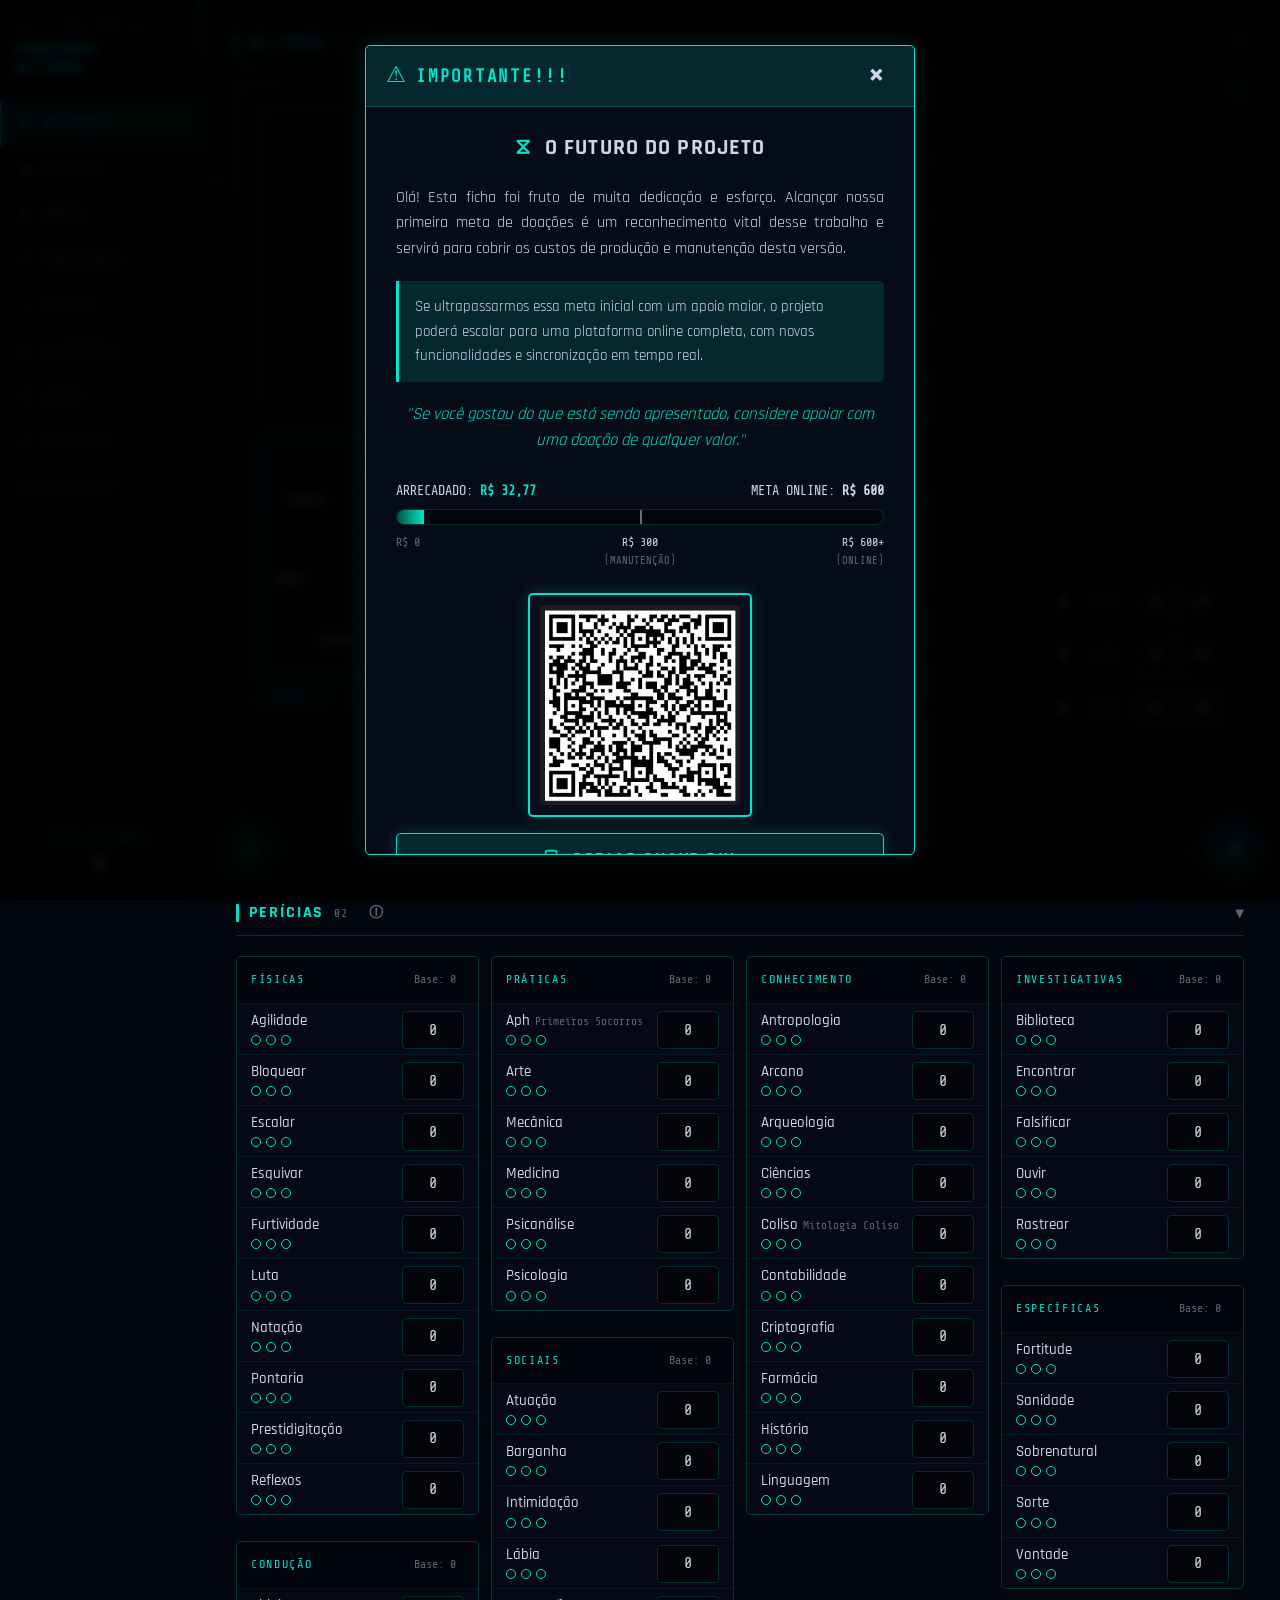
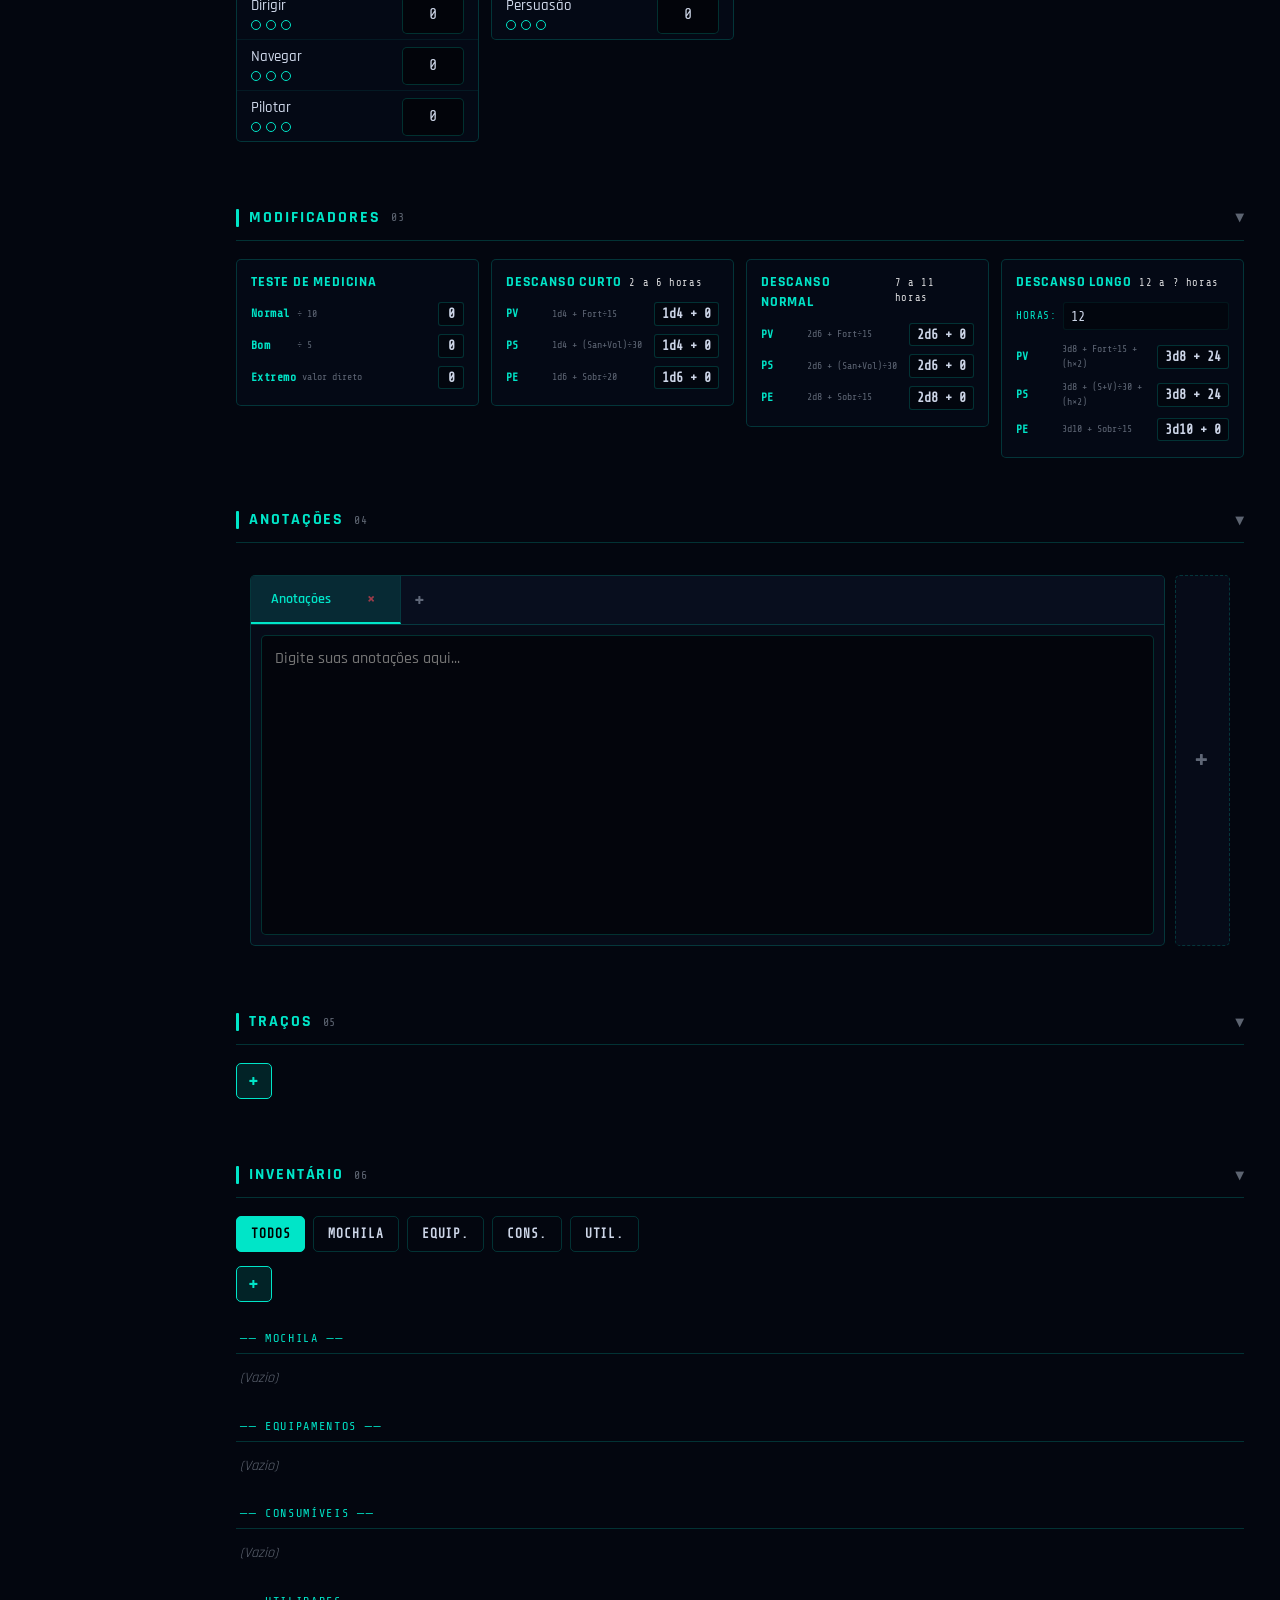
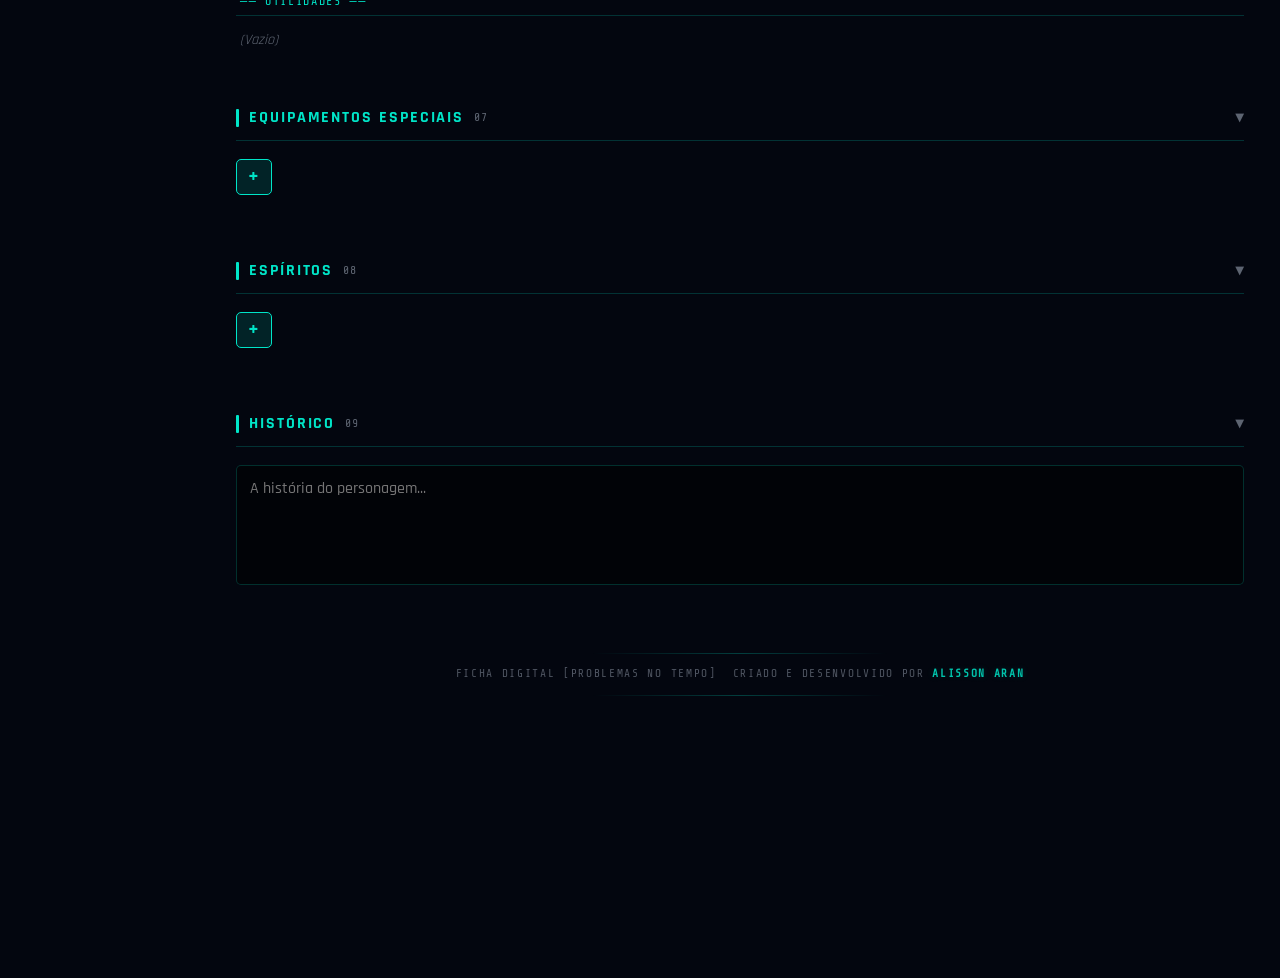
<file: index.html>
<!DOCTYPE html>
<html lang="pt-BR">

<head>
  <meta charset="UTF-8">
  <meta name="viewport" content="width=device-width, initial-scale=1.0">
  <title>Problemas no Tempo — Ficha</title>
  <link rel="manifest" href="manifest.json">
  <meta name="theme-color" content="#060b18">
  <meta name="apple-mobile-web-app-capable" content="yes">
  <link rel="icon" href="img/icon_PNT.png">
  <link rel="preconnect" href="https://fonts.googleapis.com">
  <link rel="preconnect" href="https://fonts.gstatic.com" crossorigin>
  <link
    href="https://fonts.googleapis.com/css2?family=Share+Tech+Mono&family=Rajdhani:wght@400;500;600;700&display=swap"
    rel="stylesheet">
  <style>
    *,
    *::before,
    *::after {
      box-sizing: border-box;
      margin: 0;
      padding: 0
    }

    html {
      scroll-behavior: smooth
    }

    :root {
      --acc: #00e5c8;
      --acc-dim: rgba(0, 229, 200, .13);
      --acc-glow: rgba(0, 229, 200, .22);
      --border: rgba(0, 229, 200, .2);
      --border2: rgba(0, 229, 200, .08);
      --bg: #03060f;
      --bg1: #060b18;
      --bg2: #080e1e;
      --panel: rgba(4, 7, 18, .96);
      --text: #cdd6e8;
      --muted: rgba(205, 214, 232, .45);
      --danger: #ff4757;
      --danger-dim: rgba(255, 71, 87, .13);
      --psblue: #3d9bff;
      --mono: 'Share Tech Mono', 'Courier New', monospace;
      --sans: 'Rajdhani', system-ui, sans-serif;
      --r: 5px;
      --tr: .18s ease;
      --sb: 200px;
    }

    #starfield {
      position: fixed;
      inset: 0;
      z-index: 0;
      pointer-events: none
    }

    #atmo {
      position: fixed;
      inset: 0;
      z-index: 1;
      pointer-events: none;
      background: radial-gradient(ellipse 60% 40% at 10% 15%, rgba(0, 229, 200, .04) 0%, transparent 60%), radial-gradient(ellipse 50% 35% at 90% 80%, rgba(0, 100, 255, .05) 0%, transparent 60%), radial-gradient(ellipse 80% 60% at 50% 50%, rgba(0, 0, 0, .55) 0%, transparent 100%)
    }

    #scanlines {
      position: fixed;
      inset: 0;
      z-index: 2;
      pointer-events: none;
      background: repeating-linear-gradient(0deg, transparent, transparent 3px, rgba(0, 0, 0, .035) 3px, rgba(0, 0, 0, .035) 4px)
    }

    #app,
    #mhdr,
    #tabbar,
    .fabwrap,
    #tt,
    #overlay {
      position: relative;
      z-index: 10
    }

    body {
      margin: 0;
      padding: 0;
      font-family: var(--sans);
      font-size: 16px;
      font-weight: 400;
      color: var(--text);
      background: var(--bg);
      min-height: 100vh;
      overflow-x: hidden;
      line-height: 1.5;
    }

    a {
      text-decoration: none;
      color: inherit
    }

    img {
      max-width: 100%;
      display: block
    }

    /* ── INPUTS ── */
    input,
    textarea,
    select {
      background: rgba(0, 0, 0, .5);
      border: 1px solid var(--border);
      color: var(--text);
      border-radius: var(--r);
      padding: 10px 13px;
      font-family: var(--sans);
      font-weight: 500;
      font-size: 1rem;
      min-height: 46px;
      width: 100%;
      transition: border-color var(--tr), box-shadow var(--tr);
      -webkit-appearance: none
    }

    input:focus,
    textarea:focus,
    select:focus {
      outline: none;
      border-color: var(--acc);
      box-shadow: 0 0 0 3px var(--acc-glow);
      background: rgba(0, 0, 0, .65)
    }

    input[type=number] {
      -moz-appearance: textfield
    }

    input::-webkit-outer-spin-button,
    input::-webkit-inner-spin-button {
      -webkit-appearance: none
    }

    input[type=checkbox] {
      width: 20px;
      min-height: 20px;
      accent-color: var(--acc);
      cursor: pointer
    }

    select option {
      background: var(--bg1)
    }

    /* textarea auto-resize handled below */

    /* ── BUTTONS ── */
    button {
      background: transparent;
      border: 1px solid var(--border);
      color: var(--text);
      cursor: pointer;
      border-radius: var(--r);
      padding: 10px 18px;
      font-size: .9rem;
      font-family: var(--sans);
      font-weight: 700;
      letter-spacing: .07em;
      text-transform: uppercase;
      transition: background var(--tr), border-color var(--tr), color var(--tr), opacity var(--tr);
      min-height: 46px;
      display: inline-flex;
      align-items: center;
      justify-content: center;
      gap: 6px;
      -webkit-tap-highlight-color: transparent;
      touch-action: manipulation;
      user-select: none
    }

    button:hover {
      background: var(--acc-dim);
      border-color: var(--acc);
      color: var(--acc)
    }

    button:active {
      opacity: .75
    }

    button:disabled {
      opacity: .28;
      cursor: not-allowed
    }

    .bp {
      background: var(--acc-dim);
      border-color: var(--acc);
      color: var(--acc);
      font-size: .9rem
    }

    .bp:hover {
      background: var(--acc);
      color: #000
    }

    .blink {
      font-family: var(--mono);
      font-size: .75rem;
      letter-spacing: .12em;
      padding: 10px 16px;
      border-color: var(--border);
      color: var(--muted)
    }

    .blink:hover {
      border-color: var(--acc);
      color: var(--acc);
      background: var(--acc-dim)
    }

    /* ── LAYOUT ── */
    #app {
      display: flex;
      min-height: 100vh
    }

    /* ── SIDEBAR ── */
    #sidebar {
      width: var(--sb);
      background: var(--panel);
      border-right: 1px solid var(--border);
      position: fixed;
      top: 0;
      bottom: 0;
      left: 0;
      display: flex;
      flex-direction: column;
      z-index: 100;
      transition: transform .28s cubic-bezier(.4, 0, .2, 1);
      backdrop-filter: blur(18px);
      -webkit-backdrop-filter: blur(18px)
    }

    #sidebar::after {
      content: '';
      position: absolute;
      top: 0;
      right: -1px;
      width: 1px;
      height: 60px;
      background: linear-gradient(var(--acc), transparent)
    }

    .brand {
      padding: 20px 16px 16px;
      border-bottom: 1px solid var(--border2)
    }

    .bmark {
      font-family: var(--mono);
      font-size: .62rem;
      color: var(--muted);
      letter-spacing: .2em;
      text-transform: uppercase;
      margin-bottom: 5px;
      display: block
    }

    .bname {
      font-family: var(--sans);
      font-size: .95rem;
      font-weight: 700;
      color: var(--acc);
      letter-spacing: .06em;
      text-transform: uppercase;
      line-height: 1.25;
      display: block
    }

    #sidebar nav {
      display: flex;
      flex-direction: column;
      padding: 6px 0;
      flex-grow: 1;
      overflow-y: auto;
      -webkit-overflow-scrolling: touch
    }

    #sidebar nav::-webkit-scrollbar {
      width: 2px
    }

    #sidebar nav::-webkit-scrollbar-thumb {
      background: var(--border)
    }

    /* ── CHAR GRID — 2 col: photo+radar+aparência | info col (fields) ── */
    .char-grid {
      display: grid;
      grid-template-columns: 240px 1fr;
      gap: 18px;
      align-items: start
    }

    .char-photo-col {
      display: flex;
      flex-direction: column;
      gap: 10px
    }

    .char-fields-col {
      display: flex;
      flex-direction: column;
      gap: 10px;
      min-width: 0;
    }

    /* Radar: square, same width as photo column, transparent bg (starfield shows through) */
    .radar-wrap {
      position: relative;
      width: 100%;
      aspect-ratio: 1/1;
      /* square */
      border: 1.5px solid var(--acc);
      border-radius: var(--r);
      overflow: hidden;
      background: transparent;
      /* starfield visible */
    }

    #radar-canvas {
      display: block;
      position: absolute;
      inset: 0;
      width: 100% !important;
      height: 100% !important;
    }

    /* ── SIDEBAR NAV DRAG ── */
    #sidebar nav a {
      padding: 12px 16px;
      display: flex;
      align-items: center;
      gap: 10px;
      border-left: 2px solid transparent;
      transition: all var(--tr);
      font-family: var(--sans);
      font-size: .9rem;
      font-weight: 600;
      letter-spacing: .06em;
      text-transform: uppercase;
      color: var(--muted);
      cursor: default
    }

    #sidebar nav a:hover {
      background: var(--acc-dim);
      color: var(--text)
    }

    #sidebar nav a.act {
      border-left-color: var(--acc);
      background: var(--acc-dim);
      color: var(--acc)
    }

    #sidebar nav a.drag-over-nav {
      border-top: 2px solid var(--acc);
      background: var(--acc-dim)
    }

    #sidebar nav a.nav-dragging {
      opacity: .35;
      background: var(--acc-dim) !important
    }

    /* Drag handle: 3 horizontal lines, appears on hover */
    .ndh {
      margin-left: auto;
      flex-shrink: 0;
      display: flex;
      flex-direction: column;
      gap: 3.5px;
      width: 18px;
      padding: 3px 2px;
      opacity: 0;
      transition: opacity .18s;
      cursor: grab;
      border-radius: 3px;
      align-self: center;
      touch-action: none;
      -webkit-tap-highlight-color: transparent;
      user-select: none
    }

    .ndh span {
      display: block;
      height: 2px;
      background: var(--muted);
      border-radius: 1px;
      width: 100%;
      transition: background .15s
    }

    #sidebar nav a:hover .ndh {
      opacity: 1
    }

    #sidebar nav a:hover .ndh span {
      background: var(--acc)
    }

    #sidebar nav a.nav-dragging .ndh {
      opacity: 1;
      cursor: grabbing
    }

    #sidebar nav a.nav-dragging .ndh span {
      background: var(--acc)
    }

    /* tabbar drag feedback */
    #tabbar a.nav-dragging {
      opacity: .4;
      border-top-color: var(--acc)
    }

    #tabbar a.drag-over-nav {
      border-top: 3px solid var(--acc);
      background: var(--acc-dim);
      color: var(--acc)
    }

    /* ── AB-GROUP BODY themed dark ── */
    .ab-group-body {
      display: none;
      padding: 6px 8px 8px;
      flex-direction: column;
      gap: 5px;
      background: rgba(0, 10, 20, .45);
      border-top: 1px solid var(--border2);
    }

    .ab-group.open .ab-group-body {
      display: flex
    }

    .nic {
      font-size: .85rem;
      width: 16px;
      text-align: center;
      flex-shrink: 0
    }

    .sbfoot {
      padding: 10px;
      border-top: 1px solid var(--border2)
    }

    .ptbox {
      background: transparent;
      border: 1px solid var(--border);
      border-radius: var(--r);
      padding: 10px;
      text-align: center
    }

    .ptbox .lbl {
      font-family: var(--mono);
      font-size: .62rem;
      color: var(--acc);
      letter-spacing: .16em;
      text-transform: uppercase;
      display: block;
      margin-bottom: 3px
    }

    .ptbox .val {
      font-family: var(--mono);
      font-size: 1.25rem;
      color: var(--text)
    }

    /* ── MAIN ── */
    #main {
      flex-grow: 1;
      margin-left: var(--sb);
      padding: 32px 36px 120px;
      max-width: 1280px
    }

    /* ── SECTIONS ── */
    section {
      margin-bottom: 50px;
      scroll-margin-top: 80px
    }

    .sec-hd {
      display: flex;
      justify-content: space-between;
      align-items: center;
      margin-bottom: 18px;
      padding-bottom: 10px;
      border-bottom: 1px solid var(--border);
      cursor: pointer;
      user-select: none
    }

    .sec-hd-l {
      display: flex;
      align-items: center;
      gap: 10px
    }

    .sec-bar {
      width: 3px;
      height: 18px;
      background: var(--acc);
      border-radius: 1px;
      flex-shrink: 0
    }

    .sec-title {
      font-family: var(--sans);
      font-size: 1rem;
      font-weight: 700;
      letter-spacing: .12em;
      text-transform: uppercase;
      color: var(--acc)
    }

    .sec-num {
      font-family: var(--mono);
      font-size: .72rem;
      color: var(--muted);
      letter-spacing: .06em
    }

    .sec-arr {
      font-size: .72rem;
      color: var(--muted);
      transition: transform .25s
    }

    .sec-hd.closed .sec-arr {
      transform: rotate(-90deg)
    }

    .sec-body.hidden {
      display: none !important
    }

    /* ── CARDS ── */
    .card {
      background: rgba(6, 11, 24, .75);
      border: 1px solid var(--border);
      border-radius: var(--r);
      padding: 22px;
      position: relative;
      backdrop-filter: blur(6px);
      -webkit-backdrop-filter: blur(6px)
    }

    .card::after {
      content: '';
      position: absolute;
      top: 0;
      right: 0;
      border-style: solid;
      border-width: 0 14px 14px 0;
      border-color: transparent var(--acc) transparent transparent;
      opacity: .22;
      border-radius: 0 var(--r) 0 0
    }

    /* ── CHAR LAYOUT ── */
    /* char-grid — see top */
    .photo-wrap {
      position: relative;
      width: 100%;
      cursor: pointer;
      border-radius: var(--r);
      overflow: hidden
    }

    .char-photo {
      width: 100%;
      aspect-ratio: 3/4;
      object-fit: cover;
      border: 1px solid var(--border);
      border-radius: var(--r);
      display: block;
      background: var(--bg1);
      transition: border-color var(--tr), box-shadow var(--tr)
    }

    .photo-wrap:hover .char-photo {
      border-color: var(--acc);
      box-shadow: 0 0 18px var(--acc-glow)
    }

    .photo-edit-icon {
      position: absolute;
      bottom: 8px;
      right: 8px;
      width: 28px;
      height: 28px;
      background: rgba(4, 7, 18, .75);
      border: 1px solid var(--border);
      border-radius: 4px;
      display: flex;
      align-items: center;
      justify-content: center;
      pointer-events: none;
      opacity: .55;
      transition: opacity var(--tr), border-color var(--tr), background var(--tr)
    }

    .photo-wrap:hover .photo-edit-icon {
      opacity: 1;
      border-color: var(--acc);
      background: var(--acc-dim)
    }

    .photo-edit-icon svg {
      width: 14px;
      height: 14px;
      fill: none;
      stroke: var(--acc);
      stroke-width: 1.8;
      stroke-linecap: round;
      stroke-linejoin: round
    }

    .flbl {
      font-family: var(--mono);
      font-size: .72rem;
      color: var(--acc);
      letter-spacing: .14em;
      text-transform: uppercase;
      display: block;
      margin-bottom: 5px
    }

    .frow {
      margin-bottom: 13px
    }

    .grid-fields {
      display: grid;
      grid-template-columns: 95px 1fr;
      gap: 9px 14px;
      align-items: center;
      margin-bottom: 18px
    }

    .grid-fields .flbl {
      margin: 0
    }

    /* ── CORRUPTION ── */
    .corr-row {
      display: flex;
      align-items: center;
      gap: 8px;
      margin-bottom: 18px;
      flex-wrap: wrap
    }

    .corr-lbl {
      font-family: var(--mono);
      font-size: .72rem;
      color: var(--muted);
      letter-spacing: .1em;
      text-transform: uppercase
    }

    .corr-squares {
      display: flex;
      gap: 6px;
      flex-wrap: wrap
    }

    .csq {
      width: 28px;
      height: 28px;
      border: 1px solid var(--border);
      border-radius: 4px;
      cursor: pointer;
      -webkit-tap-highlight-color: transparent;
      touch-action: manipulation;
      background: transparent;
      transition: background var(--tr), border-color var(--tr), box-shadow var(--tr);
      flex-shrink: 0
    }

    .csq:hover {
      background: var(--acc-dim);
      border-color: var(--acc)
    }

    .csq.on {
      background: var(--acc) !important;
      border-color: var(--acc);
      box-shadow: 0 0 8px var(--acc-glow)
    }

    /* ── VITAL HUD ── */
    .vhud {
      display: flex;
      flex-direction: column;
      gap: 13px
    }

    .hrow {
      display: flex;
      align-items: center;
      gap: 8px;
      flex-wrap: nowrap
    }

    .hlbl {
      font-family: var(--mono);
      font-size: .9rem;
      color: var(--acc);
      width: 30px;
      flex-shrink: 0;
      letter-spacing: .04em
    }

    .hctrl {
      display: flex;
      align-items: center;
      gap: 6px;
      flex-grow: 1;
      min-width: 0;
      flex-wrap: nowrap
    }

    .hbtn {
      width: 40px;
      height: 40px;
      min-height: 40px;
      min-width: 40px;
      padding: 0;
      font-size: .8rem;
      font-family: var(--mono);
      border-radius: 4px;
      flex-shrink: 0;
      position: relative;
      z-index: 1
    }

    .htrack {
      flex-grow: 1;
      height: 6px;
      background: rgba(0, 0, 0, .6);
      border-radius: 99px;
      overflow: hidden;
      min-width: 20px
    }

    .hfill {
      height: 100%;
      border-radius: 99px;
      transition: width .3s cubic-bezier(.4, 0, .2, 1)
    }

    .hfill.pv {
      background: linear-gradient(90deg, #7f1d1d, var(--danger))
    }

    .hfill.ps {
      background: linear-gradient(90deg, #1e3a5f, var(--psblue))
    }

    .hfill.pe {
      background: linear-gradient(90deg, #005544, var(--acc))
    }

    .hnums {
      display: flex;
      align-items: center;
      gap: 4px;
      flex-shrink: 0
    }

    .hin {
      width: 52px;
      text-align: center;
      padding: 4px 5px;
      height: 40px;
      min-height: 40px;
      font-family: var(--mono);
      font-size: .95rem;
      background: rgba(0, 0, 0, .5);
      border-color: var(--border)
    }

    .hmax {
      font-family: var(--mono);
      font-size: .8rem;
      color: var(--muted);
      min-width: 36px;
      white-space: nowrap
    }

    .ql {
      display: flex;
      gap: 10px;
      flex-wrap: wrap;
      margin-top: 16px
    }

    /* ── SKILLS ── */
    .scat {
      background: rgba(6, 11, 24, .75);
      border: 1px solid var(--border);
      border-radius: var(--r);
      overflow: hidden;
      margin-bottom: 14px
    }

    .scath {
      background: rgba(0, 0, 0, .35);
      padding: 10px 14px;
      border-bottom: 1px solid var(--border2);
      display: flex;
      justify-content: space-between;
      align-items: center
    }

    .scath span:first-child {
      font-family: var(--mono);
      font-size: .74rem;
      color: var(--acc);
      letter-spacing: .14em;
      text-transform: uppercase
    }

    .sbase {
      font-family: var(--mono);
      font-size: .74rem;
      color: var(--muted);
      cursor: pointer;
      padding: 4px 8px;
      border-radius: 3px;
      transition: all .15s
    }

    .sbase:hover {
      background: var(--acc-dim);
      color: var(--acc)
    }

    .srow {
      display: flex;
      justify-content: space-between;
      align-items: center;
      padding: 6px 14px 4px;
      border-bottom: 1px solid var(--border2);
      cursor: pointer;
      transition: background .12s
    }

    .srow:hover {
      background: var(--acc-dim)
    }

    .srow:last-child {
      border-bottom: none
    }

    .skname {
      font-size: .92rem;
      font-weight: 500;
      flex-grow: 1;
      pointer-events: none
    }

    .skinw {
      display: flex;
      align-items: center
    }

    .skinp {
      width: 62px;
      text-align: center;
      height: 38px;
      min-height: 38px;
      padding: 4px;
      font-size: .95rem;
      font-family: var(--mono);
      pointer-events: auto
    }

    /* ── SKILL TRACKER ── */
    .sk-inner {
      flex-grow: 1;
      display: flex;
      flex-direction: column;
      gap: 3px;
      min-width: 0;
      pointer-events: none
    }

    .sk-tracker {
      display: flex;
      align-items: center;
      gap: 5px;
      padding-bottom: 5px;
      pointer-events: none
    }

    .sk-dot {
      width: 10px;
      height: 10px;
      border-radius: 50%;
      border: 1.5px solid var(--acc);
      background: transparent;
      cursor: pointer;
      pointer-events: auto;
      flex-shrink: 0;
      transition: background .15s, box-shadow .15s, border-color .15s;
      -webkit-tap-highlight-color: transparent;
      touch-action: manipulation
    }

    .sk-dot:hover {
      border-color: var(--acc);
      background: rgba(var(--acc-rgb, 0, 229, 200), .25)
    }

    .sk-dot.active {
      background: var(--acc);
      box-shadow: 0 0 6px var(--acc), 0 0 12px var(--acc-glow)
    }

    .sk-max-lbl {
      font-family: var(--mono);
      font-size: .62rem;
      letter-spacing: .12em;
      text-transform: uppercase;
      color: var(--acc);
      opacity: .85;
      font-weight: 700;
      padding: 0 4px;
      text-shadow: 0 0 8px var(--acc-glow);
      pointer-events: none
    }

    /* ── PERÍCIAS INFO PANEL ── */
    .pinfo-btn {
      background: none;
      border: none;
      color: var(--muted);
      font-size: .9rem;
      min-height: 0;
      padding: 2px 5px;
      cursor: pointer;
      border-radius: 3px;
      transition: color .15s, background .15s;
      line-height: 1;
      display: inline-flex;
      align-items: center;
      justify-content: center;
      margin-left: 6px
    }

    .pinfo-btn:hover {
      color: var(--acc);
      background: var(--acc-dim);
      border: none
    }

    .pinfo-panel {
      max-height: 0;
      overflow: hidden;
      transition: max-height .32s cubic-bezier(.4, 0, .2, 1), opacity .25s ease, padding .28s ease;
      opacity: 0;
      padding: 0 0;
      background: rgba(0, 10, 20, .55);
      border: 1px solid transparent;
      border-radius: var(--r);
      margin-bottom: 0;
    }

    .pinfo-panel.open {
      max-height: 320px;
      opacity: 1;
      padding: 14px 18px;
      border-color: var(--border);
      margin-bottom: 14px;
      box-shadow: 0 4px 24px rgba(0, 0, 0, .5);
    }

    .pinfo-title {
      font-family: var(--mono);
      font-size: .72rem;
      color: var(--acc);
      letter-spacing: .16em;
      text-transform: uppercase;
      margin-bottom: 10px;
      font-weight: 700
    }

    .pinfo-row {
      display: flex;
      align-items: baseline;
      gap: 8px;
      margin-bottom: 6px;
      font-size: .83rem;
      line-height: 1.45
    }

    .pinfo-range {
      font-family: var(--mono);
      font-size: .72rem;
      color: var(--acc);
      min-width: 110px;
      flex-shrink: 0
    }

    .pinfo-desc {
      color: var(--muted);
      font-size: .82rem
    }

    /* ── TOOLTIP D100 ── */
    #tt {
      position: absolute;
      background: rgba(3, 6, 15, .98);
      border: 1px solid var(--acc);
      border-radius: var(--r);
      padding: 14px 18px;
      box-shadow: 0 8px 32px rgba(0, 0, 0, .9), 0 0 20px var(--acc-glow);
      z-index: 9999;
      color: var(--text);
      width: max-content;
      opacity: 0;
      visibility: hidden;
      transform: scale(.93) translateY(4px);
      transition: all 140ms cubic-bezier(.4, 0, .2, 1);
      pointer-events: none;
      display: grid;
      grid-template-columns: auto auto;
      gap: 6px 22px
    }

    #tt::before {
      content: 'D100';
      position: absolute;
      top: -11px;
      left: 10px;
      font-family: var(--mono);
      font-size: .62rem;
      background: var(--acc);
      color: #000;
      padding: 2px 7px;
      border-radius: 2px;
      letter-spacing: .12em
    }

    #tt.show {
      opacity: 1;
      visibility: visible;
      transform: scale(1) translateY(0)
    }

    .ttl {
      font-family: var(--mono);
      font-size: .75rem;
      letter-spacing: .06em
    }

    .ttv {
      text-align: right;
      font-family: var(--mono);
      font-size: .75rem
    }

    .td {
      color: #f87171
    }

    .tf {
      color: #fbbf24
    }

    .ts {
      color: #cbd5e1
    }

    .tb {
      color: #60a5fa
    }

    .te {
      color: #34d399
    }

    /* ── ITEM CARDS — fixed layout ── */
    .igrid {
      display: grid;
      grid-template-columns: repeat(3, 1fr);
      gap: 10px;
      /* Crucial: align-items:start prevents grid cells from stretching
     to match the tallest card in the row — this was the visual bug */
      align-items: start;
    }

    .icard.dragging {
      opacity: .4;
      border-style: dashed
    }

    .icard.drag-over {
      border-color: var(--acc);
      box-shadow: 0 0 0 2px var(--acc-glow)
    }

    .icard {
      background: rgba(6, 11, 24, .75);
      border: 1px solid var(--border);
      border-radius: var(--r);
      display: flex;
      flex-direction: column;
      /* No min/max height — card is only as tall as its contents */
      transition: border-color .15s, box-shadow .15s, opacity .15s;
    }

    .icard:hover {
      border-color: var(--acc);
      box-shadow: 0 0 0 1px var(--acc-dim)
    }

    /* Top bar: name + qty + del */
    .ibar {
      display: flex;
      align-items: center;
      gap: 6px;
      padding: 9px 10px 8px;
      min-height: 42px
    }

    .ibar-name-input {
      flex-grow: 1;
      font-size: .95rem;
      font-weight: 600;
      color: var(--text);
      font-family: var(--sans);
      background: transparent;
      border: none;
      padding: 0;
      min-height: unset;
      height: auto;
      border-radius: 0;
      min-width: 0;
      width: 100%;
    }

    .ibar-name-input:focus {
      outline: none;
      border-bottom: 1px solid var(--acc);
      background: rgba(0, 0, 0, .2);
      padding: 0 2px;
      box-shadow: none
    }

    .ibar-qty {
      display: flex;
      align-items: center;
      gap: 3px;
      flex-shrink: 0
    }

    .iqbtn {
      width: 22px;
      height: 22px;
      min-height: 22px;
      padding: 0;
      font-size: .75rem;
      border-radius: 3px;
      border-color: var(--border2);
      color: var(--muted)
    }

    .iqbtn:hover {
      border-color: var(--acc);
      color: var(--acc);
      background: var(--acc-dim)
    }

    .iqnum {
      font-family: var(--mono);
      font-size: .8rem;
      color: var(--muted);
      min-width: 20px;
      text-align: center
    }

    .idel {
      width: 22px;
      height: 22px;
      min-height: 22px;
      padding: 0;
      flex-shrink: 0;
      border: none;
      background: transparent;
      color: var(--danger);
      font-size: .95rem;
      border-radius: 3px;
      opacity: .5
    }

    .idel:hover {
      background: var(--danger-dim);
      opacity: 1;
      border: none
    }

    /* ── TOP COLLAPSE STRIP (only visible when card is open) ── */
    .ibar-top-strip {
      display: none;
      /* hidden by default */
      align-items: center;
      justify-content: center;
      gap: 0;
      height: 20px;
      cursor: pointer;
      border-bottom: 1px solid var(--border2);
      background: transparent;
      transition: background .15s;
      user-select: none;
      -webkit-tap-highlight-color: transparent;
      touch-action: none;
      position: relative;
    }

    .icard.open .ibar-top-strip {
      display: flex
    }

    .ibar-top-strip:hover {
      background: var(--acc-dim)
    }

    /* Two lines spanning full width with arrow in center */
    .ibar-top-strip::before,
    .ibar-top-strip::after {
      content: '';
      position: absolute;
      left: 0;
      right: 0;
      height: 1px;
      background: var(--acc);
      opacity: .3;
    }

    .ibar-top-strip::before {
      top: 5px
    }

    .ibar-top-strip::after {
      top: 11px
    }

    .ibar-top-strip-arrow {
      font-size: .55rem;
      color: var(--acc);
      opacity: .7;
      pointer-events: none;
      position: relative;
      z-index: 1;
      background: rgba(6, 11, 24, .9);
      padding: 0 4px;
      transition: opacity .15s;
      /* Arrow points UP to indicate "collapse" */
      transform: rotate(180deg);
    }

    .ibar-top-strip:hover .ibar-top-strip-arrow {
      opacity: 1
    }

    /* Damage row */
    .ibar-dmg {
      padding: 0 10px 7px;
      display: flex;
      align-items: center;
      gap: 6px
    }

    .ibar-dmg-lbl {
      font-family: var(--mono);
      font-size: .62rem;
      color: var(--muted);
      letter-spacing: .1em;
      text-transform: uppercase;
      flex-shrink: 0
    }

    .ibar-dmg-inp {
      flex-grow: 1;
      font-size: .85rem;
      font-family: var(--mono);
      background: rgba(0, 0, 0, .3);
      border: 1px solid var(--border2);
      border-radius: 3px;
      padding: 3px 7px;
      height: 28px;
      min-height: 28px;
      color: var(--text);
    }

    .ibar-dmg-inp:focus {
      border-color: var(--acc);
      outline: none;
      box-shadow: none
    }

    /* ── HIERARCHY DEPTH ──
   icard           → bg: rgba(6,11,24,.75)   level 0
   ibody           → bg: rgba(0,0,0,.15)      level 1 tint (subtle)
   abilities-wrap  → level 1
   ab-group        → bg: rgba(0,0,0,.25)      level 2
   ab-group-body   → bg: rgba(0,0,0,.15)      level 2 inner
   ab-card         → bg: rgba(0,0,0,.35)      level 3
   ab-body         → bg: rgba(0,0,0,.2)       level 3 inner
── */
    .ibody {
      background: rgba(0, 0, 0, .12);
      display: none;
      flex-direction: column;
      gap: 8px;
      padding: 8px 10px 8px;
      border-left: 2px solid var(--border2);
      margin: 0 4px 4px;
      border-radius: 0 0 3px 3px;
    }

    .icard.open .ibody {
      display: flex
    }

    .ab-group {
      background: rgba(0, 0, 0, .28);
      border: 1px solid var(--border2);
      border-radius: 4px;
      display: flex;
      flex-direction: column;
      border-left: 2px solid rgba(var(--acc-rgb, .25));
    }

    .ab-group-body {
      background: rgba(0, 0, 0, .15);
      display: none;
      padding: 6px 8px 8px;
      flex-direction: column;
      gap: 5px;
    }

    .ab-group.open .ab-group-body {
      display: flex
    }

    .ab-card {
      background: rgba(0, 0, 0, .38);
      border: 1px solid rgba(255, 255, 255, .05);
      border-radius: 4px;
      display: flex;
      flex-direction: column;
    }

    .ab-body {
      background: rgba(0, 0, 0, .2);
      display: none;
      padding: 6px 8px 8px;
      border-top: 1px solid rgba(255, 255, 255, .04);
    }

    .ab-card.open .ab-body {
      display: block
    }

    /* Modificadores section */
    .mod-list {
      display: flex;
      flex-wrap: wrap;
      gap: 12px;
      align-items: flex-start
    }

    .mod-item {
      display: flex;
      flex-direction: column;
      gap: 4px;
      background: rgba(6, 11, 24, .75);
      border: 1px solid var(--border);
      border-radius: var(--r);
      padding: 12px 14px;
      min-width: 180px;
      flex: 1 1 180px;
      max-width: 280px;
      transition: border-color .15s;
      user-select: none;
    }

    .mod-item:hover {
      border-color: var(--acc)
    }

    .mod-item[style*="cursor:pointer"]:hover {
      border-color: var(--acc);
      box-shadow: 0 0 0 1px var(--acc-dim)
    }

    .mod-title {
      font-family: var(--sans);
      font-size: .85rem;
      font-weight: 700;
      color: var(--acc);
      letter-spacing: .06em;
      text-transform: uppercase;
    }

    .mod-row {
      display: flex;
      align-items: center;
      gap: 6px;
      flex-wrap: nowrap
    }

    .mod-lbl {
      font-family: var(--mono);
      font-size: .65rem;
      color: var(--muted);
      letter-spacing: .04em;
      text-transform: uppercase;
      white-space: nowrap;
      flex-shrink: 0;
    }

    .mod-val {
      font-family: var(--mono);
      font-size: .82rem;
      color: var(--text);
      font-weight: 600;
      border: 1px solid var(--border);
      border-radius: 3px;
      padding: 1px 7px;
      min-width: 26px;
      text-align: center;
      background: rgba(0, 0, 0, .3);
      white-space: nowrap;
      flex-shrink: 0;
      margin-left: auto;
    }

    /* ── BOTTOM EXPAND STRIP ── */
    .ibar-strip {
      display: flex;
      align-items: center;
      justify-content: center;
      gap: 0;
      height: 22px;
      cursor: pointer;
      border-top: 1px solid var(--border2);
      background: transparent;
      transition: background .15s;
      border-radius: 0 0 var(--r) var(--r);
      user-select: none;
      -webkit-tap-highlight-color: transparent;
      touch-action: none;
      /* impede scroll nativo ao tocar a strip no mobile */
      position: relative;
      flex-shrink: 0;
    }

    .ibar-strip:hover {
      background: var(--acc-dim)
    }

    /* Two lines spanning full width */
    .ibar-strip::before,
    .ibar-strip::after {
      content: '';
      position: absolute;
      left: 0;
      right: 0;
      height: 1px;
      background: var(--acc);
      opacity: .28;
      transition: opacity .15s;
    }

    .ibar-strip::before {
      top: 6px
    }

    .ibar-strip::after {
      top: 13px
    }

    .ibar-strip:hover::before,
    .ibar-strip:hover::after {
      opacity: .7
    }

    .ibar-strip-arrow {
      font-size: .55rem;
      color: var(--acc);
      opacity: .6;
      transition: transform .22s, opacity .15s;
      pointer-events: none;
      position: relative;
      z-index: 1;
      background: rgba(6, 11, 24, .9);
      padding: 0 4px;
      flex-shrink: 0;
    }

    .icard.open .ibar-strip-arrow {
      transform: rotate(180deg)
    }

    .ibar-strip:hover .ibar-strip-arrow {
      opacity: 1
    }

    /* Hide old text icon */
    .ibar-strip-icon {
      display: none
    }

    /* Auto-resize textareas */
    textarea {
      resize: none;
      overflow: hidden;
      line-height: 1.6;
      min-height: 38px
    }

    .idesc {
      min-height: 52px;
      font-size: .9rem
    }

    .ab-desc {
      min-height: 44px;
      font-size: .85rem
    }

    .fta {
      min-height: 120px
    }

    /* Element field — label in accent color, value in white */
    .elem-row {
      display: flex;
      align-items: center;
      gap: 6px;
      margin-bottom: 4px
    }

    .elem-lbl {
      font-family: var(--mono);
      font-size: .62rem;
      color: var(--acc);
      letter-spacing: .1em;
      text-transform: uppercase;
      flex-shrink: 0;
      white-space: nowrap;
    }

    .elem-inp {
      flex-grow: 1;
      font-size: .85rem;
      font-family: var(--mono);
      background: transparent;
      border: none;
      border-bottom: 1px solid var(--border2);
      border-radius: 0;
      padding: 2px 4px;
      height: 26px;
      min-height: 26px;
      color: #fff;
      transition: border-color .15s;
    }

    .elem-inp:focus {
      outline: none;
      border-bottom-color: var(--acc);
      box-shadow: none;
      background: transparent
    }

    .elem-inp::placeholder {
      color: var(--muted);
      font-size: .8rem
    }

    /* Sub-labels */
    .ifield-lbl {
      font-family: var(--mono);
      font-size: .65rem;
      color: var(--acc);
      letter-spacing: .12em;
      text-transform: uppercase;
      display: block;
      margin-bottom: 3px;
      margin-top: 6px
    }

    .ifield-lbl:first-child {
      margin-top: 0
    }

    /* Desc toggle */
    .desc-tog {
      background: none;
      border: none;
      color: var(--muted);
      font-family: var(--mono);
      font-size: .65rem;
      letter-spacing: .1em;
      text-transform: uppercase;
      min-height: 24px;
      padding: 2px 0;
      justify-content: flex-start
    }

    .desc-tog:hover {
      color: var(--acc);
      background: none;
      border: none
    }

    /* ── ABILITIES ── */
    .abilities-wrap {
      display: flex;
      flex-direction: column;
      gap: 5px;
      margin-top: 4px
    }

    .ab-card {
      background: rgba(0, 0, 0, .3);
      border: 1px solid var(--border2);
      border-radius: 4px;
      display: flex;
      flex-direction: column
    }

    .ab-bar {
      display: flex;
      align-items: center;
      gap: 5px;
      padding: 5px 8px;
      min-height: 34px
    }

    .ab-name-inp {
      flex-grow: 1;
      font-size: .88rem;
      font-weight: 600;
      color: var(--text);
      font-family: var(--sans);
      background: transparent;
      border: none;
      padding: 0;
      min-height: unset;
      height: auto;
      border-radius: 0;
      min-width: 0;
      width: 100%
    }

    .ab-name-inp:focus {
      outline: none;
      border-bottom: 1px solid var(--acc);
      box-shadow: none
    }

    .ab-del {
      width: 18px;
      height: 18px;
      min-height: 18px;
      padding: 0;
      border: none;
      background: transparent;
      color: var(--danger);
      font-size: .85rem;
      border-radius: 2px;
      opacity: .45;
      flex-shrink: 0
    }

    .ab-del:hover {
      background: var(--danger-dim);
      opacity: 1;
      border: none
    }

    /* Ability expand strip — same double-line style, draggable */
    .ab-strip {
      display: flex;
      align-items: center;
      justify-content: center;
      gap: 0;
      height: 18px;
      cursor: pointer;
      border-top: 1px solid var(--border2);
      background: transparent;
      transition: background .12s;
      user-select: none;
      -webkit-tap-highlight-color: transparent;
      border-radius: 0 0 4px 4px;
      position: relative;
      flex-shrink: 0;
    }

    .ab-strip[draggable=true] {
      cursor: grab
    }

    .ab-strip[draggable=true]:active {
      cursor: grabbing
    }

    .ab-strip:hover {
      background: var(--acc-dim)
    }

    .ab-strip::before,
    .ab-strip::after {
      content: '';
      position: absolute;
      left: 0;
      right: 0;
      height: 1px;
      background: var(--acc);
      opacity: .25;
      transition: opacity .12s;
    }

    .ab-strip::before {
      top: 4px
    }

    .ab-strip::after {
      top: 10px
    }

    .ab-strip:hover::before,
    .ab-strip:hover::after {
      opacity: .7
    }

    .ab-strip-arrow {
      font-size: .52rem;
      color: var(--acc);
      opacity: .55;
      pointer-events: none;
      position: relative;
      z-index: 1;
      background: rgba(0, 0, 0, .7);
      padding: 0 4px;
      transition: transform .2s, opacity .12s;
      flex-shrink: 0;
    }

    .ab-card.open .ab-strip-arrow {
      transform: rotate(180deg)
    }

    .ab-strip:hover .ab-strip-arrow {
      opacity: 1
    }

    .ab-strip-icon {
      display: none
    }

    .ab-body {
      display: none;
      padding: 6px 8px 8px;
      border-top: 1px solid var(--border2)
    }

    .ab-card.open .ab-body {
      display: block
    }

    /* Add buttons — themed with accent */
    .add-ab-btn {
      min-height: 28px;
      width: 28px;
      height: 28px;
      padding: 0;
      font-size: 1rem;
      font-weight: 700;
      border-radius: 4px;
      border: 1px solid var(--acc);
      color: var(--acc);
      background: var(--acc-dim);
      align-self: flex-start;
      margin-top: 4px;
    }

    .add-ab-btn:hover {
      background: var(--acc);
      color: #000
    }

    /* Spirit: grouped abilities */
    .ab-group-wrap {
      display: flex;
      flex-direction: column;
      gap: 5px
    }

    .ab-group {
      background: rgba(0, 0, 0, .2);
      border: 1px solid var(--border2);
      border-radius: 4px;
      display: flex;
      flex-direction: column
    }

    .ab-group-hd {
      display: flex;
      align-items: center;
      gap: 6px;
      padding: 5px 8px;
      min-height: 32px
    }

    .ab-group-name {
      flex-grow: 1;
      font-size: .85rem;
      font-weight: 600;
      color: var(--muted);
      font-family: var(--sans);
      background: transparent;
      border: none;
      padding: 0;
      min-height: unset;
      height: auto;
      border-radius: 0;
      min-width: 0;
      width: 100%
    }

    .ab-group-name:focus {
      outline: none;
      border-bottom: 1px solid var(--acc);
      box-shadow: none;
      color: var(--text)
    }

    .ab-group-del {
      width: 18px;
      height: 18px;
      min-height: 18px;
      padding: 0;
      border: none;
      background: transparent;
      color: var(--danger);
      font-size: .85rem;
      border-radius: 2px;
      opacity: .4;
      flex-shrink: 0
    }

    .ab-group-del:hover {
      background: var(--danger-dim);
      opacity: 1;
      border: none
    }

    /* Group strip — same style */
    .ab-group-strip {
      display: flex;
      align-items: center;
      justify-content: center;
      height: 18px;
      cursor: pointer;
      border-top: 1px solid var(--border2);
      background: transparent;
      transition: background .12s;
      user-select: none;
      -webkit-tap-highlight-color: transparent;
      touch-action: none;
      /* evita scroll nativo ao arrastar grupo no mobile */
      position: relative;
      flex-shrink: 0;
    }

    .ab-group.open .ab-group-strip {
      border-bottom: 1px solid var(--border2)
    }

    .ab-group-strip:hover {
      background: var(--acc-dim)
    }

    .ab-group-strip::before,
    .ab-group-strip::after {
      content: '';
      position: absolute;
      left: 0;
      right: 0;
      height: 1px;
      background: var(--acc);
      opacity: .25;
      transition: opacity .12s;
    }

    .ab-group-strip::before {
      top: 4px
    }

    .ab-group-strip::after {
      top: 10px
    }

    .ab-group-strip:hover::before,
    .ab-group-strip:hover::after {
      opacity: .7
    }

    .ab-group-strip-icon {
      display: none
    }

    /* Reuse ab-strip-arrow style for group arrow too */
    .ab-group-strip .ab-strip-arrow {
      font-size: .52rem;
      color: var(--acc);
      opacity: .55;
      pointer-events: none;
      position: relative;
      z-index: 1;
      background: rgba(0, 0, 0, .7);
      padding: 0 4px;
      transition: transform .2s, opacity .12s;
    }

    .ab-group.open .ab-group-strip .ab-strip-arrow {
      transform: rotate(180deg)
    }

    /* Inventory category separator — drag-over highlight */
    .catsep.drag-cat-over {
      background: var(--acc-dim);
      color: var(--acc);
      border-color: var(--acc);
      outline: 1px solid var(--acc);
    }

    /* ── PASSIVAS — painel dentro dos cards ── */
    .passivas-list {
      display: flex;
      flex-direction: column;
      gap: 5px;
      margin: 4px 0 6px
    }

    .passiva-row {
      display: flex;
      align-items: center;
      gap: 6px
    }

    .passiva-inp {
      flex: 1;
      font-family: var(--mono);
      font-size: .8rem;
      color: var(--text);
      background: rgba(0, 0, 0, .28);
      border: 1px solid var(--border2);
      border-radius: 4px;
      padding: 4px 8px;
      min-height: unset;
    }

    .passiva-inp:focus {
      border-color: var(--acc);
      outline: none;
      box-shadow: 0 0 0 1px var(--acc-dim)
    }

    .passiva-del {
      width: 18px;
      height: 18px;
      min-height: 18px;
      padding: 0;
      border: none;
      background: transparent;
      color: var(--danger);
      font-size: .9rem;
      border-radius: 2px;
      opacity: .5;
      flex-shrink: 0;
      cursor: pointer
    }

    .passiva-del:hover {
      background: var(--danger-dim);
      opacity: 1;
      border: none
    }

    .passiva-add {
      min-height: 28px;
      width: 28px;
      height: 28px;
      padding: 0;
      font-size: 1rem;
      font-weight: 700;
      border-radius: 4px;
      border: 1px solid var(--acc);
      color: var(--acc);
      background: var(--acc-dim);
      align-self: flex-start;
      margin-top: 2px;
      cursor: pointer;
    }

    .passiva-add:hover {
      background: var(--acc);
      color: #000
    }

    /* ── PASSIVAS chips abaixo do PE no HUD ── */
    #ui-passivas {
      display: flex;
      flex-wrap: wrap;
      gap: 5px;
      align-items: center;
      padding: 6px 0 2px;
      min-height: 0;
    }

    #ui-passivas:empty {
      display: none
    }

    .passiva-hud-lbl {
      font-family: var(--sans);
      font-size: .65rem;
      color: var(--muted);
      text-transform: uppercase;
      letter-spacing: .05em;
      margin-right: 4px;
    }

    .passiva-chip {
      font-family: var(--mono);
      font-size: .68rem;
      font-weight: 600;
      letter-spacing: .04em;
      text-transform: uppercase;
      color: var(--acc);
      background: var(--acc-dim);
      border: 1px solid var(--acc);
      border-radius: var(--r);
      padding: 2px 7px;
      white-space: normal;
      word-break: break-word;
      max-width: 100%;
      opacity: .85;
      transition: opacity .15s;
    }

    .passiva-chip:hover {
      opacity: 1
    }

    .passiva-chip-src {
      font-size: .6rem;
      color: var(--muted);
      margin-left: 3px;
      opacity: .7;
      font-weight: 400;
      letter-spacing: 0;
    }

    .ab-group-strip:hover .ab-strip-arrow {
      opacity: 1
    }

    /* ab-group-body — see above */

    /* CATEGORY SEPARATORS */
    .catsep {
      grid-column: 1/-1;
      font-family: var(--mono);
      font-size: .74rem;
      color: var(--acc);
      letter-spacing: .14em;
      text-transform: uppercase;
      padding: 8px 4px 5px;
      border-bottom: 1px solid var(--border);
      margin-top: 6px
    }

    .catsep[data-cat].drag-cat-over {
      background: var(--acc-dim);
      border-color: var(--acc)
    }

    .emptyn {
      grid-column: 1/-1;
      font-size: .9rem;
      color: var(--muted);
      font-style: italic;
      padding: 4px
    }

    /* LIST CONTROLS */
    .lc {
      margin-bottom: 14px;
      display: flex;
      gap: 8px;
      flex-wrap: wrap;
      align-items: center
    }

    .add-btn {
      width: 36px;
      height: 36px;
      min-height: 36px;
      padding: 0;
      font-size: 1.2rem;
      font-weight: 700;
      border-radius: var(--r);
      border: 1px solid var(--acc);
      color: var(--acc);
      background: var(--acc-dim);
    }

    .add-btn:hover {
      background: var(--acc);
      color: #000
    }

    /* ── ANOTAÇÕES SPLIT-SCREEN WORKSPACE ── */
    .notes-workspace {
      display: flex;
      gap: 10px;
      width: 100%;
      align-items: stretch;
      justify-content: flex-start;
    }

    .npane {
      flex: 1 1 0%;
      min-width: min(100%, 260px);
      display: flex;
      flex-direction: column;
      background: var(--bg1);
      border: 1px solid var(--border);
      border-radius: var(--r);
      overflow: hidden;
      max-width: 100%;
    }

    .npane-hd {
      display: flex;
      background: var(--bg2);
      border-bottom: 1px solid var(--border);
      overflow-x: auto;
      min-height: 40px;
      align-items: stretch;
      scrollbar-width: none;
    }

    .npane-hd::-webkit-scrollbar {
      display: none;
    }

    .ntab {
      flex: 1;
      padding: 0 6px;
      min-width: 80px;
      max-width: 150px;
      border-right: 1px solid var(--border2);
      display: flex;
      align-items: center;
      justify-content: center;
      cursor: pointer;
      transition: background 0.2s;
      position: relative;
      user-select: none;
      touch-action: none;
    }

    .ntab.active {
      background: var(--acc-dim);
      color: var(--acc);
      border-bottom: 2px solid var(--acc);
    }

    .ntab-name {
      font-family: var(--sans);
      font-size: .85rem;
      font-weight: 600;
      text-overflow: ellipsis;
      white-space: nowrap;
      overflow: hidden;
      background: transparent;
      border: none;
      color: inherit;
      text-align: center;
      pointer-events: none;
      width: 100%;
      outline: none;
    }

    .ntab.active .ntab-name {
      pointer-events: auto;
    }

    .ntab:hover {
      background: rgba(255, 255, 255, 0.05);
    }

    .ntab-add {
      width: 38px;
      min-width: 38px;
      flex-shrink: 0;
      display: flex;
      align-items: center;
      justify-content: center;
      font-size: 1.2rem;
      cursor: pointer;
      color: var(--muted);
      background: transparent;
      border: none;
      transition: color 0.2s;
    }

    .ntab-add:hover {
      color: var(--acc);
    }

    .add-pane-btn {
      flex: 0 0 50px;
      display: flex;
      align-items: center;
      justify-content: center;
      background: var(--bg1);
      border: 1px dashed var(--border);
      border-radius: var(--r);
      cursor: pointer;
      color: var(--muted);
      font-size: 1.6rem;
      transition: background 0.2s;
      min-height: 200px;
    }

    .add-pane-btn:hover {
      background: var(--acc-dim);
      color: var(--acc);
      border-style: solid;
    }

    .add-pane-btn.drag-over {
      background: rgba(0, 229, 200, 0.1);
      border-color: var(--acc);
      color: var(--acc);
    }

    .npane-body {
      padding: 10px;
      display: flex;
      flex-direction: column;
      gap: 8px;
      flex: 1;
      min-height: 150px;
    }

    .npane-body-empty {
      flex: 1;
      display: flex;
      flex-direction: column;
      align-items: center;
      justify-content: center;
      padding: 20px;
      color: var(--muted);
      font-size: .85rem;
      font-family: var(--sans);
      text-align: center;
      gap: 10px;
    }

    /* Drag states */
    .ntab.dragging {
      opacity: 0.4;
    }

    .npane-hd.drag-over {
      background: rgba(0, 229, 200, 0.15);
      box-shadow: inset 0 -2px 0 var(--acc);
    }

    .fbtn {
      font-size: .8rem;
      padding: 7px 14px;
      min-height: 36px;
      font-family: var(--mono);
      letter-spacing: .07em;
      border-color: var(--border)
    }

    .fbtn:hover {
      background: var(--acc-dim);
      border-color: var(--acc);
      color: var(--acc)
    }

    .fbtn.on {
      background: var(--acc) !important;
      color: #000 !important;
      border-color: var(--acc) !important;
      font-weight: 700
    }

    .fbtn.on:hover {
      filter: brightness(1.1)
    }

    .fta {
      min-height: 120px
    }

    .g2 {
      display: grid;
      grid-template-columns: repeat(4, 1fr);
      gap: 12px
    }

    /* ── FOOTER ── */
    .site-footer {
      margin-top: 60px;
      padding-bottom: 20px;
      user-select: none
    }

    .site-footer-inner {
      display: flex;
      flex-direction: column;
      align-items: center;
      gap: 12px;
      opacity: .85;
      transition: all .3s ease
    }

    .site-footer-inner:hover {
      opacity: 1;
      transform: scale(1.02)
    }

    .site-footer-inner:hover .footer-line {
      opacity: 1;
      box-shadow: 0 0 8px var(--acc)
    }

    .site-footer-inner:hover .footer-content {
      color: var(--text);
      text-shadow: 0 0 8px rgba(255, 255, 255, 0.3)
    }

    .site-footer-inner:hover .author {
      text-shadow: 0 0 12px var(--acc), 0 0 24px var(--acc)
    }

    .footer-line {
      width: 100%;
      max-width: 300px;
      height: 1px;
      background: linear-gradient(90deg, transparent, var(--acc), transparent);
      opacity: .3;
      transition: all .3s ease
    }

    .footer-content {
      display: flex;
      flex-wrap: wrap;
      align-items: center;
      justify-content: center;
      gap: 16px;
      font-family: var(--mono);
      font-size: .7rem;
      letter-spacing: .15em;
      text-transform: uppercase;
      color: var(--muted);
      text-align: center;
      transition: all .3s ease
    }

    .footer-credits .author {
      color: var(--acc);
      font-weight: 700;
      text-shadow: 0 0 8px var(--acc-glow);
      transition: all .3s ease
    }

    /* ── MOBILE HEADER ── */
    #mhdr {
      display: none;
      align-items: center;
      justify-content: space-between;
      background: rgba(3, 6, 15, .97);
      padding: 0 16px;
      height: 56px;
      border-bottom: 1px solid var(--border);
      position: fixed;
      top: 0;
      left: 0;
      right: 0;
      z-index: 110
    }

    #mhdr .mtitle {
      font-family: var(--mono);
      font-size: .82rem;
      color: var(--acc);
      letter-spacing: .14em;
      text-transform: uppercase
    }

    #mhdr .mpts {
      font-family: var(--mono);
      font-size: .78rem;
      color: var(--muted)
    }

    .hambtn {
      background: none;
      border: 1px solid var(--border);
      border-radius: 4px;
      width: 42px;
      height: 42px;
      min-height: 42px;
      padding: 0;
      font-size: 1.2rem;
      color: var(--acc)
    }

    /* ── BOTTOM TAB BAR ── */
    #tabbar {
      display: none;
      position: fixed;
      bottom: 0;
      left: 0;
      right: 0;
      background: rgba(3, 6, 15, .98);
      border-top: 1px solid var(--border);
      z-index: 100;
      overflow-x: auto;
      -webkit-overflow-scrolling: touch;
      scrollbar-width: none
    }

    #tabbar::-webkit-scrollbar {
      display: none
    }

    .tbinner {
      display: flex;
      width: max-content;
      min-width: 100%
    }

    #tabbar a {
      display: flex;
      flex-direction: column;
      align-items: center;
      justify-content: center;
      gap: 3px;
      padding: 8px 12px;
      flex-shrink: 0;
      font-family: var(--mono);
      font-size: .6rem;
      letter-spacing: .08em;
      text-transform: uppercase;
      color: var(--muted);
      transition: color .15s;
      border-top: 2px solid transparent;
      -webkit-tap-highlight-color: transparent;
      min-width: 58px
    }

    #tabbar a .tbi {
      font-size: 1.1rem;
      line-height: 1
    }

    #tabbar a.act {
      color: var(--acc);
      border-top-color: var(--acc)
    }

    #overlay {
      display: none;
      position: fixed;
      inset: 0;
      background: rgba(0, 0, 0, .8);
      z-index: 99
    }

    /* ── FAB ── 
/* ── FAB ── 
   The gear button sits alone at the bottom-right.
── */
    .fabwrap {
      position: fixed;
      bottom: 24px;
      right: 20px;
      z-index: 200;
      display: flex;
      flex-direction: column;
      align-items: flex-end;
    }

    /* FAB MENU LÁPIS (Esquerda da Tela / Depois do menu lateral) */
    .fabwrap-left {
      right: auto;
      left: calc(var(--sb) + 20px);
      flex-direction: row;
      /* Lápis primeiro, menu a direita */
      align-items: center;
    }

    .fabwrap-left .fabmenu {
      flex-direction: row;
      padding: 0;
      margin-bottom: 0;
      margin-left: 0;
      align-items: center;
      width: max-content;
      max-height: 52px;
      max-width: 0;
      transition: max-width .35s cubic-bezier(.4, 0, .2, 1), opacity .2s ease, margin-left .3s;
      box-shadow: none;
    }

    .fabwrap-left.open .fabmenu {
      max-width: 500px;
      padding: 0 14px;
      margin-left: 12px;
      box-shadow: 0 8px 32px rgba(0, 0, 0, .85);
    }

    .fabwrap-left .fopt {
      width: auto;
      white-space: nowrap;
      margin: 0 4px;
      border: 1px solid var(--border);
    }

    @media(max-width:767px) {
      .fabwrap-left {
        left: 20px;
        bottom: 74px;
        flex-direction: column-reverse;
        align-items: flex-start;
      }

      .fabwrap-left .fabmenu {
        flex-direction: column;
        width: 190px;
        max-width: 190px;
        max-height: 0;
        transition: max-height .35s cubic-bezier(.4, 0, .2, 1), opacity .2s ease, margin-bottom .3s;
        margin-left: 0;
      }

      .fabwrap-left.open .fabmenu {
        max-height: 160px;
        margin-left: 0;
        margin-bottom: 10px;
        padding: 12px;
      }

      .fabwrap-left .fopt {
        width: 100%;
      }
    }

    .b-edit {
      border-color: var(--border2);
      color: var(--muted);
    }

    .b-edit.on {
      background: var(--acc) !important;
      border-color: var(--acc) !important;
      color: #000 !important;
      box-shadow: 0 4px 20px rgba(0, 0, 0, .6), 0 0 20px var(--acc-glow);
    }

    .b-edit.on svg {
      stroke: #000;
    }

    .b-edit svg {
      stroke: currentColor;
      transition: stroke var(--tr);
    }

    /* CUSTOM CHECKBOX WITH V */
    .edit-checkbox {
      appearance: none;
      -webkit-appearance: none;
      width: 18px;
      height: 18px;
      margin-right: 8px;
      cursor: pointer;
      flex-shrink: 0;
      border: 2px solid var(--border);
      border-radius: 4px;
      background: transparent;
      position: relative;
      display: flex;
      align-items: center;
      justify-content: center;
      transition: all 0.15s;
    }

    .edit-checkbox:checked {
      background-color: var(--acc);
      border-color: var(--acc);
      background-image: url('data:image/svg+xml;utf8,<svg xmlns="http://www.w3.org/2000/svg" width="16" height="16" viewBox="0 0 24 24" fill="none" stroke="black" stroke-width="3" stroke-linecap="round" stroke-linejoin="round"><polyline points="20 6 9 17 4 12"></polyline></svg>');
      background-position: center;
      background-repeat: no-repeat;
    }

    /* Menu slides up above the gear button using max-height */
    .fabmenu {
      overflow: hidden;
      max-height: 0;
      pointer-events: none;
      opacity: 0;
      transition: max-height .28s cubic-bezier(.4, 0, .2, 1),
        opacity .2s ease,
        padding .28s ease;
      background: rgba(3, 6, 15, .98);
      border: 1px solid transparent;
      border-radius: var(--r);
      padding: 0 12px;
      width: 220px;
      margin-bottom: 0;
      box-shadow: none;
      display: flex;
      flex-direction: column;
      gap: 5px;
    }

    .fabwrap.open .fabmenu {
      max-height: 400px;
      pointer-events: auto;
      opacity: 1;
      padding: 12px;
      margin-bottom: 10px;
      border-color: var(--border);
      box-shadow: 0 8px 32px rgba(0, 0, 0, .85);
    }

    .fabmain {
      border-radius: 50%;
      width: 52px;
      height: 52px;
      min-height: 52px;
      padding: 0;
      font-weight: 700;
      font-size: 1.3rem;
      flex-shrink: 0;
      box-shadow: 0 4px 20px rgba(0, 0, 0, .6), 0 0 20px var(--acc-glow);
      transition: transform .35s, box-shadow .2s, background var(--tr), border-color var(--tr), color var(--tr);
    }

    .fabwrap.open .fabmain {
      transform: rotate(90deg)
    }

    .fopt {
      background: transparent;
      border: 1px solid var(--border2);
      border-radius: 4px;
      padding: 10px 14px;
      text-align: left;
      width: 100%;
      font-family: var(--mono);
      font-size: .74rem;
      letter-spacing: .1em;
      text-transform: uppercase;
      color: var(--muted);
      min-height: 42px;
      justify-content: flex-start
    }

    .fopt:hover {
      background: var(--acc-dim);
      border-color: var(--acc);
      color: var(--acc)
    }

    .fopt-svg {
      display: flex;
      align-items: center;
      gap: 9px;
    }

    .fopt-svg svg {
      flex-shrink: 0;
    }

    .fdiv {
      height: 1px;
      background: var(--border2);
      margin: 3px 0;
      flex-shrink: 0
    }

    .paltog {
      width: 100%;
      justify-content: space-between;
      background: transparent;
      border: 1px solid var(--border2);
      border-radius: 4px;
      padding: 10px 14px;
      font-family: var(--mono);
      font-size: .74rem;
      letter-spacing: .1em;
      text-transform: uppercase;
      color: var(--muted);
      min-height: 42px
    }

    .paltog:hover {
      border-color: var(--acc);
      color: var(--acc)
    }

    .palchev {
      transition: transform .25s
    }

    .palgrid {
      display: flex;
      flex-wrap: wrap;
      gap: 7px;
      overflow: hidden;
      max-height: 0;
      transition: max-height .3s, padding .3s;
      padding: 0 2px
    }

    .palgrid.open {
      max-height: 180px;
      padding: 8px 2px
    }

    .cdot {
      width: 22px;
      height: 22px;
      border-radius: 50%;
      border: 2px solid rgba(255, 255, 255, .15);
      cursor: pointer;
      transition: transform .15s, border-color .15s, box-shadow .15s;
      -webkit-tap-highlight-color: transparent
    }

    .cdot:hover {
      transform: scale(1.25)
    }

    .cdot.on {
      border-color: #fff;
      transform: scale(1.25);
      box-shadow: 0 0 8px currentColor
    }

    /* popup removed */

    /* ── TABLET ── */
    @media(min-width:768px) and (max-width:1023px) {
      :root {
        --sb: 64px
      }

      .bmark,
      .bname {
        display: none
      }

      .brand {
        padding: 14px;
        text-align: center;
        display: flex;
        align-items: center;
        justify-content: center;
        height: 60px
      }

      .brand::after {
        content: '⧖';
        font-size: 1.4rem;
        color: var(--acc)
      }

      #sidebar nav a {
        justify-content: center;
        padding: 14px 0
      }

      #sidebar nav a span:last-child {
        display: none
      }

      .nic {
        width: auto;
        font-size: 1.05rem
      }

      .ptbox .lbl {
        display: none
      }

      .ptbox .val {
        font-size: 1rem
      }

      #main {
        padding: 24px 20px 100px
      }

      .char-grid {
        grid-template-columns: 190px 1fr
      }
    }

    /* ── MOBILE ── */
    @media(max-width:767px) {
      /* Evita zoom automático do navegador (iOS/Android) ao focar campos */
      input, textarea, select { font-size: 16px !important; }

      /* Esconder total de pontos no sidebar mobile */
      .ptbox { display: none !important; }

      #mhdr {
        display: flex
      }

      #tabbar {
        display: block
      }

      #sidebar {
        transform: translateX(-100%);
        width: 260px;
        z-index: 120
      }

      #sidebar.open {
        transform: translateX(0)
      }

      #overlay.open {
        display: block
      }

      #main {
        margin-left: 0;
        padding: 68px 14px 84px
      }

      /* Mobile: single column, photo col stacks vertically */
      .char-grid {
        grid-template-columns: 1fr;
        gap: 12px
      }

      .char-photo-col {
        flex-direction: column;
        align-items: center;
        gap: 10px
      }

      .photo-wrap {
        width: 240px;
        max-width: 100%;
        flex-shrink: 0
      }

      .radar-wrap {
        width: 240px;
        max-width: 100%;
      }

      /* same width as photo, square via aspect-ratio */

      /* Modificadores e Anotações single column on mobile */
      .mod-list {
        flex-direction: column
      }

      .notes-workspace {
        flex-direction: column
      }

      .mod-item {
        max-width: 100%;
        flex: none;
        width: 100%
      }

      .grid-fields {
        grid-template-columns: 75px 1fr;
        gap: 7px 10px
      }

      .hrow {
        flex-wrap: wrap;
        gap: 6px
      }

      .hctrl {
        flex-wrap: wrap;
        align-items: center
      }

      .htrack {
        order: 10;
        flex-basis: 100%;
        height: 8px;
        width: 100%
      }

      .hnums {
        order: 0
      }

      .igrid,
      .g2 {
        grid-template-columns: 1fr
      }

      .fabwrap {
        bottom: 74px;
        right: 14px
      }

      .fabmenu {
        width: 200px
      }

      .lc {
        overflow-x: auto;
        flex-wrap: nowrap;
        padding-bottom: 4px
      }

      .lc::-webkit-scrollbar {
        height: 2px
      }

      .fbtn {
        white-space: nowrap
      }

      .card {
        padding: 14px
      }

      .card::after {
        display: none
      }

      .ql {
        justify-content: center
      }

      #tt {
        position: fixed !important;
        top: 50% !important;
        left: 50% !important;
        transform: translate(-50%, -48%) scale(.93) !important
      }

      #tt.show {
        transform: translate(-50%, -50%) scale(1) !important
      }
    }

    /* ── PRINT ── */
    @media print {
      body {
        background: #fff;
        color: #000;
        font-size: 12px
      }

      #starfield,
      #atmo,
      #scanlines,
      #text-popup {
        display: none
      }

      #sidebar,
      #mhdr,
      #tabbar,
      .fabwrap,
      #overlay,
      #tt {
        display: none !important
      }

      #main {
        margin-left: 0;
        padding: 0;
        max-width: 100%
      }

      .card {
        background: none;
        border: 1px solid #ccc
      }

      .card::after {
        display: none
      }

      input,
      textarea,
      select {
        background: none;
        border: 1px solid #eee;
        color: #000;
        min-height: auto
      }

      .hbtn {
        display: none
      }

      .hfill {
        display: none
      }

      .hin,
      .hmax,
      .hlbl,
      .skinp,
      .sbase {
        color: #000 !important;
        border-color: #eee
      }

      .icard.open .ibody {
        display: flex !important
      }

      h1,
      h2,
      h3,
      .sec-title {
        color: #000
      }

      .csq.on {
        background: #000 !important
      }

      .blink {
        display: none !important
      }
    }
    
    /* ── DONATION MODAL SCROLLBAR ── */
    .modal-scroll::-webkit-scrollbar {
      width: 4px;
    }
    .modal-scroll::-webkit-scrollbar-track {
      background: rgba(0, 0, 0, 0.2);
    }
    .modal-scroll::-webkit-scrollbar-thumb {
      background: var(--acc);
      border-radius: 4px;
    }
  </style>
</head>

<body>
  <canvas id="starfield"></canvas>
  <div id="atmo"></div>
  <div id="scanlines"></div>

  <div id="app">
    <header id="mhdr">
      <button class="hambtn" onclick="togMenu()" aria-label="Menu">≡</button>
      <span class="mtitle">⧖ Problemas no Tempo</span>
      <span class="mpts" id="mhdr-pts">0 pts</span>
    </header>
    <div id="overlay" onclick="togMenu()"></div>

    <aside id="sidebar">
      <div class="brand">
        <span class="bmark">SYS // PNT-CORE v41</span>
        <span class="bname">Problemas<br>no Tempo</span>
      </div>
      <nav id="snav">
        <a href="#personagem" class="act"><span class="nic">◈</span><span>Re-Timed</span><span
            class="ndh"><span></span><span></span><span></span></span></a>
        <a href="#pericias"><span class="nic">◉</span><span>Perícias</span><span
            class="ndh"><span></span><span></span><span></span></span></a>
        <a href="#modificadores"><span class="nic">⊞</span><span>Modif.</span><span
            class="ndh"><span></span><span></span><span></span></span></a>
        <a href="#anotacoes"><span class="nic">✎</span><span>Anotações</span><span
            class="ndh"><span></span><span></span><span></span></span></a>
        <a href="#tracos"><span class="nic">◇</span><span>Traços</span><span
            class="ndh"><span></span><span></span><span></span></span></a>
        <a href="#inventario"><span class="nic">⊡</span><span>Inventário</span><span
            class="ndh"><span></span><span></span><span></span></span></a>
        <a href="#equipamentos"><span class="nic">⚙</span><span>Equip.</span><span
            class="ndh"><span></span><span></span><span></span></span></a>
        <a href="#espiritos"><span class="nic">✦</span><span>Espíritos</span><span
            class="ndh"><span></span><span></span><span></span></span></a>
        <a href="#historico"><span class="nic">▤</span><span>Histórico</span><span
            class="ndh"><span></span><span></span><span></span></span></a>
      </nav>
      <div class="sbfoot">
        <div class="ptbox">
          <span class="lbl">Total de Pontos</span>
          <span class="val" id="ui-total-pts">0</span>
        </div>
      </div>
    </aside>

    <main id="main">

      <!-- PERSONAGEM -->
      <section id="personagem">
        <div class="sec-hd" onclick="togSec('personagem')">
          <div class="sec-hd-l">
            <div class="sec-bar"></div><span class="sec-title">Re-Timed</span><span class="sec-num">01</span>
          </div>
          <span class="sec-arr">▼</span>
        </div>
        <div id="bd-personagem" class="sec-body">
          <div class="card char-grid">

            <!-- Col 1: Photo + Radar + Aparência -->
            <div class="char-photo-col">
              <div class="photo-wrap" onclick="document.getElementById('fileup').click()" title="Clique para alterar">
                <img src="[data-uri]" alt="Foto" class="char-photo"
                  id="ui-photo">
                <div class="photo-edit-icon">
                  <svg viewBox="0 0 24 24" xmlns="http://www.w3.org/2000/svg">
                    <path d="M11 4H4a2 2 0 0 0-2 2v14a2 2 0 0 0 2 2h14a2 2 0 0 0 2-2v-7" />
                    <path d="M18.5 2.5a2.121 2.121 0 0 1 3 3L12 15l-4 1 1-4 9.5-9.5z" />
                  </svg>
                </div>
              </div>
              <!-- Radar chart — same width as photo, square -->
              <div class="radar-wrap">
                <canvas id="radar-canvas"></canvas>
              </div>
              <input type="file" id="fileup" style="display:none" accept="image/*" onchange="handleImg(event)">
              <div class="frow" style="width:100%">
                <span class="flbl">Aparência</span>
                <textarea id="ui-appearance" rows="3" oninput="saveData()"></textarea>
              </div>
            </div>

            <!-- Col 2: Fields (name/age/etc, then fobias/corruption/HUD) -->
            <div class="char-fields-col">

              <div class="grid-fields">
                <span class="flbl">Nome</span> <input type="text" id="ui-name" oninput="saveData()">
                <span class="flbl">Idade</span> <input type="text" id="ui-age" oninput="saveData()">
                <span class="flbl">Nac.</span> <input type="text" id="ui-nationality" oninput="saveData()">
                <span class="flbl">Profissão</span> <input type="text" id="ui-profession" oninput="saveData()">
                <span class="flbl">Ano</span> <input type="text" id="ui-year" oninput="saveData()">
              </div>
              <div class="frow">
                <span class="flbl">Fobias / Obsessões</span>
                <textarea id="ui-phobias" rows="2" oninput="saveData()"></textarea>
              </div>
              <div class="corr-row">
                <span class="corr-lbl">Corrupção</span>
                <div class="corr-squares" id="ui-corruption"></div>
              </div>
              <div class="vhud">
                <div class="hrow">
                  <span class="hlbl">PV</span>
                  <div class="hctrl">
                    <button id="ui-pv-sub5" class="hbtn" onclick="modV('PV',-5)">-5</button>
                    <button id="ui-pv-sub1" class="hbtn" onclick="modV('PV',-1)">-1</button>
                    <div class="htrack">
                      <div class="hfill pv" id="ui-pv-bar"></div>
                    </div>
                    <div class="hnums"><input type="number" class="hin" id="ui-pv-cur"
                        onchange="setV('PV',this.value)"><span class="hmax">/ <span id="ui-pv-max">0</span></span></div>
                    <button id="ui-pv-add1" class="hbtn" onclick="modV('PV',1)">+1</button>
                    <button id="ui-pv-add5" class="hbtn" onclick="modV('PV',5)">+5</button>
                  </div>
                </div>
                <div class="hrow">
                  <span class="hlbl">PS</span>
                  <div class="hctrl">
                    <button id="ui-ps-sub5" class="hbtn" onclick="modV('PS',-5)">-5</button>
                    <button id="ui-ps-sub1" class="hbtn" onclick="modV('PS',-1)">-1</button>
                    <div class="htrack">
                      <div class="hfill ps" id="ui-ps-bar"></div>
                    </div>
                    <div class="hnums"><input type="number" class="hin" id="ui-ps-cur"
                        onchange="setV('PS',this.value)"><span class="hmax">/ <span id="ui-ps-max">0</span></span></div>
                    <button id="ui-ps-add1" class="hbtn" onclick="modV('PS',1)">+1</button>
                    <button id="ui-ps-add5" class="hbtn" onclick="modV('PS',5)">+5</button>
                  </div>
                </div>
                <div class="hrow">
                  <span class="hlbl">PE</span>
                  <div class="hctrl">
                    <button id="ui-pe-sub5" class="hbtn" onclick="modV('PE',-5)">-5</button>
                    <button id="ui-pe-sub1" class="hbtn" onclick="modV('PE',-1)">-1</button>
                    <div class="htrack">
                      <div class="hfill pe" id="ui-pe-bar"></div>
                    </div>
                    <div class="hnums"><input type="number" class="hin" id="ui-pe-cur"
                        onchange="setV('PE',this.value)"><span class="hmax">/ <span id="ui-pe-max">0</span></span></div>
                    <button id="ui-pe-add1" class="hbtn" onclick="modV('PE',1)">+1</button>
                    <button id="ui-pe-add5" class="hbtn" onclick="modV('PE',5)">+5</button>
                  </div>
                </div>
              </div>
              <!-- Passivas consolidadas de todos os Equip/Espíritos -->
              <div id="ui-passivas"></div>
              <div class="ql">
                <button class="blink"
                  onclick="window.open('https://www.owlbear.rodeo/room/jcxE-N8n8e0y/TheDirtyProse','_blank')">⚔
                  MESA</button>
                <button class="blink"
                  onclick="window.open('https://1drv.ms/w/c/0b399d772d6e79ec/EUv3R3JWXKFIogpO1ougPwEBG70m6z4AzvhfUKwJTVgiyQ?e=lhKWi0','_blank')">▤
                  LIVRO</button>
              </div>
            </div>

          </div>
        </div>
      </section>

      <!-- PERÍCIAS -->
      <section id="pericias">
        <div class="sec-hd" onclick="togSec('pericias')">
          <div class="sec-hd-l">
            <div class="sec-bar"></div><span class="sec-title">Perícias</span><span class="sec-num">02</span>
            <button class="pinfo-btn" id="pinfo-toggle" onclick="togPInfo(event)"
              title="Regras de Desenvolvimento">ⓘ</button>
          </div>
          <span class="sec-arr">▼</span>
        </div>
        <div id="bd-pericias" class="sec-body">
          <div class="pinfo-panel" id="pinfo-panel">
            <div class="pinfo-title">Sistema de Desenvolvimento</div>
            <p style="font-size:.8rem;color:var(--muted);margin-bottom:10px">Para evoluir +5 pontos em uma perícia,
              preencha os pontos baseando-se no seu nível atual:</p>
            <div class="pinfo-row"><span class="pinfo-range">Até nível 99</span><span class="pinfo-desc">3 sucessos
                extremos no mesmo teste.</span></div>
            <div class="pinfo-row"><span class="pinfo-range">Nível 100 a 124</span><span class="pinfo-desc">5 sucessos
                extremos em testes de sessões diferentes.</span></div>
            <div class="pinfo-row"><span class="pinfo-range">Nível 125 a 139</span><span class="pinfo-desc">3 sucessos
                extremos em 2 sessões seguidas.</span></div>
            <div class="pinfo-row"><span class="pinfo-range">Nível 140 a 149</span><span class="pinfo-desc">5 sucessos
                extremos (na mesma sessão) seguidos de uma Provação.</span></div>
            <div class="pinfo-row"><span class="pinfo-range">Nível 150</span><span class="pinfo-desc">Nível máximo
                alcançado. Não é mais possível evoluir.</span></div>
          </div>
          <div class="g2" id="ui-skills-container"></div>
        </div>
      </section>

      <!-- MODIFICADORES -->
      <section id="modificadores">
        <div class="sec-hd" onclick="togSec('modificadores')">
          <div class="sec-hd-l">
            <div class="sec-bar"></div><span class="sec-title">Modificadores</span><span class="sec-num">03</span>
          </div>
          <span class="sec-arr">▼</span>
        </div>
        <div id="bd-modificadores" class="sec-body">
          <div class="mod-list" id="ui-mod-list"></div>
        </div>
      </section>

      <!-- ANOTAÇÕES -->
      <section id="anotacoes">
        <div class="sec-hd" onclick="togSec('anotacoes')">
          <div class="sec-hd-l">
            <div class="sec-bar"></div><span class="sec-title">Anotações</span><span class="sec-num">04</span>
          </div>
          <span class="sec-arr">▼</span>
        </div>
        <div class="sec-body" id="bd-anotacoes" style="padding:14px">
          <div id="ui-notes-workspace" class="notes-workspace"></div>
        </div>
      </section>

      <!-- TRAÇOS -->
      <section id="tracos">
        <div class="sec-hd" onclick="togSec('tracos')">
          <div class="sec-hd-l">
            <div class="sec-bar"></div><span class="sec-title">Traços</span><span class="sec-num">05</span>
          </div>
          <span class="sec-arr">▼</span>
        </div>
        <div id="bd-tracos" class="sec-body">
          <div class="lc"><button class="add-btn" onclick="addDyn('traits')" title="Adicionar Traço">+</button></div>
          <div id="ui-traits-list" class="igrid"></div>
        </div>
      </section>

      <!-- INVENTÁRIO -->
      <section id="inventario">
        <div class="sec-hd" onclick="togSec('inventario')">
          <div class="sec-hd-l">
            <div class="sec-bar"></div><span class="sec-title">Inventário</span><span class="sec-num">06</span>
          </div>
          <span class="sec-arr">▼</span>
        </div>
        <div id="bd-inventario" class="sec-body">
          <div class="lc" id="invfilt">
            <button class="fbtn on" data-f="Todos" onclick="setF('Todos')">Todos</button>
            <button class="fbtn" data-f="Mochila" onclick="setF('Mochila')">Mochila</button>
            <button class="fbtn" data-f="Equipamentos" onclick="setF('Equipamentos')">Equip.</button>
            <button class="fbtn" data-f="Consumíveis" onclick="setF('Consumíveis')">Cons.</button>
            <button class="fbtn" data-f="Utilidades" onclick="setF('Utilidades')">Util.</button>
          </div>
          <div class="lc"><button class="add-btn" onclick="addInv()" title="Adicionar Item">+</button></div>
          <div id="ui-inv-list" class="igrid"></div>
        </div>
      </section>

      <!-- EQUIPAMENTOS -->
      <section id="equipamentos">
        <div class="sec-hd" onclick="togSec('equipamentos')">
          <div class="sec-hd-l">
            <div class="sec-bar"></div><span class="sec-title">Equipamentos Especiais</span><span
              class="sec-num">07</span>
          </div>
          <span class="sec-arr">▼</span>
        </div>
        <div id="bd-equipamentos" class="sec-body">
          <div class="lc"><button class="add-btn" onclick="addEquip()" title="Adicionar Equipamento">+</button></div>
          <div id="ui-equipments-list" class="igrid"></div>
        </div>
      </section>

      <!-- ESPÍRITOS -->
      <section id="espiritos">
        <div class="sec-hd" onclick="togSec('espiritos')">
          <div class="sec-hd-l">
            <div class="sec-bar"></div><span class="sec-title">Espíritos</span><span class="sec-num">08</span>
          </div>
          <span class="sec-arr">▼</span>
        </div>
        <div id="bd-espiritos" class="sec-body">
          <div class="lc"><button class="add-btn" onclick="addSpirit()" title="Adicionar Espírito">+</button></div>
          <div id="ui-spirits-list" class="igrid"></div>
        </div>
      </section>

      <!-- HISTÓRICO -->
      <section id="historico">
        <div class="sec-hd" onclick="togSec('historico')">
          <div class="sec-hd-l">
            <div class="sec-bar"></div><span class="sec-title">Histórico</span><span class="sec-num">09</span>
          </div>
          <span class="sec-arr">▼</span>
        </div>
        <div class="sec-body" id="bd-historico">
          <textarea id="ui-history" class="fta" oninput="saveData()"
            placeholder="A história do personagem..."></textarea>
        </div>
      </section>

      <footer class="site-footer">
        <div class="site-footer-inner">
          <div class="footer-line"></div>
          <div class="footer-content">
            <span class="footer-sys">FICHA DIGITAL [PROBLEMAS NO TEMPO]</span>
            <span class="footer-credits">CRIADO E DESENVOLVIDO POR <span class="author">ALISSON ARAN</span></span>
          </div>
          <div class="footer-line"></div>
        </div>
      </footer>
    </main>
  </div><!-- #app -->

  <!-- BOTTOM TAB BAR -->
  <nav id="tabbar">
    <div class="tbinner">
      <a href="#personagem" class="act"><span class="tbi">◈</span><span>Personagem</span></a>
      <a href="#pericias"><span class="tbi">◉</span><span>Perícias</span></a>
      <a href="#modificadores"><span class="tbi">⊞</span><span>Modif.</span></a>
      <a href="#anotacoes"><span class="tbi">✎</span><span>Anotações</span></a>
      <a href="#tracos"><span class="tbi">◇</span><span>Traços</span></a>
      <a href="#inventario"><span class="tbi">⊡</span><span>Inventário</span></a>
      <a href="#equipamentos"><span class="tbi">⚙</span><span>Equip.</span></a>
      <a href="#espiritos"><span class="tbi">✦</span><span>Espíritos</span></a>
      <a href="#historico"><span class="tbi">▤</span><span>Histórico</span></a>
    </div>
  </nav>

  <!-- D100 TOOLTIP -->
  <div id="tt">
    <div class="ttl td">Desastre</div>
    <div class="ttv td" id="tt-d"></div>
    <div class="ttl tf">Fracasso</div>
    <div class="ttv tf" id="tt-f"></div>
    <div class="ttl ts">Sucesso</div>
    <div class="ttv ts" id="tt-s"></div>
    <div class="ttl tb">Bom</div>
    <div class="ttv tb" id="tt-b"></div>
    <div class="ttl te">Extremo</div>
    <div class="ttv te" id="tt-e"></div>
  </div>

  <!-- FAB & EDIT CONTROLS -->
  <!-- FAB LÁPIS (MODO EDIÇÃO - LADO ESQUERDO) -->
  <div class="fabwrap fabwrap-left" id="fab-edit">
    <div class="fabmenu" id="menu-edit">

      <button class="fopt fopt-svg" id="btn-import-partial"
        onclick="document.getElementById('file-load-partial').click()">
        <svg width="15" height="15" viewBox="0 0 24 24" fill="none" stroke="currentColor" stroke-width="2"
          stroke-linecap="round" stroke-linejoin="round">
          <path d="M21 15v4a2 2 0 0 1-2 2H5a2 2 0 0 1-2-2v-4" />
          <polyline points="17 8 12 3 7 8" />
          <line x1="12" y1="3" x2="12" y2="15" />
        </svg>
        IMPORTAR
      </button>

      <button class="fopt fopt-svg" id="btn-export-partial" onclick="exportPartial()"
        style="opacity:0.4; cursor:not-allowed">
        <svg width="15" height="15" viewBox="0 0 24 24" fill="none" stroke="currentColor" stroke-width="2"
          stroke-linecap="round" stroke-linejoin="round">
          <path d="M21 15v4a2 2 0 0 1-2 2H5a2 2 0 0 1-2-2v-4" />
          <polyline points="7 10 12 15 17 10" />
          <line x1="12" y1="15" x2="12" y2="3" />
        </svg>
        EXPORTAR
      </button>

    </div>
    <button class="bp fabmain b-edit" id="btn-tog-edit" onclick="togEditMenu()" title="Modo Edição Parcial">
      <svg width="21" height="21" viewBox="0 0 24 24" fill="none" stroke="currentColor" stroke-width="2"
        stroke-linecap="round" stroke-linejoin="round">
        <path d="M21 15v4a2 2 0 0 1-2 2H5a2 2 0 0 1-2-2v-4" />
        <path d="M20 4a2.121 2.121 0 0 1 3 3L15 15l-3 1 1-3L20 4z" />
      </svg>
    </button>
  </div>

  <!-- FAB GEAR (OPÇÕES - LADO DIREITO) -->
  <div class="fabwrap" id="fab">
    <div class="fabmenu">
      <button class="fopt" onclick="trigLoad()">[ CARREGAR .JSON ]</button>
      <button class="fopt" onclick="saveFile()">[ SALVAR .JSON ]</button>
      <button class="fopt" style="color:var(--danger); border-color:var(--danger-dim)" onclick="resetConfig()">[ APAGAR
        DADOS (RESET) ]</button>
      <button class="fopt" onclick="window.print()">[ PDF / IMPRIMIR ]</button>
      <div class="fdiv"></div>
      <button class="paltog" onclick="togPal(event)"><span>[ TEMA ]</span><span class="palchev"
          id="palchev">▼</span></button>
      <div class="palgrid" id="ui-pal"></div>
    </div>
    <button class="bp fabmain" onclick="togFab()" title="Opções">⚙</button>
  </div>

  <input type="file" id="file-load" accept=".json,application/json,text/plain,text/*"
    style="position:fixed;left:-9999px;top:-9999px;width:1px;height:1px;opacity:0" onchange="loadFile(event)">
  <input type="file" id="file-load-partial" accept=".json"
    style="position:fixed;left:-9999px;top:-9999px;width:1px;height:1px;opacity:0" onchange="importPartial(event)">

  <script>
    function uiConfirm(msg, onConfirm, onCancel) {
      const overlay = document.getElementById('custom-confirm-overlay');
      const msgEl = document.getElementById('custom-confirm-msg');
      const btnOk = document.getElementById('custom-confirm-btn-ok');
      const btnCancel = document.getElementById('custom-confirm-btn-cancel');

      msgEl.innerHTML = msg;
      overlay.style.display = 'flex';

      const cleanup = () => {
        overlay.style.display = 'none';
        btnOk.onclick = null;
        btnCancel.onclick = null;
        overlay.onclick = null;
      };

      btnOk.onclick = () => {
        cleanup();
        if (onConfirm) onConfirm();
      };

      btnCancel.onclick = () => {
        cleanup();
        if (onCancel) onCancel();
      };

      overlay.onclick = (e) => {
        if (e.target === overlay) {
          cleanup();
          if (onCancel) onCancel();
        }
      };
    }
    /* ═══════════════════════════════════
       STARFIELD
    ═══════════════════════════════════ */
    (function () {
      const c = document.getElementById('starfield'), ctx = c.getContext('2d');
      let W, H, stars = [];
      function resize() { W = c.width = window.innerWidth; H = c.height = window.innerHeight }
      function mkStars() {
        stars = []; const n = Math.floor(W * H / 1800);
        for (let i = 0; i < n; i++) {
          const sz = Math.random(), r = sz < .7 ? .4 : sz < .9 ? .8 : 1.3, a = .15 + Math.random() * .7;
          stars.push({ x: Math.random() * W, y: Math.random() * H, r, alpha: a, baseAlpha: a, ts: .003 + Math.random() * .012, tp: Math.random() * Math.PI * 2, hue: Math.random() < .12 ? (Math.random() < .5 ? 195 : 220) : null });
        }
      }
      let frame = 0;
      function draw() {
        ctx.clearRect(0, 0, W, H); frame++;
        for (const s of stars) {
          const tw = Math.sin(frame * s.ts + s.tp), a = Math.max(.05, s.baseAlpha + tw * .2);
          ctx.beginPath(); ctx.arc(s.x, s.y, s.r, 0, Math.PI * 2);
          ctx.fillStyle = s.hue !== null ? `hsla(${s.hue},80%,90%,${a})` : `rgba(200,215,240,${a})`;
          ctx.fill();
        }
        requestAnimationFrame(draw);
      }
      window.addEventListener('resize', () => { resize(); mkStars(); });
      resize(); mkStars(); draw();
    })();

    /* ═══════════════════════════════════
       DATA
    ═══════════════════════════════════ */
    const DEF_SK = {
      Físicas: { agilidade: 0, bloquear: 0, escalar: 0, esquivar: 0, furtividade: 0, luta: 0, natação: 0, pontaria: 0, prestidigitação: 0, reflexos: 0 },
      Práticas: { aph: 0, arte: 0, mecânica: 0, medicina: 0, psicanálise: 0, psicologia: 0 },
      Sociais: { atuação: 0, barganha: 0, intimidação: 0, lábia: 0, persuasão: 0 },
      Condução: { dirigir: 0, navegar: 0, pilotar: 0 },
      Conhecimento: { antropologia: 0, arcano: 0, arqueologia: 0, ciências: 0, coliso: 0, contabilidade: 0, criptografia: 0, farmácia: 0, história: 0, linguagem: 0 },
      Investigativas: { biblioteca: 0, encontrar: 0, ouvir: 0, rastrear: 0, falsificar: 0 },
      Específicas: { sanidade: 0, vontade: 0, sorte: 0, sobrenatural: 0, fortitude: 0 }
    };

    /* Labels extras para perícias específicas */
    const SK_LABELS = {
      'aph': 'Primeiros Socorros',
      'coliso': 'Mitologia Coliso'
    };
    const PALS = [
      { p: '#00e5c8', s: '#005544' }, { p: '#ff4757', s: '#7f1d1d' }, { p: '#FF9F1C', s: '#7c3a08' },
      { p: '#FFD700', s: '#7a6200' }, { p: '#CCFF00', s: '#4c6200' }, { p: '#2ECC71', s: '#0f4d2b' },
      { p: '#3ABEFF', s: '#0e4f70' }, { p: '#3A86FF', s: '#0e2e6e' }, { p: '#7B61FF', s: '#2c1f7a' },
      { p: '#AF52DE', s: '#4a1466' }, { p: '#F012BE', s: '#5e0052' }, { p: '#FF4E9E', s: '#6b0033' },
      { p: '#CD7F32', s: '#5a3310' }, { p: '#EAEAEA', s: '#555' }, { p: '#00FFFF', s: '#006666' },
      { p: '#787880', s: '#303035' }
    ];
    const DEF_ST = {
      name: '', age: '', nationality: '', profession: '', year: '', appearance: '', phobias: '', photo: '', corruption: 0,
      skills: JSON.parse(JSON.stringify(DEF_SK)), vital: { pv: 0, ps: 0, pe: 0 },
      traits: [], inventory: [], equipments: [], spirits: [],
      history: '', notes: '', collapsed: {}, paletteIndex: 0,
      skillProgress: {} /* {"Cat|sk": dotsFilled} */
    };
    /* Default item shapes */
    function newTrait() { return { name: 'Novo Traço', desc: '', passivas: [], passOpen: false, expanded: false } }
    function newInvItem(cat) { return { name: 'Novo Item', category: cat || 'Mochila', qty: 1, desc: '', damage: '', defeito: '', alcance: '', usoPorRodada: '', expanded: false } }
    function newEquip() { return { name: 'Novo Equipamento', element: '', desc: '', descOpen: true, damage: '', dmgOpen: false, defeito: '', alcance: '', usoPorRodada: '', passivas: [], passOpen: false, abilities: [], expanded: false } }
    function newSpirit() { return { name: 'Novo Espírito', element: '', desc: '', descOpen: true, passivas: [], passOpen: false, groups: [], expanded: false, damage: '', dmgOpen: false } }
    function newAbility() { return { name: 'Nova Habilidade', desc: '', open: false } }
    function newGroup() { return { name: 'Grupo', abilities: [newAbility()], open: false } }

    let S = null, invFilters = new Set(['Todos']), palOpen = false;
    const TT = document.getElementById('tt');
    const DEFAULT_SEC_ORDER = ['personagem', 'pericias', 'modificadores', 'anotacoes', 'tracos', 'inventario', 'equipamentos', 'espiritos', 'historico'];
    const SECS = DEFAULT_SEC_ORDER.slice();
    const ICATS = ['Mochila', 'Equipamentos', 'Consumíveis', 'Utilidades'];

    /* ═══════════════════════════════════
       EDIT MODE STATE (Partial Export)
    ═══════════════════════════════════ */
    let editMode = false;
    let selectedItems = new Set(); // Stores strings: 'inventory-0', 'notes-0-1'

    function togEditMenu() {
      const fw = document.getElementById('fab-edit');
      fw.classList.toggle('open');
      const isOpen = fw.classList.contains('open');

      if (editMode !== isOpen) {
        editMode = isOpen;
        document.body.classList.toggle('edit-mode', editMode);
        const btnTog = document.getElementById('btn-tog-edit');
        if (btnTog) btnTog.classList.toggle('on', editMode);

        selectedItems.clear();
        updateEditTools();

        // Re-render blocks to attach/detach checkboxes
        renderInv(); renderDyn('traits'); renderNotesWorkspace(); renderEquipments(); renderSpirits();
      }
    }

    function togSelection(type, idx) {
      const key = type + '-' + idx;
      if (selectedItems.has(key)) selectedItems.delete(key);
      else selectedItems.add(key);
      updateEditTools();
    }

    function updateEditTools() {
      const expBtn = document.getElementById('btn-export-partial');
      if (expBtn) {
        if (selectedItems.size > 0) {
          expBtn.style.opacity = '1';
          expBtn.style.cursor = 'pointer';
        } else {
          expBtn.style.opacity = '0.4';
          expBtn.style.cursor = 'not-allowed';
        }
      }
    }

    function exportPartial() {
      if (selectedItems.size === 0) {
        alert("Selecione pelo menos 1 item (clicando nas caixinhas de seleção ✓) para exportar.");
        return;
      }
      const data = { isPartialData: true, items: [] };

      selectedItems.forEach(key => {
        let parts = key.split('-');
        let list = parts[0];
        if (list === 'notes') {
          const pi = parseInt(parts[1]), ti = parseInt(parts[2]);
          const tab = S.notes.panes[pi]?.tabs[ti];
          if (tab) data.items.push({ type: 'notes', data: tab });
        } else {
          const p = parts.slice(0, parts.length - 1).join('-');
          const idx = parseInt(parts[parts.length - 1]);
          const arr = _getListArr(p || list);
          if (arr && arr[idx]) data.items.push({ type: list, data: arr[idx] });
        }
      });

      const blob = new Blob([JSON.stringify(data, null, 2)], { type: 'application/json' });
      const url = URL.createObjectURL(blob);
      const a = document.createElement('a');
      a.href = url;

      let filename = `PNT_Pacote_${Date.now()}.json`;
      if (data.items.length === 1) {
        const obj = data.items[0].data;
        let cName = (obj.name || obj.title || obj.desc || 'Card').trim();
        if (cName.length > 30) cName = cName.substring(0, 30).trim();
        cName = cName.replace(/[\/\\:*?"<>|]/g, '').replace(/\s+/g, '_');
        if (cName) filename = `${cName}_Card_PNT.json`;
      } else if (data.items.length > 1) {
        filename = `Pacote_${data.items.length}_Cards_PNT.json`;
      }
      
      a.download = filename;
      a.click();

      togEditMenu();
    }

    function importPartial(e) {
      const file = e.target.files[0];
      if (!file) return;
      const reader = new FileReader();
      reader.onload = ev => {
        try {
          const data = JSON.parse(ev.target.result);
          if (!data.isPartialData || !data.items) {
            alert("Arquivo inválido. O arquivo não é um pacote de cards/Anotações exportado."); return;
          }
          data.items.forEach(it => {
            const list = it.type;
            const obj = it.data;
            if (list === 'notes') {
              if (!S.notes.panes) S.notes.panes = [];
              if (S.notes.panes.length === 0) S.notes.panes.push({ activeTabId: 0, tabs: [] });
              S.notes.panes[0].tabs.push(obj);
              S.notes.panes[0].activeTabId = S.notes.panes[0].tabs.length - 1;
            } else {
              if (!S[list]) S[list] = [];
              S[list].push(obj);
            }
          });
          saveData();
          alert("Sucesso! " + data.items.length + " itens foram importados.");
          location.reload();
        } catch (err) {
          alert("Erro ao ler Pacote: " + err.message);
        }
      };
      reader.readAsText(file);
      e.target.value = '';
    }

    /* ═══════════════════════════════════
       INIT
    ═══════════════════════════════════ */
    function init() {
      const raw = localStorage.getItem('rpt_v5')
        || localStorage.getItem('rpt_v4')
        || localStorage.getItem('rpg_sheet_v3')
        || localStorage.getItem('rpg_sheet_data_v2');
      if (raw) {
        try {
          S = JSON.parse(raw);
          for (const c in DEF_SK) {
            if (!S.skills[c]) S.skills[c] = {};
            for (const k in DEF_SK[c]) if (S.skills[c][k] === undefined) S.skills[c][k] = DEF_SK[c][k];
          }
          if (!S.collapsed) S.collapsed = {};
          if (S.paletteIndex === undefined) S.paletteIndex = 0;
          if (typeof S.corruption !== 'number') S.corruption = 0;
          if (!S.equipments) S.equipments = [];
          if (!S.spirits) S.spirits = [];
          if (!S.skillProgress) S.skillProgress = {};
          // Migrate old equipments/spirits that lack new fields
          S.equipments.forEach(e => { if (e.element === undefined) e.element = ''; if (!e.abilities) e.abilities = []; if (e.descOpen === undefined) e.descOpen = true; if (e.defeito === undefined) e.defeito = ''; if (e.alcance === undefined) e.alcance = ''; if (e.usoPorRodada === undefined) e.usoPorRodada = ''; if (!e.passivas) e.passivas = []; if (e.passOpen === undefined) e.passOpen = false; });
          S.spirits.forEach(sp => { if (sp.element === undefined) sp.element = ''; if (!sp.groups) sp.groups = []; if (sp.descOpen === undefined) sp.descOpen = true; if (!sp.passivas) sp.passivas = []; if (sp.passOpen === undefined) sp.passOpen = false; if (sp.damage === undefined) sp.damage = ''; if (sp.dmgOpen === undefined) sp.dmgOpen = false; });

        } catch { S = JSON.parse(JSON.stringify(DEF_ST)); }
      } else {
        S = JSON.parse(JSON.stringify(DEF_ST));
      }

      // Migrate notes (Unconditionally for both old saves and new characters)
      if (typeof S.notes === 'string' || !S.notes || !S.notes.panes) {
        const text = typeof S.notes === 'string' ? S.notes : '';
        S.notes = {
          panes: [
            {
              activeTabId: 0,
              tabs: [{ name: 'Anotações', text: text }]
            }
          ]
        };
      }
      renderPal(); applyPal(S.paletteIndex, false);
      bindInputs(); renderCorr(); renderSkills(); calcAll();
      renderDyn('traits'); renderInv(); renderEquipments(); renderSpirits(); renderPassivas(); renderMod();
      renderNotesWorkspace();
      SECS.forEach(applyColl);
      applySavedSectionOrder();
      scrollSpy();
      initSidebarDrag();
      drawRadar();
      // Bind autoResize to main textareas
      ['ui-history', 'ui-appearance', 'ui-phobias'].forEach(id => {
        const el = document.getElementById(id);
        if (el) bindAutoResize(el);
      });
      document.addEventListener('click', e => {
        if (!e.target.closest('.srow') && !e.target.closest('.sbase') && !e.target.closest('#tt')) hideTT();
        const fab = document.getElementById('fab');
        if (fab.classList.contains('open') && !fab.contains(e.target)) fab.classList.remove('open');
      });
    }

    /* ═══════════════════════════════════
       SAVE / LOAD / RESET
    ═══════════════════════════════════ */
    function resetConfig() {
      uiConfirm("<span style='color:var(--danger);font-weight:bold'>⚠ CUIDADO ⚠</span><br><br>Tem certeza que deseja <span style='color:var(--acc);font-weight:bold'>DELETAR</span> essa ficha?<br>Isso apagará <span style='color:var(--acc)'>permanentemente</span> todos os dados armazenados neste navegador (localstorage)!", () => {
        localStorage.removeItem('rpt_v5');
        localStorage.removeItem('rpt_v4');
        localStorage.removeItem('rpg_sheet_v3');
        localStorage.removeItem('rpg_sheet_data_v2');
        location.reload();
      });
    }

    function saveData() {
      ['name', 'age', 'nationality', 'profession', 'year', 'appearance', 'phobias', 'history'].forEach(k => {
        const el = document.getElementById('ui-' + k); if (el) S[k] = el.value;
      });
      localStorage.setItem('rpt_v5', JSON.stringify(S));
    }
    function bindInputs() {
      ['name', 'age', 'nationality', 'profession', 'year', 'appearance', 'phobias', 'history', 'notes'].forEach(k => {
        const el = document.getElementById('ui-' + k); if (el && S[k]) el.value = S[k];
      });
      if (S.photo) document.getElementById('ui-photo').src = S.photo;
    }
    function trigLoad() { const i = document.getElementById('file-load'); i.value = ''; i.click(); }
    function loadFile(e) {
      const f = e.target.files && e.target.files[0]; if (!f) return;
      const r = new FileReader();
      r.onload = ev => {
        let t = ev.target.result;
        if (t.charCodeAt(0) === 0xFEFF) t = t.slice(1);
        try {
          const d = JSON.parse(t);
          if (d && typeof d === 'object' && !Array.isArray(d)) { localStorage.setItem('rpt_v5', JSON.stringify(d)); setTimeout(() => location.reload(), 80); }
          else alert('Arquivo inválido.');
        } catch (err) { alert('Erro ao ler JSON:\n' + err.message); }
      };
      r.onerror = () => alert('Erro ao ler arquivo.');
      r.readAsText(f, 'utf-8');
    }
    function saveFile() {
      const b = new Blob([JSON.stringify(S)], { type: 'application/json' });
      const u = URL.createObjectURL(b), a = document.createElement('a');
      
      let cName = (S.charName || 'Ficha').trim().replace(/[\/\\:*?"<>|]/g, '').replace(/\s+/g, '_');
      if (!cName) cName = 'Ficha';
      
      a.href = u; a.download = `${cName}_Ficha_PNT.json`; document.body.appendChild(a); a.click();
      setTimeout(() => { URL.revokeObjectURL(u); a.remove(); }, 300);
      document.getElementById('fab').classList.remove('open');
    }

    /* ═══════════════════════════════════
       AUTO-RESIZE TEXTAREAS
    ═══════════════════════════════════ */
    function autoResize(el) {
      el.style.height = 'auto';
      el.style.height = el.scrollHeight + 'px';
    }
    function bindAutoResize(el) {
      autoResize(el);
      el.addEventListener('input', () => autoResize(el));
    }

    /* ═══════════════════════════════════
       FAB / PALETTE
    ═══════════════════════════════════ */
    function togFab() { document.getElementById('fab').classList.toggle('open'); }
    function h2rgb(h) { const c = h.replace('#', ''); return `${parseInt(c.slice(0, 2), 16)},${parseInt(c.slice(2, 4), 16)},${parseInt(c.slice(4, 6), 16)}`; }
    function renderPal() {
      const g = document.getElementById('ui-pal'); g.innerHTML = '';
      PALS.forEach((pal, i) => {
        const d = document.createElement('div');
        d.className = 'cdot' + (i === S.paletteIndex ? ' on' : '');
        d.style.backgroundColor = pal.p; d.dataset.i = i;
        d.onclick = () => applyPal(i); g.appendChild(d);
      });
    }
    function applyPal(i, save = true) {
      const r = document.documentElement, pal = PALS[i], rgb = h2rgb(pal.p);
      r.style.setProperty('--acc', pal.p);
      r.style.setProperty('--acc-dim', `rgba(${rgb},.13)`);
      r.style.setProperty('--acc-glow', `rgba(${rgb},.22)`);
      r.style.setProperty('--border', `rgba(${rgb},.2)`);
      r.style.setProperty('--border2', `rgba(${rgb},.08)`);
      document.querySelectorAll('.cdot').forEach(d => d.classList.toggle('on', +d.dataset.i === i));
      if (save) { S.paletteIndex = i; saveData(); }
    }
    function togPal(e) {
      e.stopPropagation(); palOpen = !palOpen;
      document.getElementById('ui-pal').classList.toggle('open', palOpen);
      document.getElementById('palchev').style.transform = palOpen ? 'rotate(180deg)' : '';
    }

    /* ═══════════════════════════════════
       VITALS
    ═══════════════════════════════════ */
    function calcAll() {
      let total = 0;
      for (const cat in S.skills) {
        const vs = Object.values(S.skills[cat]), sum = vs.reduce((a, v) => a + v, 0);
        total += sum;
        const base = Math.floor(Math.floor(sum / vs.length) / 5) * 5;
        const el = document.getElementById('base-' + cat);
        if (el) { el.innerText = 'Base: ' + base; el.dataset.val = base; }
      }
      document.getElementById('ui-total-pts').innerText = total;
      const mp = document.getElementById('mhdr-pts'); if (mp) mp.textContent = total + ' pts';
      const sp = S.skills['Específicas'];
      const mPV = sp.fortitude || 0, mPS = Math.floor(((sp.sanidade || 0) + (sp.vontade || 0)) / 2), mPE = (sp.sobrenatural || 0) * 2;
      if (S.vital.pv > mPV) S.vital.pv = mPV;
      if (S.vital.ps > mPS) S.vital.ps = mPS;
      if (S.vital.pe > mPE) S.vital.pe = mPE;
      updH('PV', S.vital.pv, mPV); updH('PS', S.vital.ps, mPS); updH('PE', S.vital.pe, mPE);
      renderMod();
      drawRadar();
    }
    function getMax(t) {
      const sp = S.skills['Específicas'];
      if (t === 'PV') return sp.fortitude || 0;
      if (t === 'PS') return Math.floor(((sp.sanidade || 0) + (sp.vontade || 0)) / 2);
      if (t === 'PE') return (sp.sobrenatural || 0) * 2; return 0;
    }
    function modV(t, a) {
      const mx = getMax(t), k = t.toLowerCase();
      S.vital[k] = Math.max(0, Math.min(mx, S.vital[k] + a));
      updH(t, S.vital[k], mx); saveData();
    }
    function setV(t, v) {
      const mx = getMax(t), k = t.toLowerCase();
      S.vital[k] = Math.max(0, Math.min(mx, parseInt(v) || 0));
      updH(t, S.vital[k], mx); saveData();
    }
    function updH(t, cur, max) {
      const k = t.toLowerCase();
      const inp = document.getElementById('ui-' + k + '-cur');
      const maxEl = document.getElementById('ui-' + k + '-max');
      const bar = document.getElementById('ui-' + k + '-bar');
      const sub5 = document.getElementById('ui-' + k + '-sub5');
      const sub1 = document.getElementById('ui-' + k + '-sub1');
      const add1 = document.getElementById('ui-' + k + '-add1');
      const add5 = document.getElementById('ui-' + k + '-add5');
      if (!inp || !maxEl || !bar) return;
      inp.value = cur; maxEl.innerText = max;
      bar.style.width = max > 0 ? (cur / max * 100) + '%' : '0%';
      if (sub5) sub5.disabled = (cur <= 0);
      if (sub1) sub1.disabled = (cur <= 0);
      if (add1) add1.disabled = (max > 0 && cur >= max);
      if (add5) add5.disabled = (max > 0 && cur >= max);
    }

    /* ═══════════════════════════════════
       MODIFICADORES
    ═══════════════════════════════════ */
    function renderMod() {
      const cont = document.getElementById('ui-mod-list');
      if (!cont) return;
      cont.innerHTML = '';

      const sp = S.skills['Específicas'] || {};
      const pr = S.skills['Práticas'] || {};
      const medVal = pr['medicina'] || 0;
      const fortVal = sp['fortitude'] || 0;
      const sanVal = sp['sanidade'] || 0;
      const volVal = sp['vontade'] || 0;
      const sobrVal = sp['sobrenatural'] || 0;

      /* ── Helper: make a mod card ── */
      function mkModCard(cfg) {
        const box = document.createElement('div'); box.className = 'mod-item';

        // Title row
        const titleRow = document.createElement('div'); titleRow.style.cssText = 'display:flex;align-items:baseline;gap:8px;margin-bottom:6px';
        const title = document.createElement('span'); title.className = 'mod-title'; title.textContent = cfg.title;
        titleRow.appendChild(title);
        if (cfg.subtitle) {
          const sub = document.createElement('span');
          // subtitle in white
          sub.style.cssText = 'font-family:var(--mono);font-size:.65rem;color:#fff;letter-spacing:.06em;opacity:.85';
          sub.textContent = cfg.subtitle;
          titleRow.appendChild(sub);
        }
        box.appendChild(titleRow);

        // Optional editable field (long rest hours)
        if (cfg.editField) {
          const ef = cfg.editField;
          const row = document.createElement('div'); row.style.cssText = 'display:flex;align-items:center;gap:6px;margin-bottom:8px';
          const lbl = document.createElement('span');
          // "Horas:" in accent color
          lbl.style.cssText = 'font-family:var(--mono);font-size:.68rem;color:var(--acc);letter-spacing:.08em;text-transform:uppercase;flex-shrink:0';
          lbl.textContent = ef.label;
          const inp = document.createElement('input'); inp.type = 'number'; inp.className = 'ibar-dmg-inp';
          inp.style.cssText = 'width:52px;flex-shrink:0';
          inp.value = ef.getValue(); inp.placeholder = '?';
          inp.addEventListener('click', e => e.stopPropagation());
          inp.addEventListener('change', e => { ef.setValue(parseInt(e.target.value) || 0); renderMod(); });
          row.appendChild(lbl); row.appendChild(inp);
          box.appendChild(row);
        }

        // Stat rows
        cfg.rows.forEach(r => {
          const row = document.createElement('div'); row.className = 'mod-row'; row.style.marginBottom = '4px';
          const lbl = document.createElement('span');
          // stat label always in accent color
          lbl.style.cssText = 'font-family:var(--mono);font-size:.72rem;color:var(--acc);font-weight:700;min-width:40px;flex-shrink:0;letter-spacing:.04em';
          lbl.textContent = r.stat;
          row.appendChild(lbl);

          // Formula text
          const fmla = document.createElement('span');
          fmla.style.cssText = 'font-family:var(--mono);font-size:.62rem;color:var(--muted);flex-grow:1;letter-spacing:0';
          fmla.textContent = r.formula;
          row.appendChild(fmla);

          // Computed value box
          const val = document.createElement('span'); val.className = 'mod-val'; val.textContent = r.val;
          row.appendChild(val);
          box.appendChild(row);
        });

        // Tooltip ONLY on hover (mouseenter) and hold (pointerdown) — NOT on click
        if (cfg.tooltipVal !== undefined) {
          const tv = cfg.tooltipVal;
          // Hover to show
          box.addEventListener('mouseenter', e => { showTT(tv, { currentTarget: box }); });
          box.addEventListener('mouseleave', hideTT);
          // Hold on mobile (pointerdown)
          let ht = null;
          box.addEventListener('pointerdown', e => { ht = setTimeout(() => showTT(tv, { currentTarget: box }), 400); });
          box.addEventListener('pointerup', () => clearTimeout(ht));
          box.addEventListener('pointercancel', () => clearTimeout(ht));
        }

        cont.appendChild(box);
      }

      /* Long rest variable stored in S */
      if (S.longRestHours === undefined) S.longRestHours = 12;
      const lh = S.longRestHours || 12;

      /* ── Teste de Medicina ── */
      mkModCard({
        title: 'Teste de Medicina',
        tooltipVal: medVal,
        rows: [
          { stat: 'Normal', formula: '÷ 10', val: Math.floor(medVal / 10) },
          { stat: 'Bom', formula: '÷ 5', val: Math.floor(medVal / 5) },
          { stat: 'Extremo', formula: 'valor direto', val: medVal },
        ]
      });

      /* ── Descanso Curto ── */
      mkModCard({
        title: 'Descanso Curto',
        subtitle: '2 a 6 horas',
        rows: [
          { stat: 'PV', formula: '1d4 + Fort÷15', val: '1d4 + ' + Math.floor(fortVal / 15) },
          { stat: 'PS', formula: '1d4 + (San+Vol)÷30', val: '1d4 + ' + Math.floor((sanVal + volVal) / 30) },
          { stat: 'PE', formula: '1d6 + Sobr÷20', val: '1d6 + ' + Math.floor(sobrVal / 20) },
        ]
      });

      /* ── Descanso Normal ── */
      mkModCard({
        title: 'Descanso Normal',
        subtitle: '7 a 11 horas',
        rows: [
          { stat: 'PV', formula: '2d6 + Fort÷15', val: '2d6 + ' + Math.floor(fortVal / 15) },
          { stat: 'PS', formula: '2d6 + (San+Vol)÷30', val: '2d6 + ' + Math.floor((sanVal + volVal) / 30) },
          { stat: 'PE', formula: '2d8 + Sobr÷15', val: '2d8 + ' + Math.floor(sobrVal / 15) },
        ]
      });

      /* ── Descanso Longo ── */
      mkModCard({
        title: 'Descanso Longo',
        subtitle: '12 a ? horas',
        editField: {
          label: 'Horas:',
          getValue: () => S.longRestHours || 12,
          setValue: v => { S.longRestHours = v; saveData(); }
        },
        rows: [
          {
            stat: 'PV', formula: '3d8 + Fort÷15 + (h×2)',
            val: '3d8 + ' + (Math.floor(fortVal / 15) + (lh * 2))
          },
          {
            stat: 'PS', formula: '3d8 + (S+V)÷30 + (h×2)',
            val: '3d8 + ' + (Math.floor((sanVal + volVal) / 30) + (lh * 2))
          },
          {
            stat: 'PE', formula: '3d10 + Sobr÷15',
            val: '3d10 + ' + Math.floor(sobrVal / 15)
          },
        ]
      });
    }

    /* ═══════════════════════════════════
       SKILLS — TRACKER HELPERS
    ═══════════════════════════════════ */
    function getTrackerCount(val) {
      if (val >= 150) return 0;
      if (val >= 140) return 5;
      if (val >= 125) return 3;
      if (val >= 100) return 5;
      return 3;
    }
    function skKey(cat, sk) { return cat + '|' + sk; }
    function getProgress(cat, sk) { return S.skillProgress[skKey(cat, sk)] || 0; }
    function setProgress(cat, sk, v) { S.skillProgress[skKey(cat, sk)] = Math.max(0, v); saveData(); }

    function handleTrackerClick(cat, sk, dotIdx, e) {
      e.stopPropagation();
      const val = S.skills[cat][sk];
      if (val >= 150) return;
      const total = getTrackerCount(val);
      const cur = getProgress(cat, sk);
      const clickedFilled = (dotIdx <= cur - 1); // zero-based check
      // If clicking last active dot → unmark it
      if (dotIdx === cur - 1) {
        setProgress(cat, sk, cur - 1);
        renderSkills();
        return;
      }
      // Mark up to dotIdx (inclusive)
      const newVal = dotIdx + 1;
      setProgress(cat, sk, newVal);
      renderSkills();
      // Level-up trigger: filled all required dots
      if (newVal >= total) {
        const skName = cap(sk);
        const nextVal = val + 5;
        setTimeout(() => {
          uiConfirm('Evoluir a perícia <span style="color:var(--acc);font-weight:bold">' + skName + '</span> para <span style="color:var(--acc);font-weight:bold">' + nextVal + '</span>?', () => {
            S.skills[cat][sk] = nextVal;
            setProgress(cat, sk, 0);
            // Update input display
            const inp = document.getElementById('sk-' + cat + '-' + sk);
            if (inp) inp.value = nextVal;
            calcAll();
            saveData();
            renderSkills();
          }, () => {
            // Cancel: unmark last dot to prevent re-trigger loop
            setProgress(cat, sk, newVal - 1);
            saveData();
            renderSkills();
          });
        }, 100);
      }
    }

    /* ═══════════════════════════════════
       SKILLS
    ═══════════════════════════════════ */
    function chgSk(cat, sk, v) {
      let n = Math.max(0, Math.floor((parseInt(v) || 0) / 5) * 5);
      S.skills[cat][sk] = n;
      const inp = document.getElementById('sk-' + cat + '-' + sk);
      if (inp) inp.value = n;
      // Clamp tracker progress to new max for this level
      const maxDots = getTrackerCount(n);
      const cur = getProgress(cat, sk);
      if (cur > maxDots) setProgress(cat, sk, maxDots);
      if (TT.classList.contains('show') && TT.dataset.aid === 'row-' + cat + '-' + sk) showTT(n, null, true);
      calcAll(); saveData();
    }
    function renderSkills() {
      const cont = document.getElementById('ui-skills-container'); cont.innerHTML = '';
      // 7 categories distributed across 4 columns
      // col1: Físicas, Condução | col2: Práticas, Sociais | col3: Conhecimento | col4: Investigativas, Específicas
      const cols = [
        ['Físicas', 'Condução'],
        ['Práticas', 'Sociais'],
        ['Conhecimento'],
        ['Investigativas', 'Específicas']
      ];
      function mkCat(cat) {
        const wrap = document.createElement('div'); wrap.className = 'scat';
        const hd = document.createElement('div'); hd.className = 'scath';
        hd.innerHTML = '<span>' + cat.toUpperCase() + '</span><span class="sbase" id="base-' + cat + '" data-val="0">Base: 0</span>';
        const list = document.createElement('div');
        Object.keys(S.skills[cat]).sort().forEach(sk => {
          const v = S.skills[cat][sk];
          const row = document.createElement('div'); row.className = 'srow'; row.id = 'row-' + cat + '-' + sk;
          const displayName = cap(sk);
          const sublabel = SK_LABELS[sk] || '';
          const sublabelHtml = sublabel
            ? '<span style="font-size:.7rem;color:var(--muted);font-weight:400;margin-left:5px;font-family:var(--mono);letter-spacing:0;text-transform:none;">' + sublabel + '</span>'
            : '';

          // Build structure manually to attach tracker events
          row.innerHTML = '';
          // Left side: skill name + tracker
          const inner = document.createElement('div'); inner.className = 'sk-inner';
          const nameSpan = document.createElement('span'); nameSpan.className = 'skname';
          nameSpan.innerHTML = displayName + sublabelHtml;
          inner.appendChild(nameSpan);

          // Tracker row
          const totalDots = getTrackerCount(v);
          const filledDots = getProgress(cat, sk);
          if (v >= 150) {
            const maxLbl = document.createElement('span'); maxLbl.className = 'sk-max-lbl sk-tracker';
            maxLbl.textContent = '✦ MÁXIMO';
            inner.appendChild(maxLbl);
          } else if (totalDots > 0) {
            const tracker = document.createElement('div'); tracker.className = 'sk-tracker';
            for (let d = 0; d < totalDots; d++) {
              const dot = document.createElement('span'); dot.className = 'sk-dot' + (d < filledDots ? ' active' : '');
              dot.dataset.dot = d;
              dot.addEventListener('click', e => handleTrackerClick(cat, sk, d, e));
              tracker.appendChild(dot);
            }
            inner.appendChild(tracker);
          }
          row.appendChild(inner);

          // Right side: input
          const skinw = document.createElement('div'); skinw.className = 'skinw';
          const inp = document.createElement('input'); inp.type = 'number'; inp.className = 'skinp';
          inp.id = 'sk-' + cat + '-' + sk; inp.value = v;
          inp.addEventListener('click', e => e.stopPropagation());
          inp.addEventListener('change', e => chgSk(cat, sk, e.target.value));
          inp.addEventListener('blur', e => chgSk(cat, sk, e.target.value));
          skinw.appendChild(inp);
          row.appendChild(skinw);

          row.addEventListener('mouseenter', e => showTT(S.skills[cat][sk], e));
          row.addEventListener('mouseleave', hideTT);
          row.addEventListener('click', e => showTT(S.skills[cat][sk], e));
          list.appendChild(row);
        });
        const be = hd.querySelector('.sbase');
        be.addEventListener('mouseenter', e => showTT(e.target.dataset.val, e));
        be.addEventListener('mouseleave', hideTT);
        be.addEventListener('click', e => showTT(e.target.dataset.val, e));
        wrap.appendChild(hd); wrap.appendChild(list); return wrap;
      }
      cols.forEach(catList => {
        const col = document.createElement('div');
        col.style.display = 'flex'; col.style.flexDirection = 'column'; col.style.gap = '12px';
        catList.forEach(cat => col.appendChild(mkCat(cat)));
        cont.appendChild(col);
      });
    }

    /* ── Perícias Info Panel toggle ── */
    function togPInfo(e) {
      e.stopPropagation();
      const panel = document.getElementById('pinfo-panel');
      const btn = document.getElementById('pinfo-toggle');
      const isOpen = panel.classList.toggle('open');
      btn.style.color = isOpen ? 'var(--acc)' : '';
    }

    /* ═══════════════════════════════════
       D100 TOOLTIP
    ═══════════════════════════════════ */
    function showTT(P, e = null, keep = false) {
      P = parseInt(P) || 0;
      const ext = Math.floor(P * .1), bon = Math.floor(P / 3), suc = Math.floor(P * .6), ds = P >= 60 ? 96 : 90;
      const fmt = (mn, mx) => mn > mx ? '—' : mn === mx ? pad(mn) : (pad(mn) + '–' + pad(mx));
      document.getElementById('tt-d').innerText = P >= 130 ? '—' : fmt(ds, 100);
      document.getElementById('tt-f').innerText = fmt(suc + 1, ds - 1);
      document.getElementById('tt-s').innerText = fmt(bon + 1, suc);
      document.getElementById('tt-b').innerText = fmt(ext + 1, bon);
      document.getElementById('tt-e').innerText = fmt(1, ext);
      TT.classList.add('show');
      if (!keep && e) {
        if (window.innerWidth <= 767) return;
        // Accept both real DOM events and plain objects {currentTarget:el}
        const el = e.currentTarget || e.target;
        if (!el) return;
        const rc = el.getBoundingClientRect();
        let top = rc.top + window.scrollY, left = rc.right + 14 + window.scrollX;
        if (left + 200 > window.innerWidth) left = rc.left - 200 + window.scrollX;
        if (top + 170 > window.scrollY + window.innerHeight) top = window.scrollY + window.innerHeight - 180;
        TT.style.left = left + 'px'; TT.style.top = top + 'px';
        TT.style.transform = 'scale(1) translateY(0)';
        TT.dataset.aid = el.id || '';
      }
    }
    function hideTT() { TT.classList.remove('show'); TT.dataset.aid = ''; }
    function pad(n) { return n < 10 ? '0' + n : '' + n; }
    function cap(s) { return s.charAt(0).toUpperCase() + s.slice(1); }

    /* ═══════════════════════════════════
       CORRUPTION
    ═══════════════════════════════════ */
    function renderCorr() {
      const c = document.getElementById('ui-corruption'); c.innerHTML = '';
      const cur = parseInt(S.corruption) || 0;
      for (let i = 1; i <= 6; i++) {
        const sq = document.createElement('div');
        sq.className = 'csq' + (i <= cur ? ' on' : '');
        sq.addEventListener('click', () => { S.corruption = (parseInt(S.corruption) || 0) === i ? i - 1 : i; saveData(); renderCorr(); });
        c.appendChild(sq);
      }
    }

    /* ═══════════════════════════════════
       DRAG-TO-REORDER  (shared)
    ═══════════════════════════════════ */
    /* Variáveis globais legadas (mantidas para compatibilidade com renderInv catsep) */
    let dragSrc = null, dragList = null, dragCat = null;

    /* Helpers dinâmicos para arrays aninhados (Anotações Multi-pane) */
    function _getListArr(l) {
      if (l.startsWith('notes-')) { const p = l.split('-'); return S.notes.panes[p[1]]?.tabs[p[2]]?.items || []; }
      return S[l];
    }
    function _renderList(l) {
      if (l === 'inventory') renderInv();
      else if (l === 'equipments') renderEquipments();
      else if (l === 'spirits') renderSpirits();
      else if (l.startsWith('notes-')) renderNotesWorkspace();
      else renderDyn(l);
    }

    /* ── setupCardDrag: pointer events com threshold — clique=expandir, arrastar=reordenar ── */
    function setupCardDrag(card, list, idx) {
      const strips = card.querySelectorAll('.ibar-strip, .ibar-top-strip');
      if (!strips.length) return;
      card.dataset.idx = idx; card.dataset.list = list;

      const DRAG_PX = 8; // pixels de movimento para ativar o drag
      let dragging = false, startX = 0, startY = 0, ptId = null;
      let dragTimer = null, dragReady = false;

      strips.forEach(strip => {
        strip.addEventListener('pointerdown', e => {
          dragging = false; dragReady = false;
          startX = e.clientX; startY = e.clientY; ptId = e.pointerId;
          if (e.pointerType === 'touch' || e.pointerType === 'pen') {
            dragTimer = setTimeout(() => { dragReady = true; if (navigator.vibrate) navigator.vibrate(40); try { strip.setPointerCapture(e.pointerId); } catch (_) { } }, 300);
          } else {
            dragReady = true;
            try { strip.setPointerCapture(e.pointerId); } catch (_) { }
          }
        }, { passive: false });

        strip.addEventListener('pointermove', e => {
          if (e.pointerId !== ptId) return;
          const dx = Math.abs(e.clientX - startX), dy = Math.abs(e.clientY - startY);
          if (!dragReady) {
            if (dx > DRAG_PX || dy > DRAG_PX) { clearTimeout(dragTimer); ptId = null; }
            return;
          }
          if (!dragging && (dx > DRAG_PX || dy > DRAG_PX)) {
            dragging = true;
            dragSrc = card; dragList = list; dragCat = null;
            card.classList.add('dragging');
          }
          if (!dragging) return;
          e.preventDefault();
          // Feedback visual: limpa todos e marca o alvo atual
          document.querySelectorAll('.icard.drag-over,.catsep.drag-cat-over').forEach(c => {
            c.classList.remove('drag-over', 'drag-cat-over');
          });
          const over = _findCardAt(card, e.clientY);
          if (over) { over.classList.add('drag-over'); }
          else if (list === 'inventory') { const sep = _findCatSepAt(e.clientY); if (sep) sep.classList.add('drag-cat-over'); }
        }, { passive: false });

        strip.addEventListener('pointerup', e => {
          clearTimeout(dragTimer);
          if (!dragReady && !dragging) { dragSrc = null; return; } // foi clique simples — o click event vai expandir
          if (!dragging) { dragSrc = null; return; }
          e.preventDefault(); // bloqueia o click event subsequente
          dragging = false;
          card.classList.remove('dragging');
          document.querySelectorAll('.icard.drag-over,.catsep.drag-cat-over').forEach(c => {
            c.classList.remove('drag-over', 'drag-cat-over');
          });
          // 1º tenta soltar em outro card
          const target = _findCardAt(card, e.clientY);
          if (target) {
            const from = parseInt(card.dataset.idx), to = parseInt(target.dataset.idx);
            const srcList = card.dataset.list, tgtList = target.dataset.list;
            if (srcList !== 'inventory' || tgtList !== 'inventory') {
              let arrFrom = null, arrTo = null;
              if (srcList.startsWith('notes-') && tgtList.startsWith('notes-')) {
                arrFrom = _getListArr(srcList); arrTo = _getListArr(tgtList);
              } else if (srcList === tgtList && !srcList.startsWith('notes-')) {
                arrFrom = S[srcList]; arrTo = S[srcList];
              } else {
                dragSrc = null; return;
              }

              const [item] = arrFrom.splice(from, 1);
              arrTo.splice(to, 0, item);

              saveData();
              _renderList(srcList);
              if (srcList !== tgtList) _renderList(tgtList);
            } else {
              const srcCat = S.inventory[from]?.category, tgtCat = S.inventory[to]?.category;
              if (srcCat === tgtCat) {
                const [item] = S.inventory.splice(from, 1); S.inventory.splice(to, 0, item);
              } else {
                S.inventory[from].category = tgtCat;
                const [item] = S.inventory.splice(from, 1); S.inventory.splice(to, 0, item);
              }
              saveData(); renderInv();
            }
            dragSrc = null; return;
          }
          // 2º tenta soltar em um separador de categoria (inventario)
          if (list === 'inventory') {
            const sep = _findCatSepAt(e.clientY);
            if (sep) {
              const from = parseInt(card.dataset.idx);
              S.inventory[from].category = sep.dataset.cat;
              saveData(); renderInv();
            }
          }
          dragSrc = null;
        });

        strip.addEventListener('pointercancel', () => {
          clearTimeout(dragTimer);
          dragging = false; card.classList.remove('dragging');
          document.querySelectorAll('.icard.drag-over').forEach(c => c.classList.remove('drag-over'));
          dragSrc = null;
        });
      });
    }

    /* Retorna o .icard irmão mais próximo da coordenada Y, excluindo o card em arrasto */
    function _findCardAt(activeCard, clientY) {
      const container = activeCard.parentElement;
      if (!container) return null;
      return [...container.querySelectorAll('.icard')].find(c => {
        if (c === activeCard) return false;
        const r = c.getBoundingClientRect();
        return clientY >= r.top && clientY <= r.bottom;
      }) || null;
    }
    /* Retorna o .catsep mais próximo da coordenada Y (para drop de categoria) */
    function _findCatSepAt(clientY) {
      return [...document.querySelectorAll('.catsep')].find(sep => {
        const r = sep.getBoundingClientRect();
        return clientY >= r.top && clientY <= r.bottom;
      }) || null;
    }

    function esc(s) { return String(s).replace(/&/g, '&amp;').replace(/"/g, '&quot;').replace(/</g, '&lt;').replace(/>/g, '&gt;'); }

    /* ═══════════════════════════════════
       TRAITS
    ═══════════════════════════════════ */
    function renderDyn(list) {
      const cont = document.getElementById('ui-' + list + '-list'); cont.innerHTML = '';
      S[list].forEach((item, i) => {
        const extraBodyFn = list === 'traits' ? () => {
          const wrap = document.createElement('div');
          if (!item.passivas) {
            item.passivas = [];
            item.passOpen = false;
          }
          wrap.appendChild(_buildPassivasPanel(
            item.passivas, item.passOpen,
            open => { S[list][i].passOpen = open; saveData(); renderDyn(list); },
            (pi, val) => { S[list][i].passivas[pi] = val; saveData(); renderPassivas(); },
            (pi) => { S[list][i].passivas.splice(pi, 1); saveData(); renderDyn(list); },
            () => { S[list][i].passivas.push(''); S[list][i].passOpen = true; saveData(); renderDyn(list); }
          ));
          return wrap;
        } : undefined;

        const card = mkBaseCard(item, i, list, {
          hasDesc: true,
          hasQty: false,
          extraBody: extraBodyFn
        });
        cont.appendChild(card); setupCardDrag(card, list, i);
      });
    }
    function addDyn(list) { S[list].unshift(newTrait()); saveData(); renderDyn(list); }
    function delDyn(list, i) { uiConfirm('Deseja <span style="color:var(--acc);font-weight:bold">Remover</span>?', () => { S[list].splice(i, 1); saveData(); renderDyn(list); }); }
    function togDyn(list, i) { S[list][i].expanded = !S[list][i].expanded; saveData(); renderDyn(list); }
    function updDyn(list, i, f, v) { S[list][i][f] = v; saveData(); }

    /* ═══════════════════════════════════
       BASE CARD BUILDER
       Layout: [name | qty | del]  top bar
               [damage row]        optional, always visible
               [body]              hidden until open
               [== strip]          bottom — click=expand, drag=reorder
    ═══════════════════════════════════ */
    function mkBaseCard(item, i, list, opts = {}) {
      const card = document.createElement('div');
      card.className = 'icard' + (item.expanded ? ' open' : '');
      card.id = 'card-' + list + '-' + i;

      /* ── TOP BAR: name + qty + del ── */
      const bar = document.createElement('div'); bar.className = 'ibar';

      if (editMode) {
        const sel = document.createElement('input');
        sel.type = 'checkbox';
        sel.className = 'edit-checkbox';
        sel.checked = selectedItems.has(list + '-' + i);
        sel.addEventListener('change', e => {
          togSelection(list, i);
        });
        sel.addEventListener('click', e => e.stopPropagation());
        bar.appendChild(sel);
      }

      const nameInp = document.createElement('input');
      nameInp.type = 'text'; nameInp.className = 'ibar-name-input';
      nameInp.value = item.name || ''; nameInp.placeholder = 'Nome...';
      nameInp.addEventListener('change', e => {
        const arr = _getListArr(list);
        if (arr[i]) { arr[i].name = e.target.value; saveData(); }
      });
      bar.appendChild(nameInp);

      if (opts.hasQty) {
        const qw = document.createElement('div'); qw.className = 'ibar-qty';
        const qm = document.createElement('button'); qm.className = 'iqbtn'; qm.textContent = '−';
        qm.addEventListener('click', e => { e.stopPropagation(); modQ(i, -1); });
        const qn = document.createElement('span'); qn.className = 'iqnum'; qn.textContent = item.qty || 1;
        const qp = document.createElement('button'); qp.className = 'iqbtn'; qp.textContent = '+';
        qp.addEventListener('click', e => { e.stopPropagation(); modQ(i, 1); });
        qw.appendChild(qm); qw.appendChild(qn); qw.appendChild(qp);
        bar.appendChild(qw);
      }

      const del = document.createElement('button'); del.className = 'idel'; del.textContent = '×'; del.title = 'Remover';
      del.addEventListener('click', e => {
        e.stopPropagation();
        uiConfirm('Deseja <span style="color:var(--acc);font-weight:bold">Remover</span>?', () => {
          const arr = _getListArr(list);
          arr.splice(i, 1);
          saveData();
          _renderList(list);
        });
      });
      bar.appendChild(del);
      card.appendChild(bar);

      /* ── TOP COLLAPSE STRIP (visible only when open, collapses card) ── */
      const topStrip = document.createElement('div'); topStrip.className = 'ibar-top-strip';
      const topArrow = document.createElement('span'); topArrow.className = 'ibar-top-strip-arrow'; topArrow.textContent = '/// ▼ ///';
      topStrip.appendChild(topArrow);
      topStrip.addEventListener('click', () => {
        const arr = _getListArr(list);
        if (arr[i]) arr[i].expanded = false;
        saveData(); _renderList(list);
      });
      card.appendChild(topStrip);

      /* ── DAMAGE + EXTRA STATS ROW (inventory Equipamentos category) ── */
      if (opts.dmgAlwaysVisible) {
        const statsWrap = document.createElement('div');
        statsWrap.style.cssText = 'display:grid;grid-template-columns:1fr 1fr;gap:5px 10px;padding:0 10px 8px';
        const invStatFields = [
          { key: 'damage', lbl: 'Dano', ph: 'Ex: 2d6+3' },
          { key: 'defeito', lbl: 'Defeito', ph: 'Ex: 95' },
          { key: 'alcance', lbl: 'Alcance', ph: 'Ex: 5m' },
          { key: 'usoPorRodada', lbl: 'Uso por Rodada', ph: 'Ex: 1/2' },
        ];
        invStatFields.forEach(f => {
          const cell = document.createElement('div');
          const lbl = document.createElement('span'); lbl.className = 'ibar-dmg-lbl'; lbl.textContent = f.lbl;
          lbl.style.display = 'block'; lbl.style.marginBottom = '2px';
          const inp = document.createElement('input'); inp.type = 'text'; inp.className = 'ibar-dmg-inp';
          inp.value = item[f.key] || ''; inp.placeholder = f.ph;
          inp.addEventListener('click', e => e.stopPropagation());
          inp.addEventListener('change', e => { S.inventory[i][f.key] = e.target.value; saveData(); });
          cell.appendChild(lbl); cell.appendChild(inp);
          statsWrap.appendChild(cell);
        });
        card.appendChild(statsWrap);
      }

      /* ── BODY ── */
      const body = document.createElement('div'); body.className = 'ibody';

      if (opts.hasDesc) {
        const lbl = document.createElement('span'); lbl.className = 'ifield-lbl'; lbl.textContent = 'Descrição';
        const ta = document.createElement('textarea'); ta.className = 'idesc'; ta.placeholder = 'Detalhes...'; ta.value = item.desc || '';
        ta.addEventListener('input', e => {
          autoResize(ta);
          const arr = _getListArr(list);
          if (arr[i]) { arr[i].desc = e.target.value; saveData(); }
        });
        body.appendChild(lbl); body.appendChild(ta);
        // autoResize after render
        requestAnimationFrame(() => autoResize(ta));
      }

      if (opts.extraBody) {
        const extra = opts.extraBody();
        body.appendChild(extra);
      }
      card.appendChild(body);

      /* ── BOTTOM STRIP: click=expand (one-at-a-time), drag handle ── */
      const strip = document.createElement('div'); strip.className = 'ibar-strip';
      strip.title = 'Clique para expandir · Arraste para mover';
      const stripIcon = document.createElement('span'); stripIcon.className = 'ibar-strip-icon'; stripIcon.textContent = '= =';
      const stripArrow = document.createElement('span'); stripArrow.className = 'ibar-strip-arrow'; stripArrow.textContent = '/// ▼ ///';
      strip.appendChild(stripIcon); strip.appendChild(stripArrow);

      strip.addEventListener('click', () => {
        const newVal = !item.expanded;
        const arr = _getListArr(list);
        if (arr[i]) arr[i].expanded = newVal;
        saveData(); _renderList(list);
      });
      card.appendChild(strip);

      return card;
    }

    /* ═══════════════════════════════════
       PASSIVAS (COMPONENT + HUD)
    ═══════════════════════════════════ */
    function _buildPassivasPanel(passivas, isOpen, onToggle, onChange, onDel, onAdd) {
      const wrap = document.createElement('div');
      wrap.className = 'passivas-wrap';

      const tog = document.createElement('button'); tog.className = 'desc-tog';
      tog.textContent = isOpen ? '▲ Ocultar Passivas' : '▼ Passivas';
      if (passivas.length > 0) tog.innerHTML += ` <span style="font-size:0.7em;opacity:0.6">(${passivas.length})</span>`;
      tog.addEventListener('click', e => { e.stopPropagation(); onToggle(!isOpen); });
      wrap.appendChild(tog);

      if (isOpen) {
        const list = document.createElement('div'); list.className = 'passivas-list';
        passivas.forEach((p, pi) => {
          const row = document.createElement('div'); row.className = 'passiva-row';
          const inp = document.createElement('input'); inp.type = 'text'; inp.className = 'passiva-inp';
          inp.placeholder = 'Poder passivo...'; inp.value = p;
          inp.addEventListener('click', e => e.stopPropagation());
          inp.addEventListener('change', e => onChange(pi, e.target.value));
          const del = document.createElement('button'); del.className = 'passiva-del'; del.textContent = '×';
          del.title = 'Remover';
          del.addEventListener('click', e => { e.stopPropagation(); onDel(pi); });
          row.appendChild(inp); row.appendChild(del); list.appendChild(row);
        });
        const addBtn = document.createElement('button'); addBtn.className = 'passiva-add';
        addBtn.textContent = '+'; addBtn.title = 'Adicionar Passiva';
        addBtn.addEventListener('click', e => { e.stopPropagation(); onAdd(); });
        list.appendChild(addBtn);
        wrap.appendChild(list);
      }
      return wrap;
    }

    function scrollToCard(list, i) {
      const el = document.getElementById('card-' + list + '-' + i);
      if (el) {
        el.scrollIntoView({ behavior: 'smooth', block: 'center' });
        el.style.transition = 'box-shadow 0.3s ease';
        el.style.boxShadow = '0 0 15px var(--acc)';
        setTimeout(() => el.style.boxShadow = '', 1500);
      }
    }

    function renderPassivas() {
      const cont = document.getElementById('ui-passivas');
      if (!cont) return;

      let chipHtml = '';
      let hasAny = false;

      // Coleta passivas de Traços
      (S.traits || []).forEach((tr, i) => {
        (tr.passivas || []).forEach(p => {
          if (!p.trim()) return;
          hasAny = true;
          chipHtml += `<div class="passiva-chip" onclick="scrollToCard('traits', ${i})" style="cursor:pointer" title="Ir para o card">${esc(p)}<span class="passiva-chip-src">(${esc(tr.name || 'Traço')})</span></div>`;
        });
      });

      // Coleta passivas de Equipamentos
      (S.equipments || []).forEach((eq, i) => {
        (eq.passivas || []).forEach(p => {
          if (!p.trim()) return;
          hasAny = true;
          chipHtml += `<div class="passiva-chip" onclick="scrollToCard('equipments', ${i})" style="cursor:pointer" title="Ir para o card">${esc(p)}<span class="passiva-chip-src">(${esc(eq.name || 'Equip.')})</span></div>`;
        });
      });

      // Coleta passivas de Espíritos
      (S.spirits || []).forEach((sp, i) => {
        (sp.passivas || []).forEach(p => {
          if (!p.trim()) return;
          hasAny = true;
          chipHtml += `<div class="passiva-chip" onclick="scrollToCard('spirits', ${i})" style="cursor:pointer" title="Ir para o card">${esc(p)}<span class="passiva-chip-src">(${esc(sp.name || 'Espírito')})</span></div>`;
        });
      });

      if (hasAny) {
        cont.innerHTML = `<span class="passiva-hud-lbl">Passivas</span>` + chipHtml;
      } else {
        cont.innerHTML = '';
      }
    }

    /* ═══════════════════════════════════
       NOTES WORKSPACE (MULTI-PANE)
    ═══════════════════════════════════ */
    function renderNotesWorkspace() {
      const ws = document.getElementById('ui-notes-workspace');
      if (!ws) return;
      ws.innerHTML = '';

      const panes = S.notes.panes || [];

      panes.forEach((pane, pi) => {
        const pEl = document.createElement('div');
        pEl.className = 'npane';
        pEl.dataset.pi = pi;

        const hd = document.createElement('div');
        hd.className = 'npane-hd';

        hd.addEventListener('dragover', e => { e.preventDefault(); hd.classList.add('drag-over'); });
        hd.addEventListener('dragleave', e => { hd.classList.remove('drag-over'); });
        hd.addEventListener('drop', e => {
          e.preventDefault(); hd.classList.remove('drag-over');
          const fromP = parseInt(e.dataTransfer.getData('text/fromP'));
          const fromT = parseInt(e.dataTransfer.getData('text/fromT'));
          if (isNaN(fromP) || isNaN(fromT) || fromP === pi) return;
          const tab = S.notes.panes[fromP].tabs.splice(fromT, 1)[0];
          if (S.notes.panes[fromP].activeTabId >= S.notes.panes[fromP].tabs.length) {
            S.notes.panes[fromP].activeTabId = Math.max(0, S.notes.panes[fromP].tabs.length - 1);
          }
          pane.tabs.push(tab);
          pane.activeTabId = pane.tabs.length - 1;
          if (S.notes.panes[fromP].tabs.length === 0) {
            S.notes.panes.splice(fromP, 1);
          }
          saveData(); renderNotesWorkspace();
        });

        pane.tabs.forEach((tab, ti) => {
          const isAct = (pane.activeTabId === ti);
          const tEl = document.createElement('div');
          tEl.className = 'ntab' + (isAct ? ' active' : '');
          tEl.draggable = true;
          tEl.dataset.ti = ti;

          tEl.addEventListener('click', () => { if (!isAct) { pane.activeTabId = ti; saveData(); renderNotesWorkspace(); } });

          tEl.addEventListener('dragstart', e => {
            e.dataTransfer.setData('text/fromP', pi);
            e.dataTransfer.setData('text/fromT', ti);
            tEl.classList.add('dragging');
          });
          tEl.addEventListener('dragend', () => tEl.classList.remove('dragging'));

          const tName = document.createElement('input');
          tName.type = 'text'; tName.className = 'ntab-name';
          tName.value = tab.name; tName.placeholder = 'Nova Aba';
          tName.addEventListener('click', e => { if (isAct) e.stopPropagation(); });
          tName.addEventListener('change', e => { tab.name = e.target.value; saveData(); });

          if (editMode) {
            const sel = document.createElement('input');
            sel.type = 'checkbox';
            sel.className = 'edit-checkbox';
            sel.checked = selectedItems.has(`notes-${pi}-${ti}`);
            sel.addEventListener('change', e => togSelection('notes', `${pi}-${ti}`));
            sel.addEventListener('click', e => e.stopPropagation());
            tEl.appendChild(sel);
          }

          tEl.appendChild(tName);

          if (isAct) {
            const delBtn = document.createElement('button');
            delBtn.innerHTML = '×';
            delBtn.style.cssText = 'background:transparent;border:none;color:var(--danger);font-size:1rem;cursor:pointer;margin-left:4px;opacity:0.6';
            delBtn.addEventListener('click', e => {
              e.stopPropagation();
              uiConfirm('Tem certeza que deseja apagar a aba:<br><span style="color:var(--acc);font-weight:bold">' + esc(tab.name) + '</span>?', () => {
                pane.tabs.splice(ti, 1);
                if (pane.tabs.length === 0) S.notes.panes.splice(pi, 1);
                else if (pane.activeTabId >= pane.tabs.length) pane.activeTabId = Math.max(0, pane.tabs.length - 1);
                saveData(); renderNotesWorkspace();
              });
            });
            tEl.appendChild(delBtn);
          }
          hd.appendChild(tEl);
        });

        const tAdd = document.createElement('button');
        tAdd.className = 'ntab-add'; tAdd.textContent = '+';
        tAdd.title = "Nova Aba";
        tAdd.addEventListener('click', () => {
          pane.tabs.push({ name: 'Aba ' + (pane.tabs.length + 1), text: '' });
          pane.activeTabId = pane.tabs.length - 1;
          saveData(); renderNotesWorkspace();
        });
        hd.appendChild(tAdd);
        pEl.appendChild(hd);

        const bd = document.createElement('div');
        bd.className = 'npane-body';

        if (pane.tabs.length > 0) {
          const cTab = pane.tabs[pane.activeTabId];
          if (cTab) {
            // Fallback for migration from "Cards" preview to pure Textarea
            if (cTab.items && typeof cTab.text === 'undefined') {
              cTab.text = cTab.items.map(it => (it.name + '\n' + (it.desc || '')).trim()).join('\n\n\n');
              delete cTab.items;
            }

            const ta = document.createElement('textarea');
            ta.className = 'fta';
            ta.style.flex = '1';
            ta.style.minHeight = '300px';
            ta.style.resize = 'none'; // flex will handle horizontal, autoResize handles vertical
            ta.placeholder = 'Digite suas anotações aqui...';
            ta.value = cTab.text || '';
            ta.addEventListener('input', e => {
              cTab.text = e.target.value;
              saveData();
            });
            bd.appendChild(ta);
            requestAnimationFrame(() => { bindAutoResize(ta); autoResize(ta); });
          }
        } else {
          bd.innerHTML = '<div class="npane-body-empty">Nenhuma aba disponível</div>';
        }
        pEl.appendChild(bd);
        ws.appendChild(pEl);
      });

      if (panes.length < 3) {
        const ap = document.createElement('button');
        ap.className = 'add-pane-btn';
        ap.textContent = '+';
        ap.title = "Nova Coluna";
        ap.addEventListener('click', () => {
          if (!S.notes.panes) S.notes.panes = [];
          S.notes.panes.push({ activeTabId: 0, tabs: [{ name: 'Nova Aba', text: '' }] });
          saveData(); renderNotesWorkspace();
        });

        ap.addEventListener('dragover', e => { e.preventDefault(); ap.classList.add('drag-over'); });
        ap.addEventListener('dragleave', e => { ap.classList.remove('drag-over'); });
        ap.addEventListener('drop', e => {
          e.preventDefault(); ap.classList.remove('drag-over');
          const fromP = parseInt(e.dataTransfer.getData('text/fromP'));
          const fromT = parseInt(e.dataTransfer.getData('text/fromT'));
          if (isNaN(fromP) || isNaN(fromT)) return;
          const tab = S.notes.panes[fromP].tabs.splice(fromT, 1)[0];
          if (S.notes.panes[fromP].activeTabId >= S.notes.panes[fromP].tabs.length) {
            S.notes.panes[fromP].activeTabId = Math.max(0, S.notes.panes[fromP].tabs.length - 1);
          }
          if (S.notes.panes[fromP].tabs.length === 0) S.notes.panes.splice(fromP, 1);

          S.notes.panes.push({ activeTabId: 0, tabs: [tab] });
          saveData(); renderNotesWorkspace();
        });

        ws.appendChild(ap);
      }
    }

    /* ═══════════════════════════════════
       INVENTORY  (sandwich + drag between cats)
    ═══════════════════════════════════ */
    function renderInv() {
      const cont = document.getElementById('ui-inv-list'); cont.innerHTML = '';
      const showAll = invFilters.has('Todos');
      ICATS.forEach(cat => {
        if (!showAll && !invFilters.has(cat)) return;

        // Category separator (always when showing multiple or all)
        if (showAll || invFilters.size > 1) {
          // Category separator — apenas marca categoria, sem HTML5 drag
          const sep = document.createElement('div');
          sep.className = 'catsep'; sep.textContent = '── ' + cat + ' ──';
          sep.dataset.cat = cat;
          cont.appendChild(sep);
          const items = S.inventory.filter(it => it.category === cat);
          if (!items.length) { const p = document.createElement('p'); p.className = 'emptyn'; p.textContent = '(Vazio)'; cont.appendChild(p); }
        }

        const items = S.inventory.filter(it => it.category === cat);
        items.forEach(item => {
          const gi = S.inventory.indexOf(item);
          const isDmgItem = (item.category === 'Equipamentos');
          const card = mkBaseCard(item, gi, 'inventory', { hasDesc: true, hasQty: true, dmgAlwaysVisible: isDmgItem });
          cont.appendChild(card); setupCardDrag(card, 'inventory', gi); card.dataset.cat = cat;
        });
      });
    }
    function setF(f) {
      if (f === 'Todos') {
        // Toggle: if Todos already active and alone, do nothing; otherwise set to only Todos
        invFilters = new Set(['Todos']);
      } else {
        // Remove Todos if adding a specific category
        invFilters.delete('Todos');
        if (invFilters.has(f)) {
          invFilters.delete(f);
          // If nothing left, revert to Todos
          if (invFilters.size === 0) invFilters = new Set(['Todos']);
        } else {
          invFilters.add(f);
        }
      }
      document.querySelectorAll('#invfilt .fbtn').forEach(b => {
        const bf = b.dataset.f;
        b.classList.toggle('on', invFilters.has(bf));
      });
      renderInv();
    }
    function addInv() {
      // Pick first active non-Todos category, else Mochila
      const cats = [...invFilters].filter(f => f !== 'Todos');
      const cat = cats.length > 0 ? cats[0] : 'Mochila';
      S.inventory.unshift(newInvItem(cat)); saveData(); renderInv();
    }
    function modQ(i, delta) {
      S.inventory[i].qty = Math.max(0, (parseInt(S.inventory[i].qty) || 0) + delta);
      saveData(); renderInv();
    }

    /* ═══════════════════════════════════
       EQUIPMENT SPECIAL CARDS
    ═══════════════════════════════════ */
    function renderEquipments() {
      const cont = document.getElementById('ui-equipments-list'); cont.innerHTML = '';
      S.equipments.forEach((eq, i) => {
        const card = mkBaseCard(eq, i, 'equipments', {
          hasDesc: false,
          extraBody: () => buildEquipBody(eq, i)
        });
        cont.appendChild(card);
        setupCardDrag(card, 'equipments', i);
      });
    }
    function addEquip() { S.equipments.unshift(newEquip()); saveData(); renderEquipments(); }

    function buildEquipBody(eq, i) {
      const wrap = document.createElement('div');

      // Element — discrete row
      const elemRow = document.createElement('div'); elemRow.className = 'elem-row';
      const elemLbl = document.createElement('span'); elemLbl.className = 'elem-lbl'; elemLbl.textContent = 'Elemento';
      const elemInp = document.createElement('input'); elemInp.type = 'text'; elemInp.className = 'elem-inp';
      elemInp.value = eq.element || ''; elemInp.placeholder = '—';
      elemInp.addEventListener('click', e => e.stopPropagation());
      elemInp.addEventListener('change', e => { S.equipments[i].element = e.target.value; saveData(); });
      elemRow.appendChild(elemLbl); elemRow.appendChild(elemInp);
      wrap.appendChild(elemRow);

      // Stats block — only Dano for equipamentos especiais
      const hasStats = !!(eq.damage);
      const statsTog = document.createElement('button'); statsTog.className = 'desc-tog';
      statsTog.textContent = (eq.statsOpen || hasStats) ? '▲ Ocultar Dano' : '▼ Dano';
      statsTog.addEventListener('click', e => { e.stopPropagation(); S.equipments[i].statsOpen = !S.equipments[i].statsOpen; saveData(); renderEquipments(); });
      wrap.appendChild(statsTog);
      if (eq.statsOpen || hasStats) {
        const dinp = document.createElement('input'); dinp.type = 'text'; dinp.className = 'ibar-dmg-inp'; dinp.style.marginBottom = '6px';
        dinp.value = eq.damage || ''; dinp.placeholder = 'Ex: 2d6+3';
        dinp.addEventListener('click', e => e.stopPropagation());
        dinp.addEventListener('change', e => { S.equipments[i].damage = e.target.value; saveData(); });
        wrap.appendChild(dinp);
      }

      // Passivas (colapsável, 0 ou mais entradas)
      wrap.appendChild(_buildPassivasPanel(
        eq.passivas, eq.passOpen,
        open => { S.equipments[i].passOpen = open; saveData(); renderEquipments(); },
        (pi, val) => { S.equipments[i].passivas[pi] = val; saveData(); renderPassivas(); },
        (pi) => { S.equipments[i].passivas.splice(pi, 1); saveData(); renderEquipments(); },
        () => { S.equipments[i].passivas.push(''); S.equipments[i].passOpen = true; saveData(); renderEquipments(); }
      ));

      // Description (collapsible)
      const dtog = document.createElement('button'); dtog.className = 'desc-tog';
      dtog.textContent = eq.descOpen ? '▲ Ocultar Descrição' : '▼ Descrição';
      dtog.addEventListener('click', e => { e.stopPropagation(); S.equipments[i].descOpen = !S.equipments[i].descOpen; saveData(); renderEquipments(); });
      wrap.appendChild(dtog);
      if (eq.descOpen) {
        const dta = document.createElement('textarea'); dta.className = 'idesc'; dta.placeholder = 'Descrição...'; dta.value = eq.desc || '';
        dta.addEventListener('input', e => { autoResize(dta); S.equipments[i].desc = e.target.value; saveData(); });
        wrap.appendChild(dta);
        requestAnimationFrame(() => autoResize(dta));
      }

      // Abilities
      const ablbl = document.createElement('span'); ablbl.className = 'ifield-lbl'; ablbl.textContent = 'Habilidades';
      wrap.appendChild(ablbl);
      const abWrap = document.createElement('div'); abWrap.className = 'abilities-wrap';

      (eq.abilities || []).forEach((ab, ai) => {
        const abCard = document.createElement('div'); abCard.className = 'ab-card' + (ab.open ? ' open' : '');
        const abBar = document.createElement('div'); abBar.className = 'ab-bar';
        const abName = document.createElement('input'); abName.type = 'text'; abName.className = 'ab-name-inp';
        abName.value = ab.name || ''; abName.placeholder = 'Nome da habilidade...';
        abName.addEventListener('click', e => e.stopPropagation());
        abName.addEventListener('change', e => { S.equipments[i].abilities[ai].name = e.target.value; saveData(); });
        const abDel = document.createElement('button'); abDel.className = 'ab-del'; abDel.textContent = '×';
        abDel.addEventListener('click', e => { e.stopPropagation(); S.equipments[i].abilities.splice(ai, 1); saveData(); renderEquipments(); });
        abBar.appendChild(abName); abBar.appendChild(abDel); abCard.appendChild(abBar);

        const abBody = document.createElement('div'); abBody.className = 'ab-body';
        const abDesc = document.createElement('textarea'); abDesc.className = 'ab-desc'; abDesc.placeholder = 'Descrição...'; abDesc.value = ab.desc || '';
        abDesc.addEventListener('input', e => { autoResize(abDesc); S.equipments[i].abilities[ai].desc = e.target.value; saveData(); });
        abBody.appendChild(abDesc); abCard.appendChild(abBody);
        requestAnimationFrame(() => autoResize(abDesc));

        // Strip — expand toggle + pointer drag to reorder
        const abStrip = document.createElement('div'); abStrip.className = 'ab-strip';
        const abArr = document.createElement('span'); abArr.className = 'ab-strip-arrow'; abArr.textContent = '/// ▼ ///';
        if (ab.open) abArr.style.transform = 'rotate(180deg)';
        abStrip.appendChild(abArr);
        abStrip.addEventListener('click', e => {
          if (e.detail === 0) return; // fired by pointer, not a real click
          S.equipments[i].abilities[ai].open = !ab.open; saveData(); renderEquipments();
        });
        setupAbilityDrag(
          abStrip,
          () => ai,
          () => S.equipments[i].abilities,
          arr => { S.equipments[i].abilities = arr; },
          () => { saveData(); renderEquipments(); }
        );
        abCard.appendChild(abStrip);
        abWrap.appendChild(abCard);
      });

      const addAb = document.createElement('button'); addAb.className = 'add-ab-btn'; addAb.textContent = '+'; addAb.title = 'Adicionar Habilidade';
      addAb.addEventListener('click', e => { e.stopPropagation(); S.equipments[i].abilities.push(newAbility()); saveData(); renderEquipments(); });
      abWrap.appendChild(addAb); wrap.appendChild(abWrap);
      return wrap;
    }

    /* ═══════════════════════════════════
       SPIRIT CARDS  (grouped abilities)
    ═══════════════════════════════════ */
    function renderSpirits() {
      const cont = document.getElementById('ui-spirits-list'); cont.innerHTML = '';
      S.spirits.forEach((sp, i) => {
        const card = mkBaseCard(sp, i, 'spirits', {
          hasDesc: false,
          extraBody: () => buildSpiritBody(sp, i)
        });
        cont.appendChild(card);
        setupCardDrag(card, 'spirits', i);
      });
    }
    function addSpirit() { S.spirits.unshift(newSpirit()); saveData(); renderSpirits(); }

    function buildSpiritBody(sp, i) {
      const wrap = document.createElement('div');

      // Element — discrete
      const elemRow = document.createElement('div'); elemRow.className = 'elem-row';
      const elemLbl = document.createElement('span'); elemLbl.className = 'elem-lbl'; elemLbl.textContent = 'Elemento';
      const elemInp = document.createElement('input'); elemInp.type = 'text'; elemInp.className = 'elem-inp';
      elemInp.value = sp.element || ''; elemInp.placeholder = '—';
      elemInp.addEventListener('click', e => e.stopPropagation());
      elemInp.addEventListener('change', e => { S.spirits[i].element = e.target.value; saveData(); });
      elemRow.appendChild(elemLbl); elemRow.appendChild(elemInp);
      wrap.appendChild(elemRow);

      // Damage (optional)
      const hasDmg = !!(sp.damage);
      const dmgTog = document.createElement('button'); dmgTog.className = 'desc-tog';
      dmgTog.textContent = (sp.dmgOpen || hasDmg) ? '▲ Ocultar Dano' : '▼ Dano';
      dmgTog.addEventListener('click', e => { e.stopPropagation(); S.spirits[i].dmgOpen = !S.spirits[i].dmgOpen; saveData(); renderSpirits(); });
      wrap.appendChild(dmgTog);
      if (sp.dmgOpen || hasDmg) {
        const dinp = document.createElement('input'); dinp.type = 'text'; dinp.className = 'ibar-dmg-inp'; dinp.style.marginBottom = '4px';
        dinp.value = sp.damage || ''; dinp.placeholder = 'Ex: 2d6+3';
        dinp.addEventListener('click', e => e.stopPropagation());
        dinp.addEventListener('change', e => { S.spirits[i].damage = e.target.value; saveData(); });
        wrap.appendChild(dinp);
      }

      // Passivas (colapsável, 0 ou mais entradas)
      wrap.appendChild(_buildPassivasPanel(
        sp.passivas, sp.passOpen,
        open => { S.spirits[i].passOpen = open; saveData(); renderSpirits(); },
        (pi, val) => { S.spirits[i].passivas[pi] = val; saveData(); renderPassivas(); },
        (pi) => { S.spirits[i].passivas.splice(pi, 1); saveData(); renderSpirits(); },
        () => { S.spirits[i].passivas.push(''); S.spirits[i].passOpen = true; saveData(); renderSpirits(); }
      ));

      // Description (collapsible)
      const dtog = document.createElement('button'); dtog.className = 'desc-tog';
      dtog.textContent = sp.descOpen ? '▲ Ocultar Descrição' : '▼ Descrição';
      dtog.addEventListener('click', e => { e.stopPropagation(); S.spirits[i].descOpen = !S.spirits[i].descOpen; saveData(); renderSpirits(); });
      wrap.appendChild(dtog);
      if (sp.descOpen) {
        const dta = document.createElement('textarea'); dta.className = 'idesc'; dta.placeholder = 'Descrição do espírito...'; dta.value = sp.desc || '';
        dta.addEventListener('input', e => { autoResize(dta); S.spirits[i].desc = e.target.value; saveData(); });
        wrap.appendChild(dta);
        requestAnimationFrame(() => autoResize(dta));
      }

      // Groups
      const glbl = document.createElement('span'); glbl.className = 'ifield-lbl'; glbl.textContent = 'Grupos de Habilidades';
      wrap.appendChild(glbl);
      const groupWrap = document.createElement('div'); groupWrap.className = 'ab-group-wrap';

      (sp.groups || []).forEach((grp, gi) => {
        const grpEl = document.createElement('div'); grpEl.className = 'ab-group' + (grp.open ? ' open' : '');

        // Group header: name + del
        const ghd = document.createElement('div'); ghd.className = 'ab-group-hd';
        const gname = document.createElement('input'); gname.type = 'text'; gname.className = 'ab-group-name';
        gname.value = grp.name || ''; gname.placeholder = 'Nome do grupo...';
        gname.addEventListener('click', e => e.stopPropagation());
        gname.addEventListener('change', e => { S.spirits[i].groups[gi].name = e.target.value; saveData(); });
        const gdel = document.createElement('button'); gdel.className = 'ab-group-del'; gdel.textContent = '×';
        gdel.addEventListener('click', e => { e.stopPropagation(); S.spirits[i].groups.splice(gi, 1); saveData(); renderSpirits(); });
        ghd.appendChild(gname); ghd.appendChild(gdel); grpEl.appendChild(ghd);

        const gStrip = document.createElement('div'); gStrip.className = 'ab-group-strip';
        const gArr = document.createElement('span'); gArr.className = 'ab-strip-arrow'; gArr.textContent = '/// ▼ ///';
        if (grp.open) gArr.style.transform = 'rotate(180deg)';
        gStrip.appendChild(gArr);
        gStrip.addEventListener('click', () => {
          // só responde a cliques reais (não a cliques sintetizados pelo sistema de drag)
          S.spirits[i].groups[gi].open = !grp.open; saveData(); renderSpirits();
        });
        setupGroupDrag(
          gStrip,
          () => gi,
          () => S.spirits[i].groups,
          arr => { S.spirits[i].groups = arr; },
          () => { saveData(); renderSpirits(); }
        );
        grpEl.appendChild(gStrip);

        // Group body
        const gbody = document.createElement('div'); gbody.className = 'ab-group-body';
        (grp.abilities || []).forEach((ab, ai) => {
          const abCard = document.createElement('div'); abCard.className = 'ab-card' + (ab.open ? ' open' : '');
          const abBar = document.createElement('div'); abBar.className = 'ab-bar';
          const abName = document.createElement('input'); abName.type = 'text'; abName.className = 'ab-name-inp';
          abName.value = ab.name || ''; abName.placeholder = 'Habilidade...';
          abName.addEventListener('click', e => e.stopPropagation());
          abName.addEventListener('change', e => { S.spirits[i].groups[gi].abilities[ai].name = e.target.value; saveData(); });
          const abDel = document.createElement('button'); abDel.className = 'ab-del'; abDel.textContent = '×';
          abDel.addEventListener('click', e => { e.stopPropagation(); S.spirits[i].groups[gi].abilities.splice(ai, 1); saveData(); renderSpirits(); });
          abBar.appendChild(abName); abBar.appendChild(abDel); abCard.appendChild(abBar);

          const abBody = document.createElement('div'); abBody.className = 'ab-body';
          const abDesc = document.createElement('textarea'); abDesc.className = 'ab-desc'; abDesc.placeholder = 'Descrição...'; abDesc.value = ab.desc || '';
          abDesc.addEventListener('input', e => { autoResize(abDesc); S.spirits[i].groups[gi].abilities[ai].desc = e.target.value; saveData(); });
          abBody.appendChild(abDesc); abCard.appendChild(abBody);
          requestAnimationFrame(() => autoResize(abDesc));

          const abStrip = document.createElement('div'); abStrip.className = 'ab-strip';
          const abArr = document.createElement('span'); abArr.className = 'ab-strip-arrow'; abArr.textContent = '/// ▼ ///';
          if (ab.open) abArr.style.transform = 'rotate(180deg)';
          abStrip.appendChild(abArr);
          abStrip.addEventListener('click', e => {
            if (e.detail === 0) return;
            S.spirits[i].groups[gi].abilities[ai].open = !ab.open; saveData(); renderSpirits();
          });
          setupAbilityDrag(
            abStrip,
            () => ai,
            () => S.spirits[i].groups[gi].abilities,
            arr => { S.spirits[i].groups[gi].abilities = arr; },
            () => { saveData(); renderSpirits(); }
          );
          abCard.appendChild(abStrip);
          gbody.appendChild(abCard);
        });

        const addAb = document.createElement('button'); addAb.className = 'add-ab-btn'; addAb.textContent = '+'; addAb.title = 'Adicionar Habilidade';
        addAb.addEventListener('click', e => { e.stopPropagation(); S.spirits[i].groups[gi].abilities.push(newAbility()); saveData(); renderSpirits(); });
        gbody.appendChild(addAb); grpEl.appendChild(gbody);
        groupWrap.appendChild(grpEl);
      });

      const addGrp = document.createElement('button'); addGrp.className = 'add-ab-btn'; addGrp.textContent = '+'; addGrp.title = 'Adicionar Grupo';
      addGrp.addEventListener('click', e => { e.stopPropagation(); S.spirits[i].groups.push(newGroup()); saveData(); renderSpirits(); });
      groupWrap.appendChild(addGrp); wrap.appendChild(groupWrap);
      return wrap;
    }

    /* ═══════════════════════════════════
       IMAGE UPLOAD
    ═══════════════════════════════════ */
    function handleImg(e) {
      const f = e.target.files && e.target.files[0]; if (!f) return;
      const r = new FileReader();
      r.onload = ev => {
        const img = new Image();
        img.onload = () => {
          const canvas = document.createElement('canvas');
          let w = img.width, h = img.height, M = 500;
          if (w > h) { if (w > M) { h *= M / w; w = M; } } else { if (h > M) { w *= M / h; h = M; } }
          canvas.width = w; canvas.height = h;
          canvas.getContext('2d').drawImage(img, 0, 0, w, h);
          const url = canvas.toDataURL('image/jpeg', .82);
          document.getElementById('ui-photo').src = url; S.photo = url; saveData();
          // Radar needs photo dimensions — redraw after image settles
          setTimeout(drawRadar, 100);
        };
        img.src = ev.target.result;
      };
      r.readAsDataURL(f);
    }

    /* ═══════════════════════════════════
       SECTIONS
    ═══════════════════════════════════ */
    function togSec(id) { S.collapsed[id] = !S.collapsed[id]; saveData(); applyColl(id); }
    function applyColl(id) {
      document.getElementById('bd-' + id).classList.toggle('hidden', !!S.collapsed[id]);
      document.querySelector('#' + id + ' .sec-hd').classList.toggle('closed', !!S.collapsed[id]);
    }

    /* ═══════════════════════════════════
       NAVIGATION
    ═══════════════════════════════════ */
    function togMenu() {
      document.getElementById('sidebar').classList.toggle('open');
      document.getElementById('overlay').classList.toggle('open');
    }
    function setActiveNav(id) {
      document.querySelectorAll('#snav a,#tabbar a').forEach(l => l.classList.toggle('act', l.getAttribute('href') === '#' + id));
    }
    document.querySelectorAll('#snav a').forEach(a => {
      a.addEventListener('click', () => { if (window.innerWidth < 768) togMenu(); setActiveNav(a.getAttribute('href').slice(1)); });
    });
    document.querySelectorAll('#tabbar a').forEach(a => {
      a.addEventListener('click', () => setActiveNav(a.getAttribute('href').slice(1)));
    });
    function scrollSpy() {
      const obs = new IntersectionObserver(entries => {
        entries.forEach(e => { if (e.isIntersecting) setActiveNav(e.target.id); });
      }, { rootMargin: '-20% 0px -60% 0px' });
      document.querySelectorAll('section').forEach(s => obs.observe(s));
    }

    /* ═══════════════════════════════════
       RADAR CHART
    ═══════════════════════════════════ */
    function drawRadar() {
      const canvas = document.getElementById('radar-canvas');
      if (!canvas) return;
      const wrap = canvas.parentElement;
      if (!wrap) return;

      // Use wrapper's actual pixel size (it's square via aspect-ratio:1/1)
      const dpr = Math.max(2, window.devicePixelRatio || 1);
      const cssW = wrap.clientWidth || wrap.offsetWidth || 200;
      const cssH = wrap.clientHeight || wrap.offsetHeight || cssW; // should be square
      canvas.style.width = cssW + 'px';
      canvas.style.height = cssH + 'px';
      canvas.width = Math.round(cssW * dpr);
      canvas.height = Math.round(cssH * dpr);

      const ctx = canvas.getContext('2d');
      ctx.setTransform(dpr, 0, 0, dpr, 0, 0);
      ctx.clearRect(0, 0, cssW, cssH);

      // ── Sample the live starfield canvas as background ──
      const sf = document.getElementById('starfield');
      if (sf) {
        try {
          const rect = wrap.getBoundingClientRect();
          // starfield canvas is drawn in CSS pixel space (no DPR in starfield)
          ctx.save();
          ctx.drawImage(sf, rect.left, rect.top, rect.width, rect.height, 0, 0, cssW, cssH);
          ctx.restore();
        } catch (e) { }
      }

      const W = cssW, H = cssH;
      const cats = ['Físicas', 'Práticas', 'Sociais', 'Condução', 'Conhecimento', 'Investigativas', 'Específicas'];
      const labels = ['Físicas', 'Práticas', 'Sociais', 'Condução', 'Conhec.', 'Invest.', 'Específ.'];
      const N = cats.length;
      const cx = W / 2, cy = H / 2;
      const maxR = Math.min(W, H) / 2 - 44;
      const maxVal = 150;
      const ringSteps = [30, 60, 90, 120, 150];

      const vals = cats.map(cat => {
        const sk = S.skills[cat]; if (!sk) return 0;
        const vs = Object.values(sk);
        const avg = vs.reduce((a, v) => a + v, 0) / vs.length;
        return Math.min(maxVal, Math.max(0, Math.floor(avg / 5) * 5));
      });

      const style = getComputedStyle(document.documentElement);
      const acc = (style.getPropertyValue('--acc') || '#00e5c8').trim();
      const fSans = (style.getPropertyValue('--sans') || 'sans-serif').trim();
      const fMono = (style.getPropertyValue('--mono') || 'monospace').trim();
      function hexRgb(h) {
        h = h.replace('#', '');
        if (h.length === 3) h = h[0] + h[0] + h[1] + h[1] + h[2] + h[2];
        return { r: parseInt(h.slice(0, 2), 16) || 0, g: parseInt(h.slice(2, 4), 16) || 0, b: parseInt(h.slice(4, 6), 16) || 0 };
      }
      const ac = hexRgb(acc);

      function angle(i) { return (Math.PI * 2 / N) * i - Math.PI / 2; }
      function pt(i, r) { return { x: cx + Math.cos(angle(i)) * r, y: cy + Math.sin(angle(i)) * r }; }

      // Subtle dark overlay so data is readable against starfield
      ctx.save();
      ctx.beginPath();
      for (let i = 0; i < N; i++) { const p = pt(i, maxR); i === 0 ? ctx.moveTo(p.x, p.y) : ctx.lineTo(p.x, p.y); }
      ctx.closePath();
      ctx.fillStyle = 'rgba(3,6,15,0.45)';
      ctx.fill();
      ctx.restore();

      // Grid rings
      ringSteps.forEach(step => {
        const r = (step / maxVal) * maxR;
        ctx.beginPath();
        for (let i = 0; i < N; i++) { const p = pt(i, r); i === 0 ? ctx.moveTo(p.x, p.y) : ctx.lineTo(p.x, p.y); }
        ctx.closePath();
        ctx.strokeStyle = 'rgba(255,255,255,.12)'; ctx.lineWidth = 1; ctx.stroke();
        // ring value label
        const fs = Math.max(7, Math.round(W / 30));
        ctx.fillStyle = 'rgba(255,255,255,.45)';
        ctx.font = `${fs}px ${fMono}`;
        ctx.textAlign = 'left';
        ctx.fillText(step, cx + 4, cy - r + fs * 0.4);
      });

      // Axes
      for (let i = 0; i < N; i++) {
        const p = pt(i, maxR);
        ctx.beginPath(); ctx.moveTo(cx, cy); ctx.lineTo(p.x, p.y);
        ctx.strokeStyle = 'rgba(255,255,255,.12)'; ctx.lineWidth = 1; ctx.stroke();
      }

      // Data polygon
      ctx.beginPath();
      vals.forEach((v, i) => { const r = (v / maxVal) * maxR; const p = pt(i, r); i === 0 ? ctx.moveTo(p.x, p.y) : ctx.lineTo(p.x, p.y); });
      ctx.closePath();
      ctx.fillStyle = `rgba(${ac.r},${ac.g},${ac.b},0.18)`; ctx.fill();
      ctx.strokeStyle = `rgba(${ac.r},${ac.g},${ac.b},0.9)`; ctx.lineWidth = 2; ctx.stroke();

      // Data points
      vals.forEach((v, i) => {
        const r = (v / maxVal) * maxR; const p = pt(i, r);
        ctx.beginPath(); ctx.arc(p.x, p.y, 3.5, 0, Math.PI * 2);
        ctx.fillStyle = acc; ctx.fill();
        ctx.strokeStyle = 'rgba(3,6,15,0.6)'; ctx.lineWidth = 1; ctx.stroke();
      });

      // Labels
      const fs = Math.max(9, Math.round(W / 20));
      ctx.font = `600 ${fs}px ${fSans}`;
      ctx.textAlign = 'center';
      labels.forEach((lbl, i) => {
        const p = pt(i, maxR + fs + 5);
        ctx.fillStyle = 'rgba(205,214,232,0.9)';
        ctx.fillText(lbl, p.x, p.y + 3);
      });
    }

    /* ══════════════════════════════════════════════════════════
       SECTION REORDER
       Sidebar: clique+arrasto direto no handle (≡)
       Tabbar:  long-press (mobile, comportamento original)
    ══════════════════════════════════════════════════════════ */
    function initSidebarDrag() {
      _initSidebarNavDrag(document.getElementById('snav'));
      _initTabbarNavDrag(document.querySelector('#tabbar .tbinner'));
    }

    /* ── SIDEBAR: drag via handle — imediato ao pressionar ── */
    function _initSidebarNavDrag(navEl) {
      if (!navEl) return;
      let dragEl = null, lastOver = null;

      function links() { return [...navEl.querySelectorAll('a')]; }

      /* Pointerdown no handle → inicia arrasto imediatamente */
      navEl.addEventListener('pointerdown', e => {
        if (!e.target.closest('.ndh')) return;
        const a = e.target.closest('a');
        if (!a) return;
        e.preventDefault();
        e.stopPropagation();
        dragEl = a;
        a.classList.add('nav-dragging');
        // Captura o pointer no navEl para que pointermove/up disparem mesmo fora do elemento
        try { navEl.setPointerCapture(e.pointerId); } catch (_) { }
        // {passive:false} garante que preventDefault() nunca seja ignorado pelo browser
      }, { passive: false });

      // {passive:false}: obrigatório para que preventDefault() bloqueie o scroll nativo
      navEl.addEventListener('pointermove', e => {
        if (!dragEl) return;
        e.preventDefault();
        let over = null;
        links().forEach(l => {
          const r = l.getBoundingClientRect();
          if (e.clientY >= r.top && e.clientY <= r.bottom) over = l;
        });
        if (over && over !== dragEl) {
          if (over !== lastOver) {
            links().forEach(l => l.classList.remove('drag-over-nav'));
            over.classList.add('drag-over-nav');
            lastOver = over;
          }
        } else if (!over) {
          links().forEach(l => l.classList.remove('drag-over-nav'));
          lastOver = null;
        }
      }, { passive: false });

      navEl.addEventListener('pointerup', e => {
        if (!dragEl) return;
        let target = null;
        links().forEach(l => {
          const r = l.getBoundingClientRect();
          if (e.clientY >= r.top && e.clientY <= r.bottom) target = l;
        });
        if (target && target !== dragEl) {
          const ls = links();
          const fi = ls.indexOf(dragEl), ti = ls.indexOf(target);
          if (fi < ti) navEl.insertBefore(dragEl, target.nextSibling);
          else navEl.insertBefore(dragEl, target);
          _syncNavOrder('tabbar');
          reorderSectionsFromNav();
          saveSectionOrder();
        }
        dragEl.classList.remove('nav-dragging');
        links().forEach(l => l.classList.remove('drag-over-nav'));
        dragEl = null; lastOver = null;
      });

      navEl.addEventListener('pointercancel', () => {
        if (dragEl) dragEl.classList.remove('nav-dragging');
        links().forEach(l => l.classList.remove('drag-over-nav'));
        dragEl = null; lastOver = null;
      });
    }

    /* ── TABBAR: long-press original (mobile/touch) ── */
    function _initTabbarNavDrag(navEl) {
      if (!navEl) return;
      let dragEl = null, lastOver = null;

      navEl.addEventListener('contextmenu', e => e.preventDefault());

      function links() { return [...navEl.querySelectorAll('a')]; }

      links().forEach(a => {
        a.addEventListener('contextmenu', e => e.preventDefault());
        a.addEventListener('pointerdown', e => {
          clearTimeout(a._navDt);
          a._navDt = setTimeout(() => {
            dragEl = a;
            a.classList.add('nav-dragging');
            try { navEl.setPointerCapture(e.pointerId); } catch (_) { }
            e.preventDefault();
          }, 1500);
        });
        a.addEventListener('click', () => clearTimeout(a._navDt));
        a.addEventListener('pointerup', () => clearTimeout(a._navDt));
      });

      navEl.addEventListener('pointermove', e => {
        if (!dragEl) return;
        e.preventDefault();
        let over = null;
        links().forEach(l => {
          const r = l.getBoundingClientRect();
          if (e.clientX >= r.left && e.clientX <= r.right) over = l;
        });
        if (over && over !== dragEl && over !== lastOver) {
          links().forEach(l => l.classList.remove('drag-over-nav'));
          over.classList.add('drag-over-nav');
          lastOver = over;
        }
      });

      navEl.addEventListener('pointerup', e => {
        links().forEach(a => clearTimeout(a._navDt));
        if (!dragEl) return;
        let target = null;
        links().forEach(l => {
          const r = l.getBoundingClientRect();
          if (e.clientX >= r.left && e.clientX <= r.right) target = l;
        });
        if (target && target !== dragEl) {
          const ls = links();
          const fi = ls.indexOf(dragEl), ti = ls.indexOf(target);
          if (fi < ti) navEl.insertBefore(dragEl, target.nextSibling);
          else navEl.insertBefore(dragEl, target);
          _syncNavOrder('sidebar');
          reorderSectionsFromNav();
          saveSectionOrder();
        }
        dragEl.classList.remove('nav-dragging');
        links().forEach(l => l.classList.remove('drag-over-nav'));
        dragEl = null; lastOver = null;
      });

      navEl.addEventListener('pointercancel', () => {
        links().forEach(a => { clearTimeout(a._navDt); a.classList.remove('nav-dragging', 'drag-over-nav'); });
        dragEl = null; lastOver = null;
      });
    }

    /* Mantém sidebar e tabbar sincronizados após reordenação */
    function _syncNavOrder(syncTarget) {
      const sideEl = document.getElementById('snav');
      const tabEl = document.querySelector('#tabbar .tbinner');
      if (!sideEl || !tabEl) return;
      const src = syncTarget === 'tabbar' ? sideEl : tabEl;
      const dst = syncTarget === 'tabbar' ? tabEl : sideEl;
      [...src.querySelectorAll('a')].forEach(a => {
        const href = a.getAttribute('href');
        const mirror = dst.querySelector('a[href="' + href + '"]');
        if (mirror) dst.appendChild(mirror);
      });
    }

    function reorderSectionsFromNav() {
      const main = document.getElementById('main');
      const nav = document.getElementById('snav');
      const order = [...nav.querySelectorAll('a')].map(a => a.getAttribute('href').slice(1));
      order.forEach(id => {
        const sec = document.getElementById(id);
        if (sec) main.appendChild(sec);
      });
      // Mover o footer para o final
      const footer = main.querySelector('.site-footer');
      if (footer) main.appendChild(footer);
      // Update scroll spy
      scrollSpy();
    }

    function saveSectionOrder() {
      const nav = document.getElementById('snav');
      const order = [...nav.querySelectorAll('a')].map(a => a.getAttribute('href').slice(1));
      S.sectionOrder = order;
      saveData();
    }

    function applySavedSectionOrder() {
      const order = S.sectionOrder;
      if (!order || !Array.isArray(order)) return;
      const nav = document.getElementById('snav');
      const tabEl = document.querySelector('#tabbar .tbinner');
      const main = document.getElementById('main');
      // Reorder sidebar nav links
      order.forEach(id => {
        const link = nav.querySelector('a[href="#' + id + '"]');
        if (link) nav.appendChild(link);
      });
      // Sync tabbar order to match sidebar
      if (tabEl) {
        order.forEach(id => {
          const link = tabEl.querySelector('a[href="#' + id + '"]');
          if (link) tabEl.appendChild(link);
        });
      }
      // Reorder sections
      order.forEach(id => {
        const sec = document.getElementById(id);
        if (sec) main.appendChild(sec);
      });
      // Mover o footer para o final
      const footer = main.querySelector('.site-footer');
      if (footer) main.appendChild(footer);
    }

    /* ── setupAbilityDrag: mesmo sistema de threshold — clique=expandir, arrastar=reordenar ── */
    function setupAbilityDrag(strip, getIdx, getArr, setArr, rerender) {
      const DRAG_PX = 8;
      let dragging = false, startX = 0, startY = 0, ptId = null;
      let dragTimer = null, dragReady = false;

      strip.style.touchAction = 'none'; // evita scroll nativo no mobile

      strip.addEventListener('pointerdown', e => {
        dragging = false; dragReady = false;
        startX = e.clientX; startY = e.clientY; ptId = e.pointerId;
        if (e.pointerType === 'touch' || e.pointerType === 'pen') {
          dragTimer = setTimeout(() => { dragReady = true; if (navigator.vibrate) navigator.vibrate(40); try { strip.setPointerCapture(e.pointerId); } catch (_) { } }, 300);
        } else {
          dragReady = true;
          try { strip.setPointerCapture(e.pointerId); } catch (_) { }
        }
      }, { passive: false });

      strip.addEventListener('pointermove', e => {
        if (e.pointerId !== ptId) return;
        const dx = Math.abs(e.clientX - startX), dy = Math.abs(e.clientY - startY);
        if (!dragReady) {
          if (dx > DRAG_PX || dy > DRAG_PX) { clearTimeout(dragTimer); ptId = null; }
          return;
        }
        if (!dragging && (dx > DRAG_PX || dy > DRAG_PX)) {
          dragging = true;
          const card = strip.closest('.ab-card');
          if (card) card.style.opacity = '.4';
        }
        if (!dragging) return;
        e.preventDefault();
      }, { passive: false });

      strip.addEventListener('pointerup', e => {
        clearTimeout(dragTimer);
        if (!dragReady && !dragging) return;
        if (!dragging) return; // foi toque simples — o click event vai expandir/colapsar
        e.preventDefault(); // bloqueia o click event subsequente
        dragging = false;
        const card = strip.closest('.ab-card');
        if (card) card.style.opacity = '';
        const wrap = strip.closest('.abilities-wrap,.ab-group-body');
        if (!wrap) return;
        const cards = [...wrap.querySelectorAll('.ab-card')];
        const endY = e.clientY;
        let targetIdx = getIdx();
        cards.forEach((c, ci) => {
          const r = c.getBoundingClientRect();
          if (endY >= r.top && endY <= r.bottom && ci !== getIdx()) targetIdx = ci;
        });
        if (targetIdx !== getIdx()) {
          const arr = getArr();
          const [item] = arr.splice(getIdx(), 1); arr.splice(targetIdx, 0, item);
          setArr(arr); rerender();
        }
      });

      strip.addEventListener('pointercancel', () => {
        clearTimeout(dragTimer);
        dragging = false;
        const card = strip.closest('.ab-card');
        if (card) card.style.opacity = '';
      });
    }

    /* ── setupGroupDrag: reordena grupos de habilidades no spirit ── */
    function setupGroupDrag(strip, getIdx, getArr, setArr, rerender) {
      const DRAG_PX = 8;
      let dragging = false, startX = 0, startY = 0, ptId = null;
      let dragTimer = null, dragReady = false;

      strip.style.touchAction = 'none';

      strip.addEventListener('pointerdown', e => {
        dragging = false; dragReady = false;
        startX = e.clientX; startY = e.clientY; ptId = e.pointerId;
        if (e.pointerType === 'touch' || e.pointerType === 'pen') {
          dragTimer = setTimeout(() => { dragReady = true; if (navigator.vibrate) navigator.vibrate(40); try { strip.setPointerCapture(e.pointerId); } catch (_) { } }, 300);
        } else {
          dragReady = true;
          try { strip.setPointerCapture(e.pointerId); } catch (_) { }
        }
      }, { passive: false });

      strip.addEventListener('pointermove', e => {
        if (e.pointerId !== ptId) return;
        const dx = Math.abs(e.clientX - startX), dy = Math.abs(e.clientY - startY);
        if (!dragReady) {
          if (dx > DRAG_PX || dy > DRAG_PX) { clearTimeout(dragTimer); ptId = null; }
          return;
        }
        if (!dragging && (dx > DRAG_PX || dy > DRAG_PX)) {
          dragging = true;
          const grp = strip.closest('.ab-group');
          if (grp) grp.style.opacity = '.4';
        }
        if (!dragging) return;
        e.preventDefault();
      }, { passive: false });

      strip.addEventListener('pointerup', e => {
        clearTimeout(dragTimer);
        if (!dragReady && !dragging) return;
        if (!dragging) return; // toque simples — o click event expande/colapsa o grupo
        e.preventDefault(); // bloqueia o click subsequente
        dragging = false;
        const grp = strip.closest('.ab-group');
        if (grp) grp.style.opacity = '';
        const wrap = strip.closest('.ab-group-wrap');
        if (!wrap) return;
        const groups = [...wrap.querySelectorAll('.ab-group')];
        const endY = e.clientY;
        let targetIdx = getIdx();
        groups.forEach((g, gi) => {
          const r = g.getBoundingClientRect();
          if (endY >= r.top && endY <= r.bottom && gi !== getIdx()) targetIdx = gi;
        });
        if (targetIdx !== getIdx()) {
          const arr = getArr();
          const [item] = arr.splice(getIdx(), 1); arr.splice(targetIdx, 0, item);
          setArr(arr); rerender();
        }
      });

      strip.addEventListener('pointercancel', () => {
        clearTimeout(dragTimer);
        dragging = false;
        const grp = strip.closest('.ab-group');
        if (grp) grp.style.opacity = '';
      });
    }

    // Redraw radar when window resizes
    window.addEventListener('resize', () => drawRadar());

    window.addEventListener('DOMContentLoaded', () => {
      const donationModal = document.getElementById('donation-modal');
      const closeDonationBtn = document.getElementById('close-donation');
      
      if (donationModal && closeDonationBtn) {
        closeDonationBtn.addEventListener('click', () => {
          donationModal.style.display = 'none';
        });
        
        donationModal.addEventListener('click', (e) => {
          if (e.target === donationModal) {
            donationModal.style.display = 'none';
          }
        });
      }
    });

    window.onload = init;

    /* ═══════════════════════════════════
       PWA SERVICE WORKER REGISTRO
    ═══════════════════════════════════ */
    if ('serviceWorker' in navigator) {
      window.addEventListener('load', () => {
        navigator.serviceWorker.register('./sw.js')
          .then(reg => console.log('PWA Service Worker Registrado!', reg.scope))
          .catch(err => console.error('Falha ao registrar Service Worker', err));
      });
    }
  </script>
  <div id="custom-confirm-overlay"
    style="display:none;position:fixed;inset:0;background:rgba(0,0,0,0.8);z-index:10000;align-items:center;justify-content:center;backdrop-filter:blur(3px);-webkit-backdrop-filter:blur(3px);">
    <div class="custom-confirm-box"
      style="background:var(--bg1);border:1px solid var(--acc);border-radius:var(--r);padding:24px;max-width:400px;width:90%;box-shadow:0 8px 32px rgba(0,0,0,0.9),0 0 20px var(--acc-glow);text-align:center;">
      <div id="custom-confirm-msg"
        style="font-family:var(--sans);font-size:1.1rem;color:var(--text);margin-bottom:24px;white-space:pre-wrap;">
        Mensagem</div>
      <div style="display:flex;gap:12px;justify-content:center;">
        <button id="custom-confirm-btn-cancel" style="flex:1;">CANCELAR</button>
        <button id="custom-confirm-btn-ok" class="bp" style="flex:1;">OK</button>
      </div>
    </div>
  </div>

  <!-- Modal de Doação -->
  <div id="donation-modal"
    style="display:flex;position:fixed;inset:0;background:rgba(0,0,0,0.85);z-index:10001;align-items:center;justify-content:center;backdrop-filter:blur(5px);-webkit-backdrop-filter:blur(5px);padding:20px;">
    <div class="donation-box"
      style="background:var(--bg1);border:1px solid var(--acc);border-radius:var(--r);max-width:550px;width:100%;box-shadow:0 8px 32px rgba(0,0,0,0.9),0 0 20px var(--acc-glow);position:relative;overflow:hidden;display:flex;flex-direction:column;max-height:90vh;">
      
      <!-- Header banner -->
      <div style="background:var(--acc-dim);border-bottom:1px solid var(--border);padding:14px 20px;display:flex;align-items:center;gap:10px;">
        <span style="font-size:1.4rem;color:var(--acc);line-height:1;">⚠</span>
        <span style="font-family:var(--mono);font-weight:bold;color:var(--acc);letter-spacing:0.1em;font-size:1.1rem;text-transform:uppercase;">IMPORTANTE!!!</span>
        <button id="close-donation" style="margin-left:auto;width:32px;height:32px;min-height:32px;padding:0;background:transparent;border:none;color:var(--text);font-size:2rem;line-height:0.8;cursor:pointer;display:flex;align-items:center;justify-content:center;" onmouseover="this.style.color='var(--acc)'" onmouseout="this.style.color='var(--text)'">&times;</button>
      </div>

      <div class="modal-scroll" style="padding:24px 30px;overflow-y:auto;">
        
        <!-- Title -->
        <div style="text-align:center;margin-bottom:20px;">
          <h2 style="font-family:var(--sans);color:var(--text);font-size:1.4rem;letter-spacing:0.05em;text-transform:uppercase;margin:0;">
            <span style="color:var(--acc);margin-right:8px;">⧖</span> O FUTURO DO PROJETO
          </h2>
        </div>

        <!-- Text -->
        <p style="color:var(--text);font-size:1rem;line-height:1.6;margin-bottom:20px;text-align:justify;">
          Olá! Esta ficha foi fruto de muita dedicação e esforço. Alcançar nossa primeira meta de doações é um reconhecimento vital desse trabalho e servirá para cobrir os custos de produção e manutenção desta versão.
        </p>

        <!-- Highlighted text -->
        <div style="border-left:3px solid var(--acc);padding-left:16px;margin:0 0 20px 0;background:var(--acc-dim);padding:14px 16px;border-radius:0 var(--r) var(--r) 0;">
          <p style="color:var(--text);font-size:0.95rem;line-height:1.6;margin:0;">
            Se ultrapassarmos essa meta inicial com um apoio maior, o projeto poderá escalar para uma plataforma online completa, com novas funcionalidades e sincronização em tempo real.
          </p>
        </div>

        <!-- Quote -->
        <p style="color:var(--acc);font-style:italic;text-align:center;font-size:1.05rem;margin-bottom:28px;">
          "Se você gostou do que está sendo apresentado, considere apoiar com uma doação de qualquer valor."
        </p>

        <!-- Progress Section -->
        <div style="margin-bottom:30px;">
          <div style="display:flex;justify-content:space-between;font-family:var(--mono);font-size:0.85rem;color:var(--text);margin-bottom:8px;text-transform:uppercase;">
            <span>Arrecadado: <strong style="color:var(--acc);">R$ 32,77</strong></span>
            <span>Meta Online: <strong style="color:var(--text);">R$ 600</strong></span>
          </div>
          
          <!-- Progress bar -->
          <div style="position:relative;height:16px;background:rgba(0,0,0,0.6);border:1px solid var(--border);border-radius:8px;overflow:hidden;margin-bottom:8px;">
            <!-- Fill -->
            <div style="position:absolute;top:0;left:0;height:100%;width:5.46%;background:linear-gradient(90deg, #005544, var(--acc));box-shadow:0 0 10px var(--acc-glow);"></div>
            <!-- Milestone Marker: Manutenção -->
            <div style="position:absolute;top:0;left:50%;height:100%;width:2px;background:var(--text);opacity:0.5;"></div>
          </div>

          <!-- Labels under progress bar -->
          <div style="position:relative;height:30px;font-family:var(--mono);font-size:0.75rem;color:var(--muted);">
            <div style="position:absolute;left:0;text-align:left;">R$ 0</div>
            <div style="position:absolute;left:50%;transform:translateX(-50%);text-align:center;">
              <span style="color:var(--text);">R$ 300</span><br>
              <span style="font-size:0.65rem;">(MANUTENÇÃO)</span>
            </div>
            <div style="position:absolute;right:0;text-align:right;">
              <span style="color:var(--text);">R$ 600+</span><br>
              <span style="font-size:0.65rem;">(ONLINE)</span>
            </div>
          </div>
        </div>

        <!-- Payment Section -->
        <div style="display:flex;flex-direction:column;align-items:center;margin-bottom:16px;">
          <!-- QR Code Image -->
          <div style="border:2px solid var(--acc);border-radius:var(--r);padding:10px;background:var(--bg2);margin-bottom:16px;box-shadow:0 0 15px var(--acc-glow);">
            <img src="img/QR_Code.jpeg" alt="QR Code Pix" style="width:200px;height:200px;display:block;border-radius:4px;object-fit:contain;">
          </div>
          <!-- Pix Copy Button -->
          <button class="bp" style="width:100%;padding:14px;font-size:1.1rem;letter-spacing:0.1em;box-shadow:0 0 15px var(--acc-glow);border-radius:var(--r);display:flex;align-items:center;justify-content:center;gap:8px;" onclick="navigator.clipboard.writeText('00020101021126580014br.gov.bcb.pix01365e3b2eb2-bb74-4597-9b21-3470047321375204000053039865802BR5920ALISSON A N DE SOUZA6011PETROLANDIA62070503***6304E83E').then(() => { const btn = this; const orig = btn.innerHTML; btn.innerHTML = 'CHAVE COPIADA! ✓'; setTimeout(() => btn.innerHTML = orig, 2000); })">
            <svg width="20" height="20" viewBox="0 0 24 24" fill="none" stroke="currentColor" stroke-width="2" stroke-linecap="round" stroke-linejoin="round"><rect x="9" y="9" width="13" height="13" rx="2" ry="2"></rect><path d="M5 15H4a2 2 0 0 1-2-2V4a2 2 0 0 1 2-2h9a2 2 0 0 1 2 2v1"></path></svg>
            COPIAR CHAVE PIX
          </button>
        </div>

        <!-- Footer text -->
        <div style="text-align:center;font-family:var(--sans);font-size:0.85rem;color:var(--muted);letter-spacing:0.05em;">
          Sua ajuda mantém o tempo em ordem.
        </div>

      </div>
    </div>
  </div>
</body>

</html>
</file>
